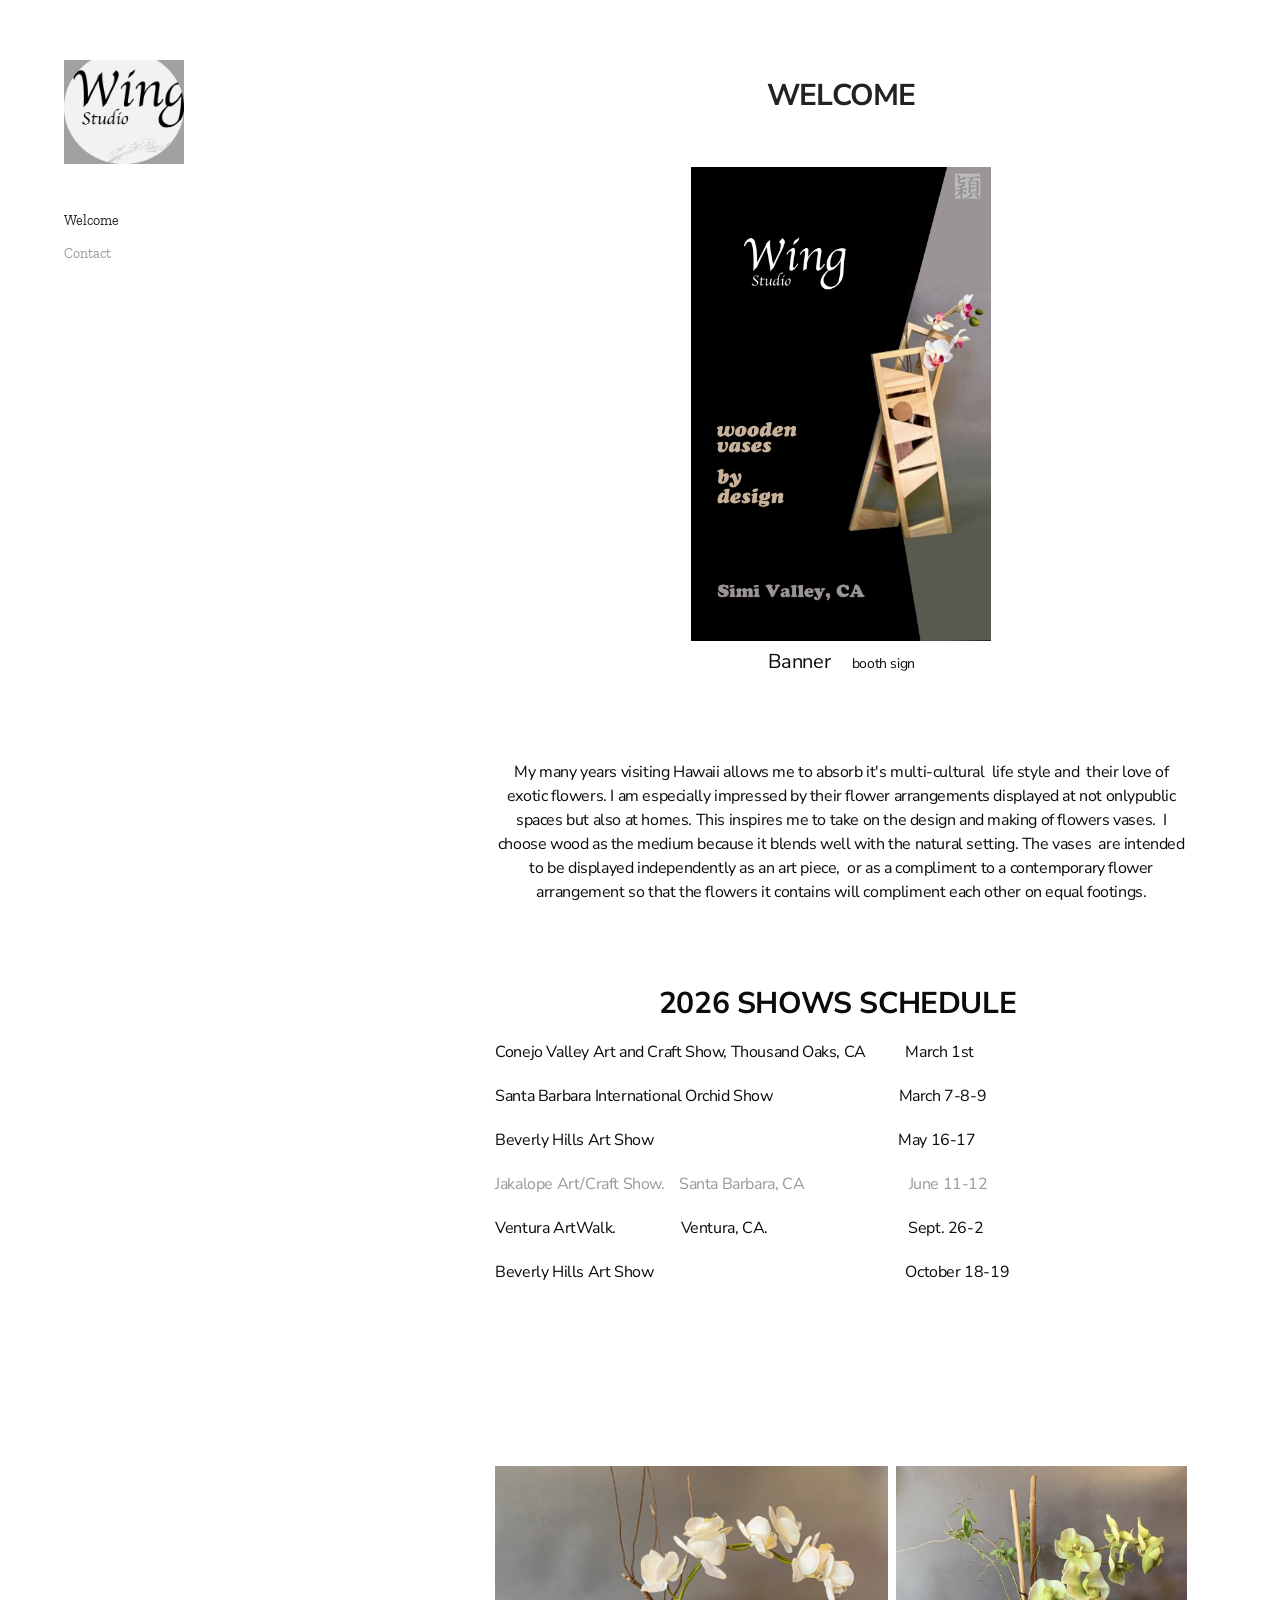
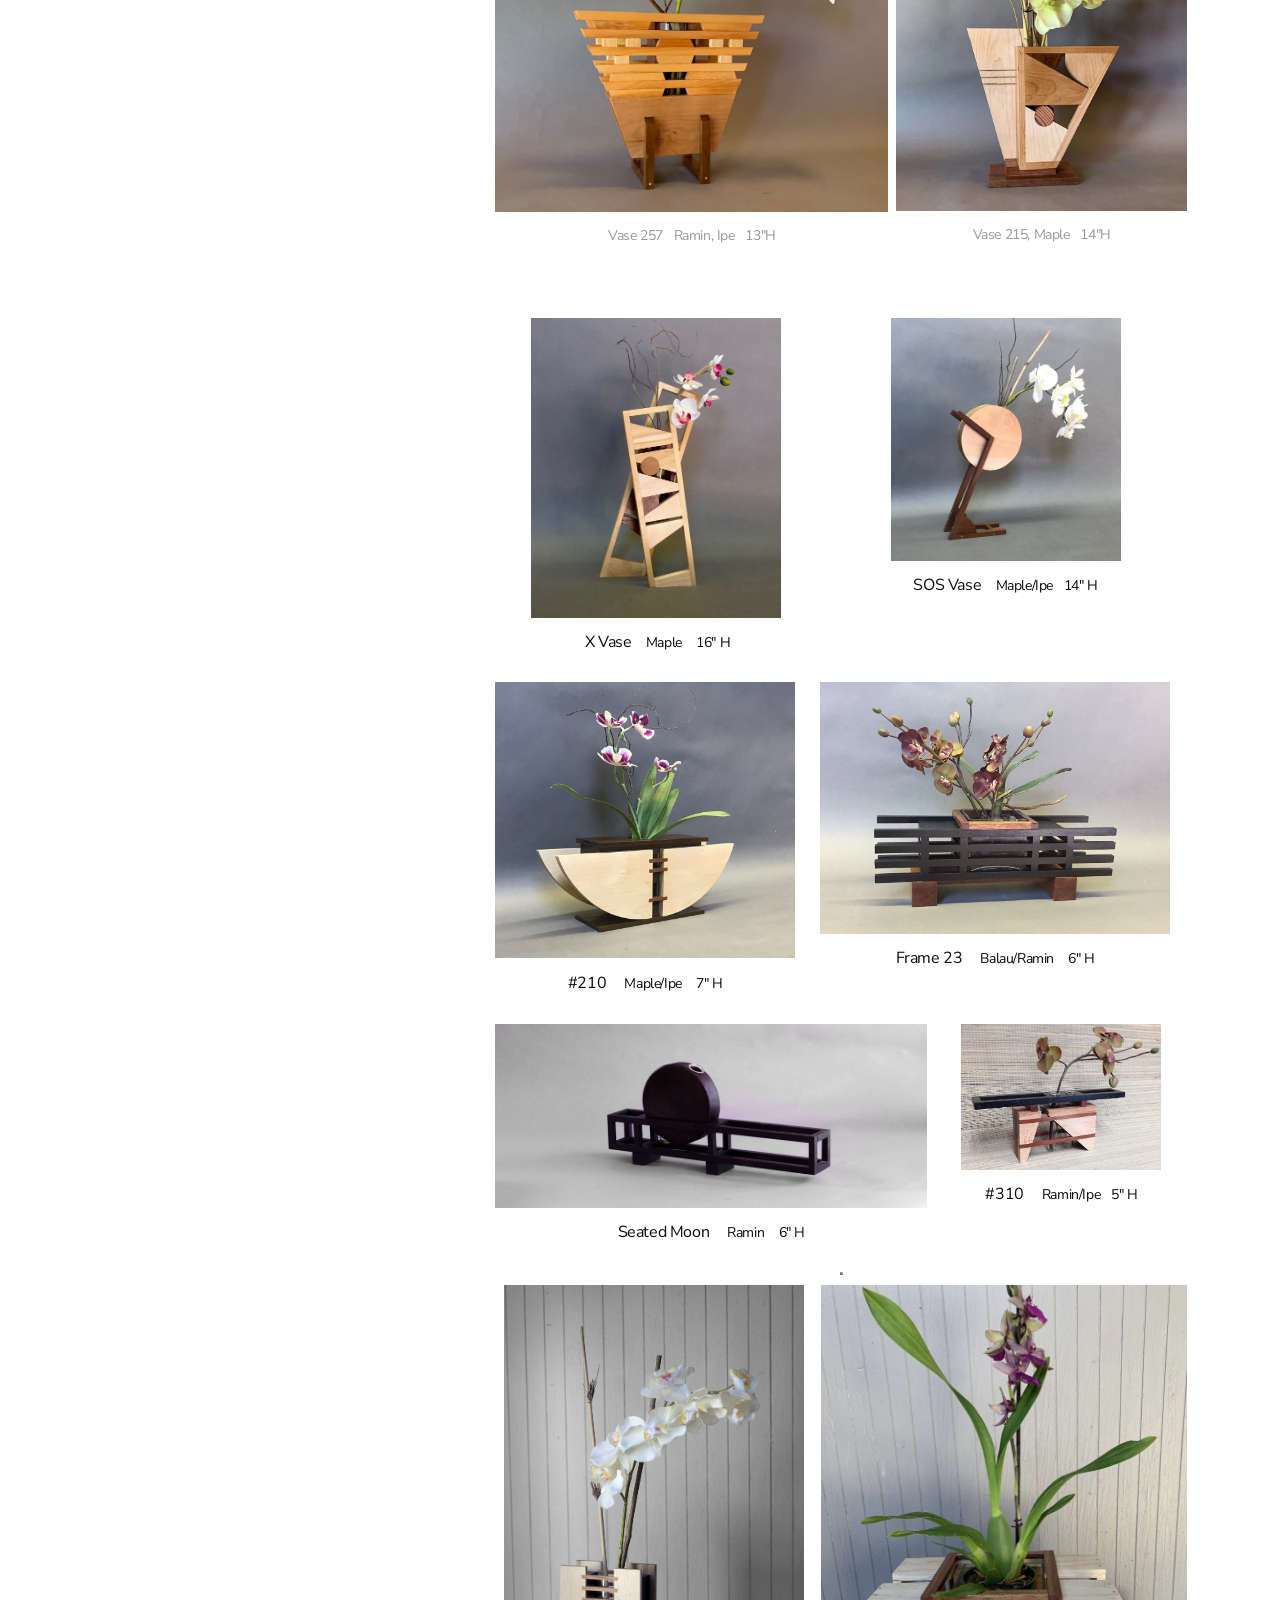
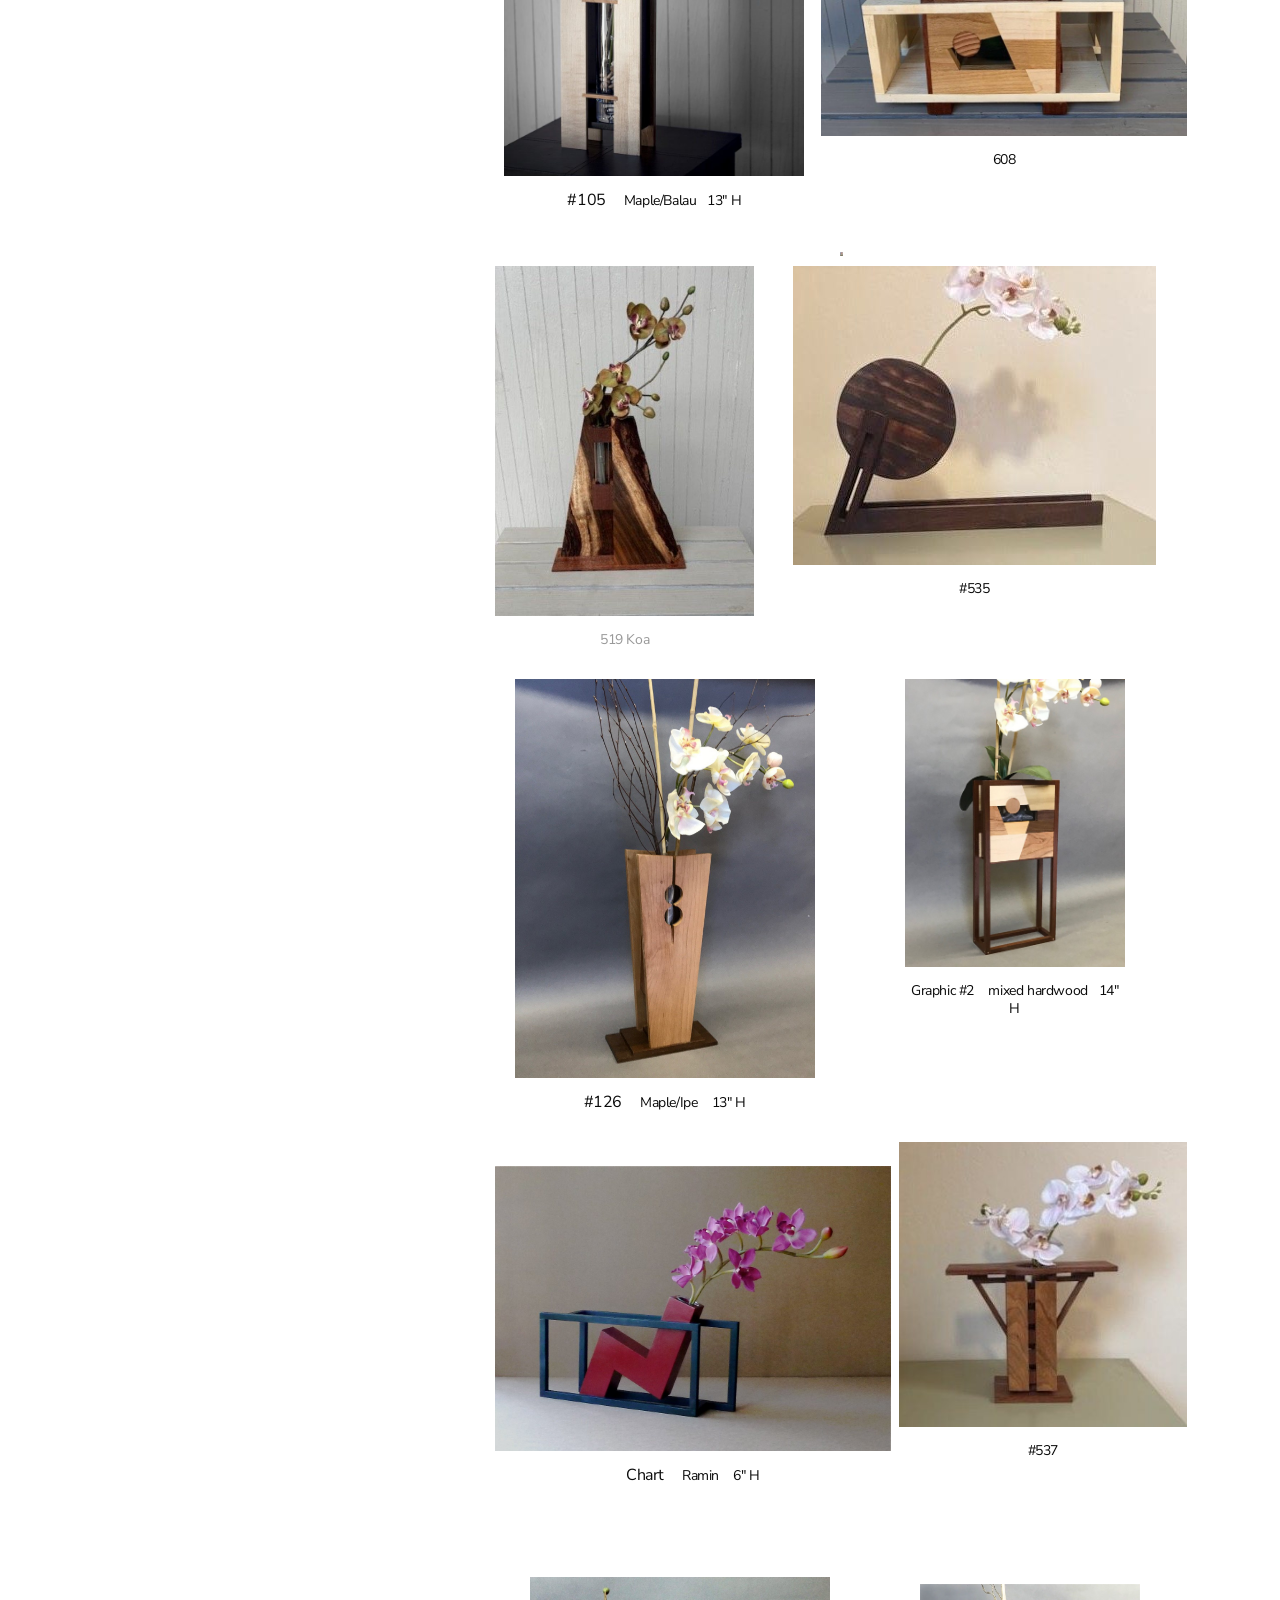
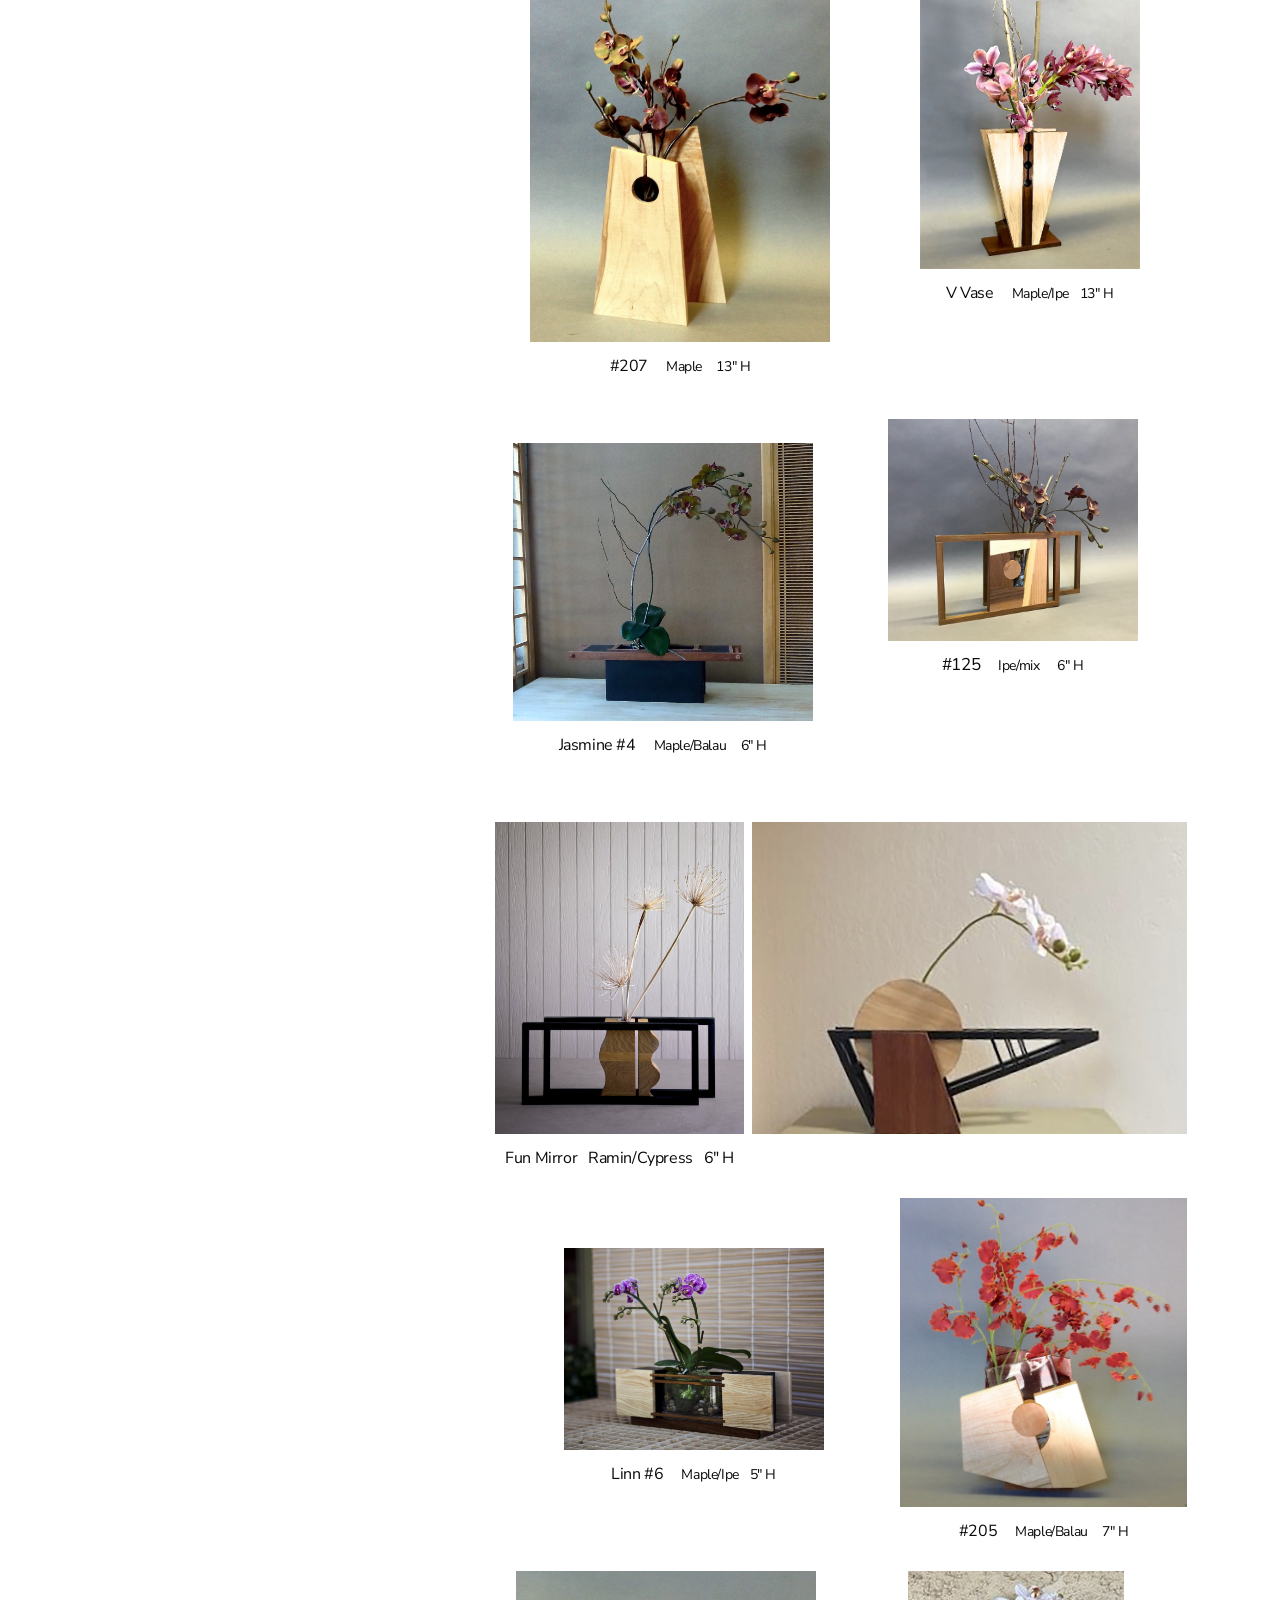
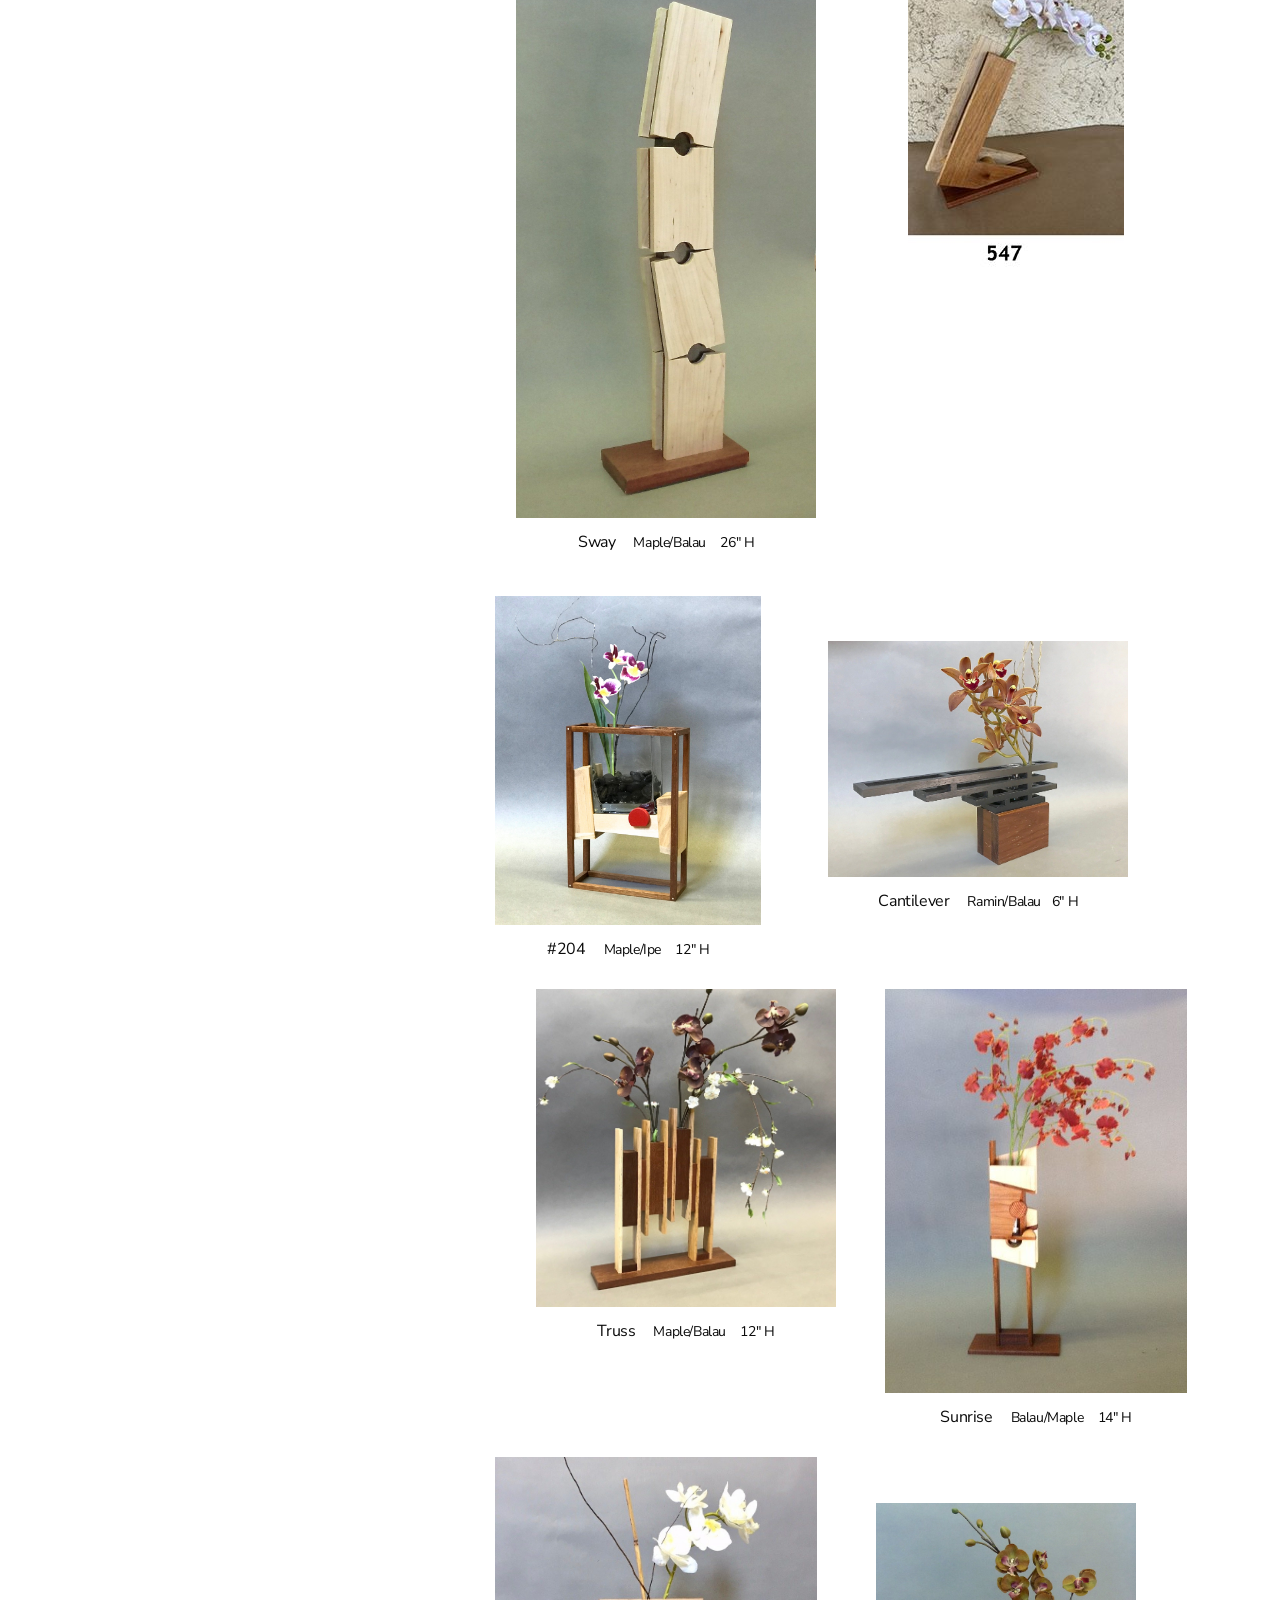
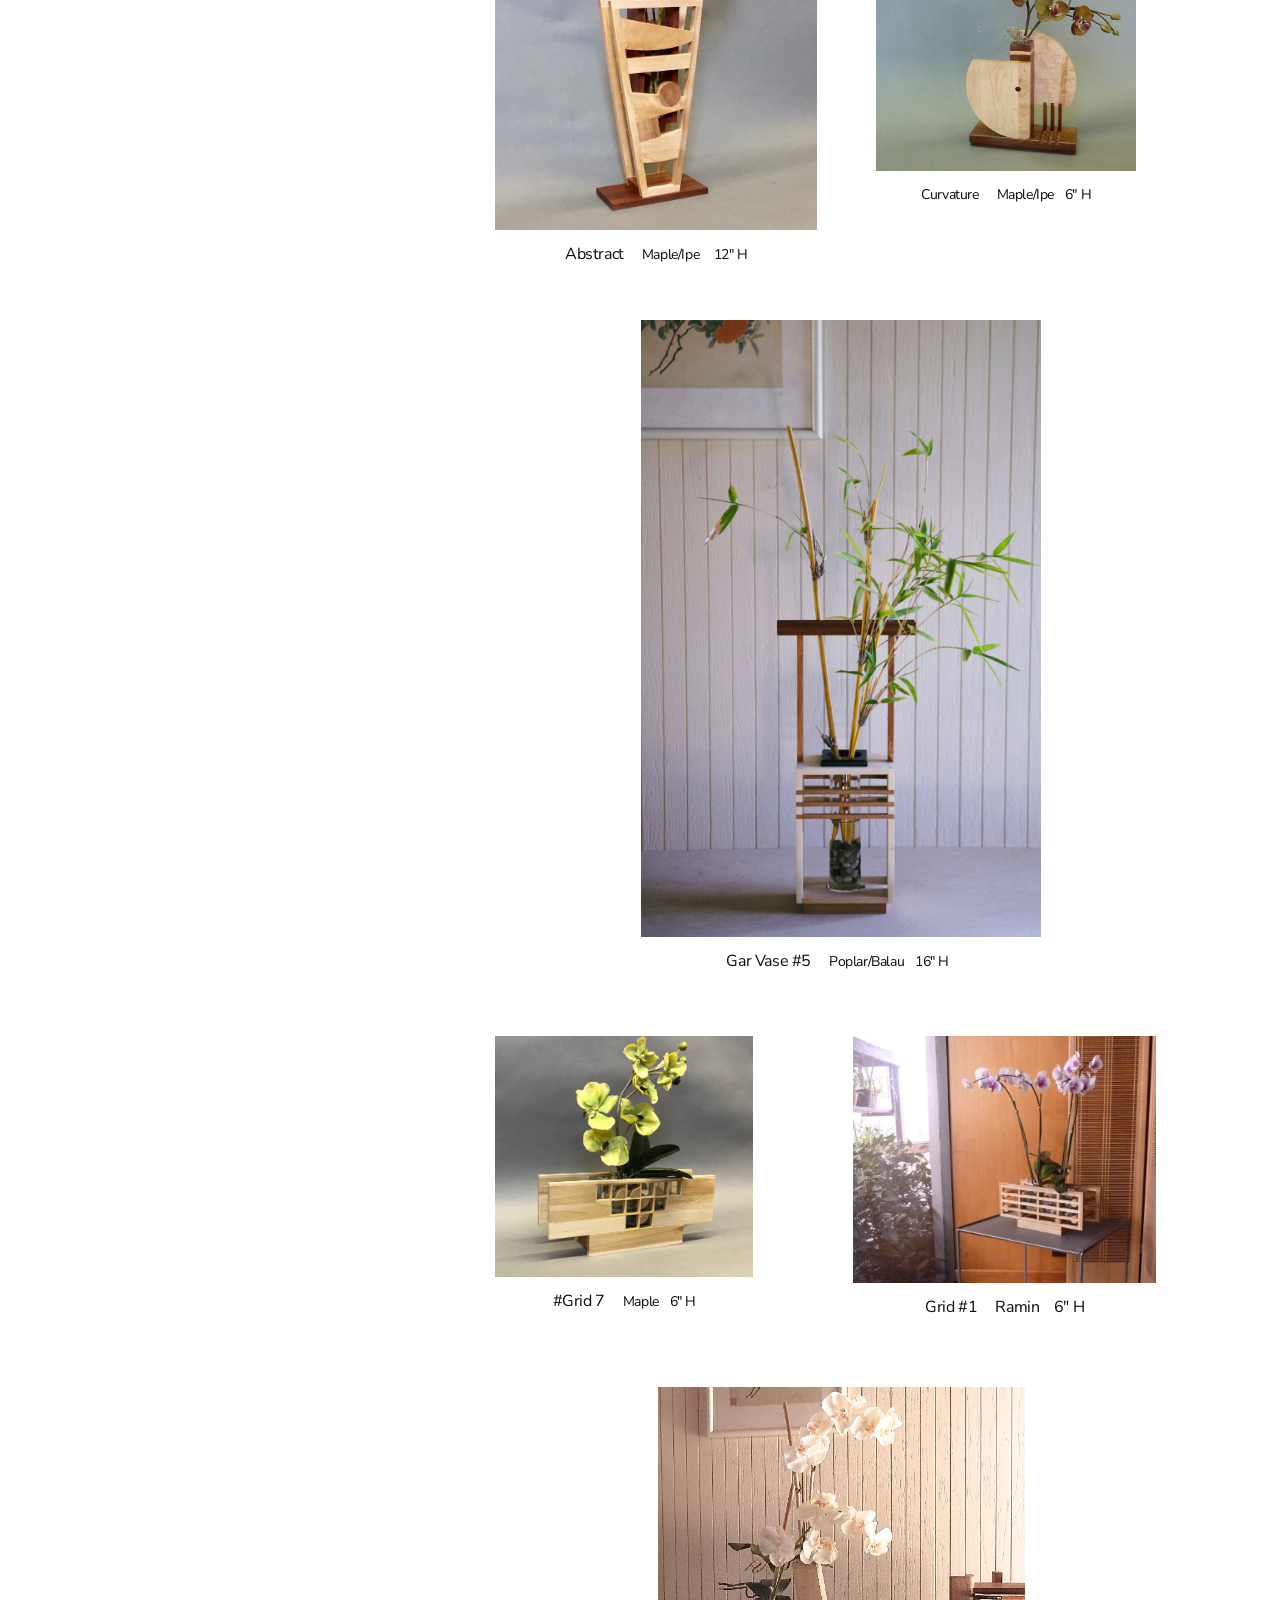
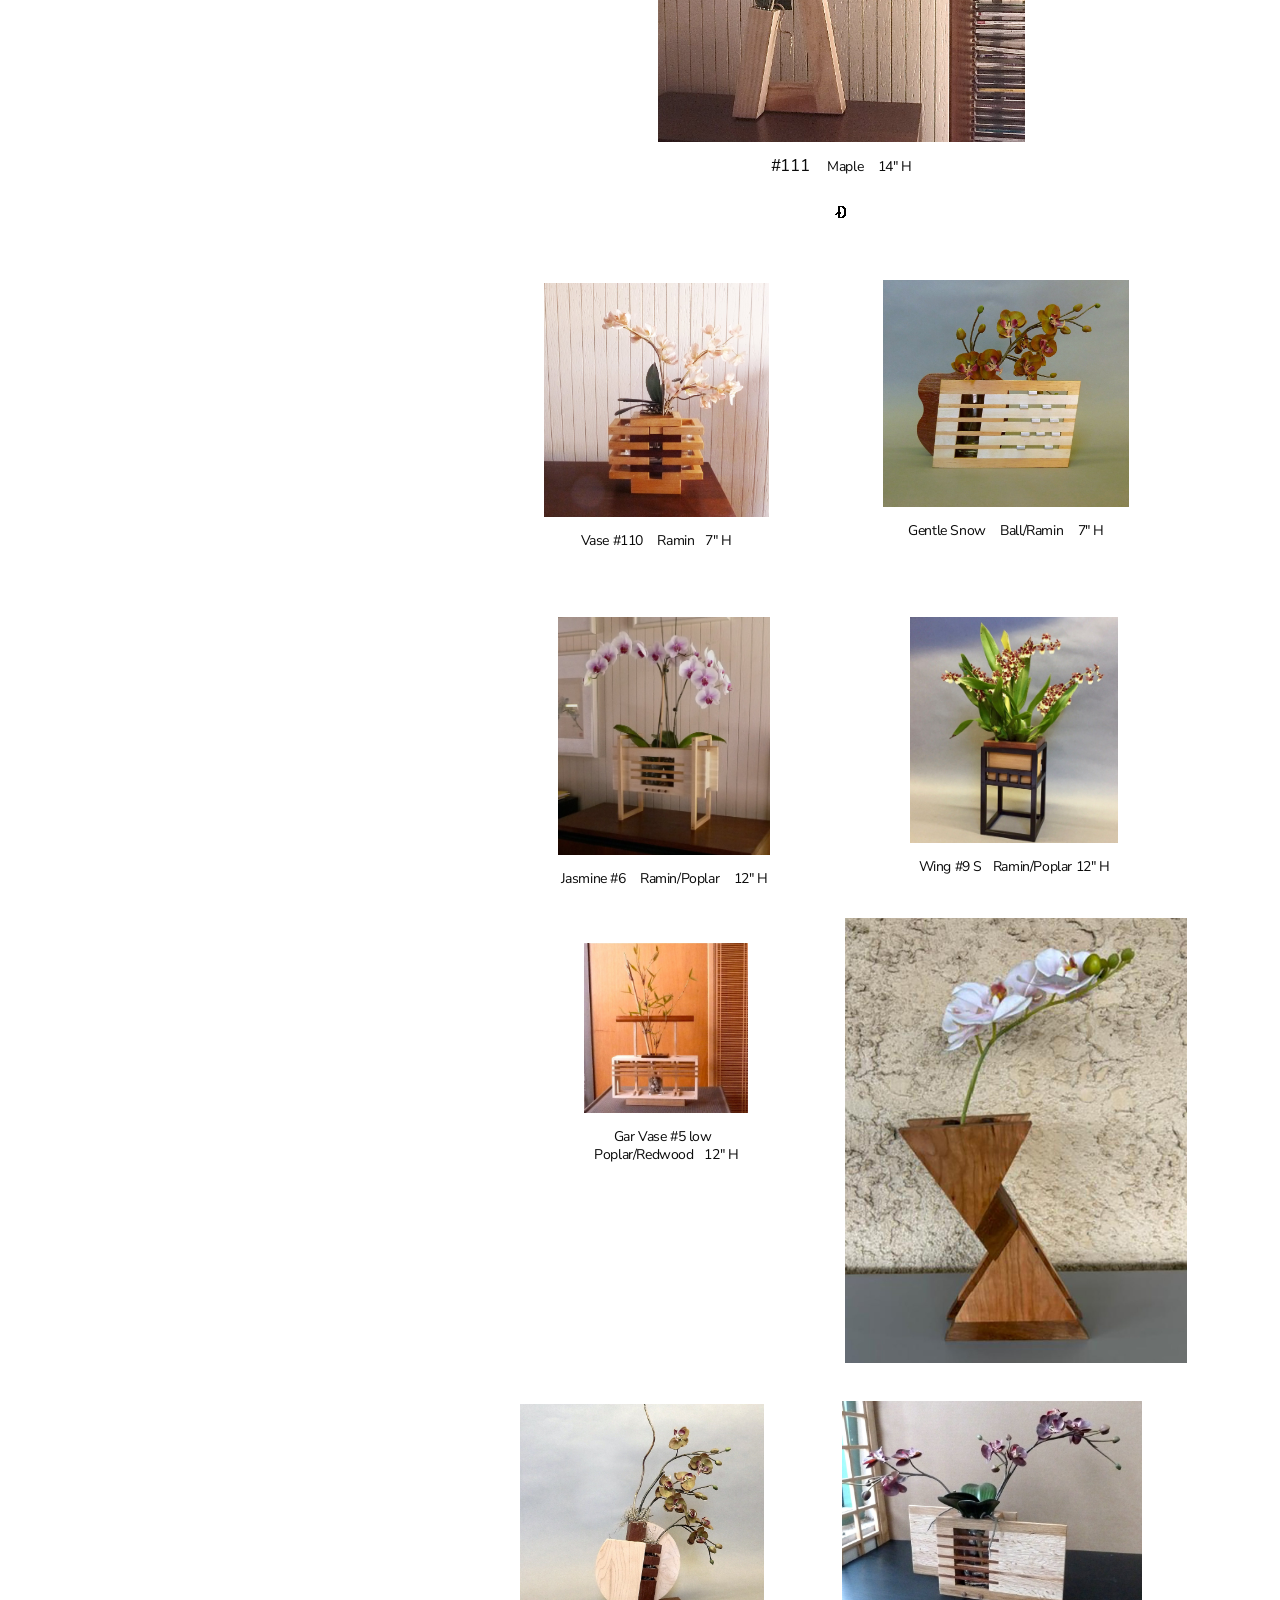
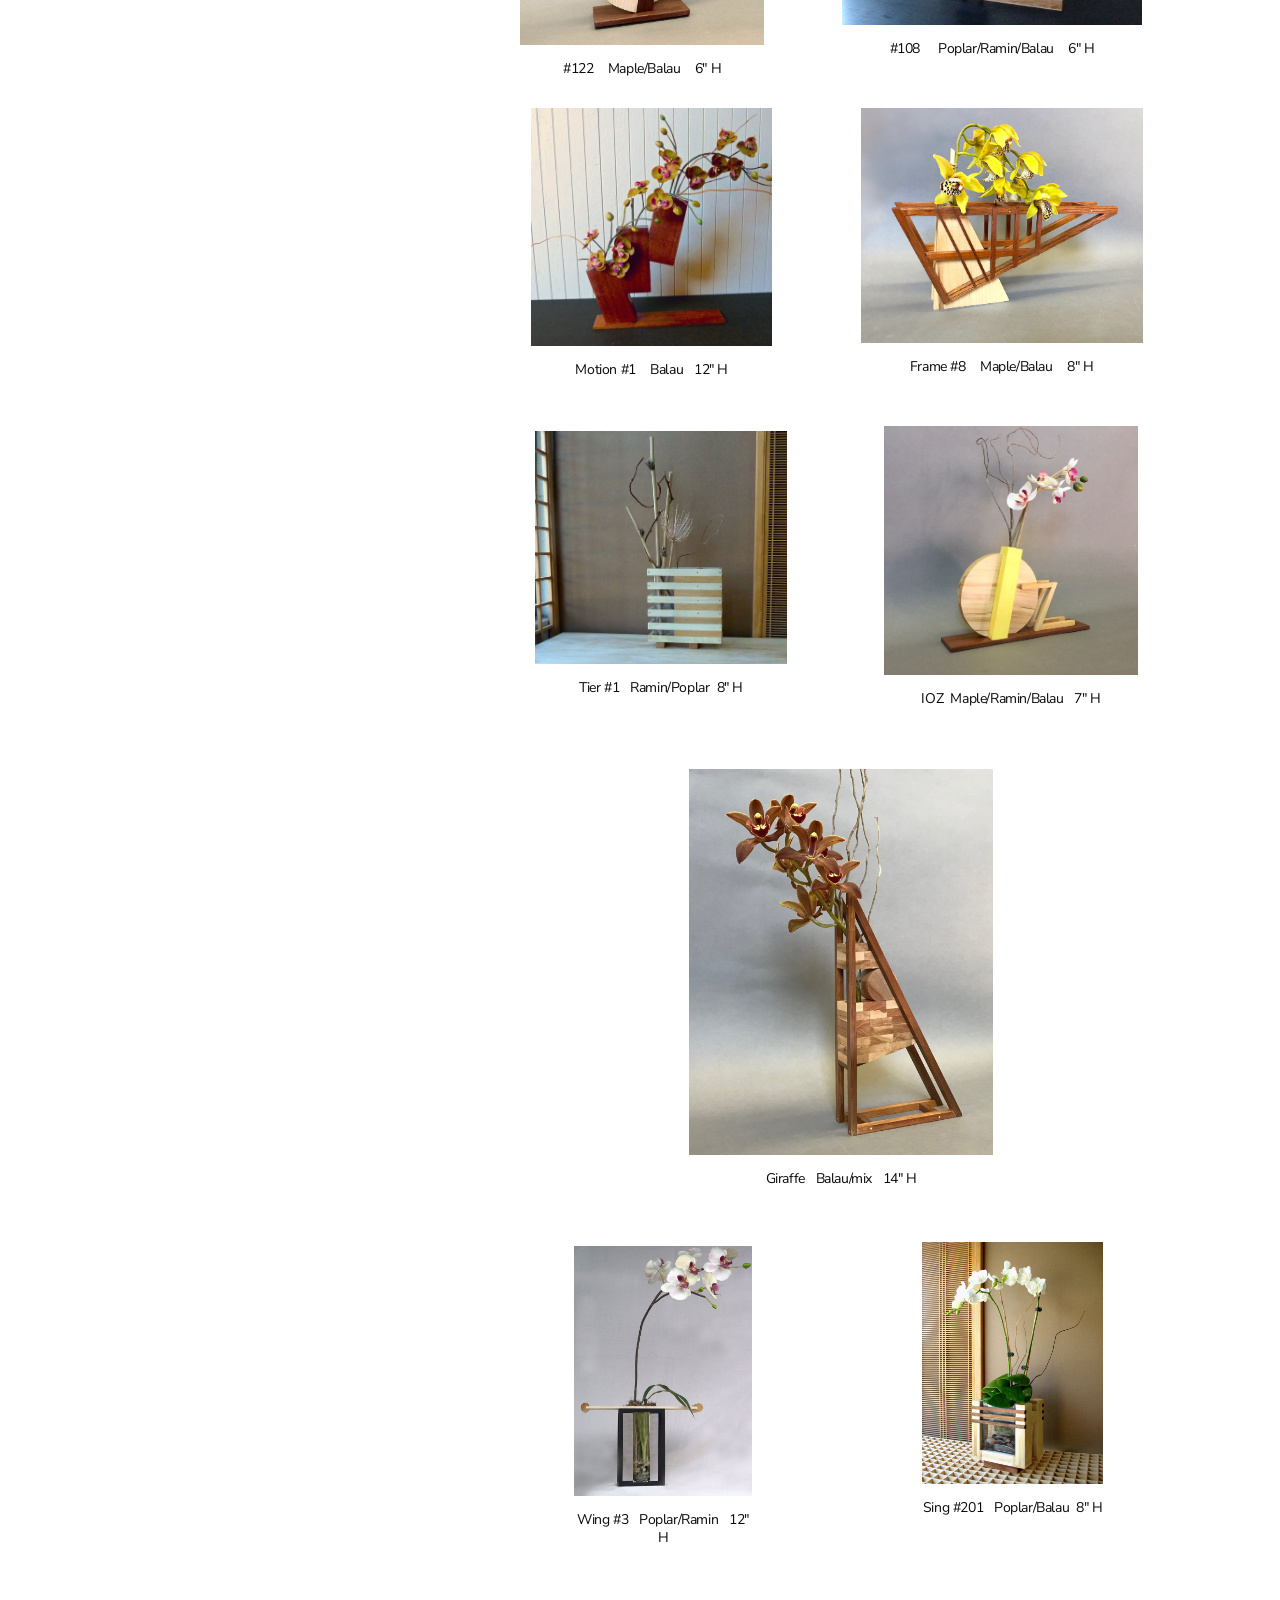
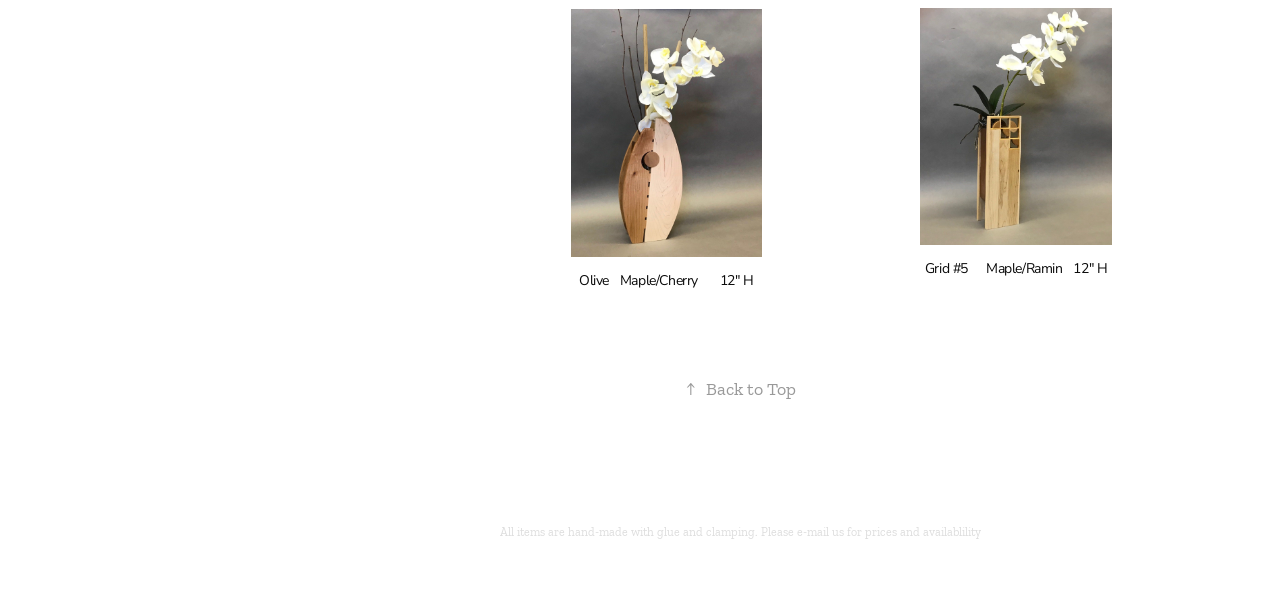
<file: index.html>
<!doctype html>
<html lang="en">
<head>
<meta charset="utf-8">
<meta name="viewport" content="width=device-width, initial-scale=1">
<title>Warren Yip</title>
<meta name="description" content="Wing Studio — handmade wooden vases by design by Warren Yip, Simi Valley, California.">
<link rel="icon" href="images/web/logo.jpg">
<link rel="preconnect" href="https://fonts.googleapis.com">
<link rel="preconnect" href="https://fonts.gstatic.com" crossorigin>
<link href="https://fonts.googleapis.com/css2?family=Nunito+Sans:opsz,wght@6..12,400;6..12,700;6..12,800&family=Zilla+Slab:wght@400;700&display=swap" rel="stylesheet">
<link rel="stylesheet" href="css/main.css">
<link rel="stylesheet" href="css/site-home.css">
<link rel="stylesheet" href="css/extra.css">
</head>
<body class="link-transition"> <div class="page-background-video page-background-video-with-panel">
</div>
<div class="js-responsive-nav">
<div class="responsive-nav has-social">
<div class="close-responsive-click-area js-close-responsive-nav">
<div class="close-responsive-button"></div>
</div>
<nav>
<div class="page-title">
<a class="active" href="index.html">Welcome</a>
</div>
<div class="page-title">
<a href="contact.html">Contact</a>
</div>
<div class="social pf-nav-social">
<ul>
</ul>
</div>
</nav>
</div>
</div>
<div class="site-wrap cfix js-site-wrap">
<div class="site-container">
<div class="site-content e2e-site-content">
<div class="sidebar-content">
<header class="site-header">
<div class="logo-wrap">
<div class="logo e2e-site-logo-text logo-image">
<a class="image-normal image-link" href="index.html">
<img alt="Wing Studio" src="images/web/logo.jpg"/>
</a>
</div>
</div>
<div class="hamburger-click-area js-hamburger">
<div class="hamburger">
<i></i>
<i></i>
<i></i>
</div>
</div>
</header>
<nav>
<div class="page-title">
<a class="active" href="index.html">Welcome</a>
</div>
<div class="page-title">
<a href="contact.html">Contact</a>
</div>
<div class="social pf-nav-social">
<ul>
</ul>
</div>
</nav>
</div>
<main>
<div class="page-container">
<section class="page standard-modules">
<header class="page-header content">
<h1 class="title preserve-whitespace">Welcome</h1>
<p class="description"></p>
</header>
<div class="page-content js-page-content">
<div class="js-project-modules modules content" id="project-canvas">
<div id="project-modules">
<div class="project-module module image project-module-image js-js-project-module" style="padding-top: px;
padding-bottom: 40px;
  max-width: 300px;
">
<a class="lightbox-link" href="images/full/01-banner-booth-sign.jpg">
<img alt="Banner booth sign" class="e2e-site-project-module-image" loading="lazy" src="images/web/01-banner-booth-sign.jpg" width="3840"/>
</a>
<div class="project-module module-caption-container js-caption-container align-left">
<div class="rich-text module-caption js-text-editable"><div class="texteditor-inline-lineheight" style="line-height:12px;"><span class="texteditor-inline-color" style="color:#0b0b0b;"><span class="texteditor-inline-fontsize" style="font-size:20px;">Banner</span>      booth sign</span></div></div>
</div>
</div>
<div class="project-module module text project-module-text align- js-project-module e2e-site-project-module-text">
<div class="rich-text js-text-editable module-text"><div><span class="texteditor-inline-color" style="color:#0b0b0b;">My man</span><span class="texteditor-inline-color" style="color:#0b0b0b;">y years visiting Hawaii allows me to absorb it's multi-cultural  life style and  their love of exotic flowers. I am especially impressed by their flower arrangements displayed at not onlypublic spaces but also at homes. This inspires me to take on the design and making of flowers vases.  I choose wood as the medium because it blends well with the natural setting. The vases  are intended to be displayed independently as an art piece,  or as a compliment to a contemporary flower arrangement so that the flowers it contains will compliment each other on equal footings.</span></div><div><br/></div><div class="title"><span class="texteditor-inline-color" style="color:#0b0b0b;">2026 shows schedule </span></div><div style="text-align:left;"><span class="texteditor-inline-color" style="color:#0b0b0b;">Conejo Valley Art and Craft Show, Thousand Oaks, CA           March 1st</span></div><div style="text-align:left;"><span class="texteditor-inline-color" style="color:#0b0b0b;">Santa Barbara International Orchid Show                                   March 7-8-9</span></div><div style="text-align:left;"><span class="texteditor-inline-color" style="color:#0b0b0b;">Beverly Hills Art Show                                                                    May 16-17</span></div><div style="text-align:left;"><span>Jakalope Art/Craft Show.    Santa Barbara, CA                             June 11-12</span></div><div style="text-align:left;"><span class="texteditor-inline-color" style="color:#0b0b0b;">Ventura ArtWalk.                  Ventura, CA.                                       Sept. 26-2</span></div><div style="text-align:left;"><span class="texteditor-inline-color" style="color:#0b0b0b;">Beverly Hills Art Show                                                                      October 18-19</span></div><div style="text-align:left;"><br/></div><div style="text-align:left;"><br/></div><div style="text-align:left;"><span class="texteditor-inline-color" style="color:#0b0b0b;">                                   </span></div></div>
</div>
<div class="project-module module tree project-module-tree js-js-project-module e2e-site-project-module-tree">
<div class="tree-wrapper valign-top">
<div class="tree-child-wrapper" style="flex: 1920000000">
<div class="project-module module image project-module-image js-js-project-module" style="padding-top: 0px;
padding-bottom: 0px;
">
<a class="lightbox-link" href="images/full/02-vase-257-ramin-ipe-13inh.jpg">
<img alt='Vase 257   Ramin, Ipe   13"H' class="e2e-site-project-module-image" loading="lazy" src="images/web/02-vase-257-ramin-ipe-13inh.jpg" width="1920"/>
</a>
<div class="project-module module-caption-container js-caption-container align-left">
<div class="rich-text module-caption js-text-editable"><p>Vase 257   Ramin, Ipe   13"H</p><p><br/></p></div>
</div>
</div>
</div>
<div class="tree-child-wrapper" style="flex: 1420455000">
<div class="project-module module image project-module-image js-js-project-module" style="padding-top: px;
padding-bottom: px;
">
<a class="lightbox-link" href="images/full/03-vase-215-maple-14inh.jpg">
<img alt='Vase 215, Maple   14"H' class="e2e-site-project-module-image" loading="lazy" src="images/web/03-vase-215-maple-14inh.jpg" width="1685"/>
</a>
<div class="project-module module-caption-container js-caption-container align-left">
<div class="rich-text module-caption js-text-editable"><p>Vase 215, Maple   14"H</p></div>
</div>
</div>
</div>
</div>
</div>
<div class="project-module module tree project-module-tree js-js-project-module e2e-site-project-module-tree">
<div class="tree-wrapper valign-top">
<div class="tree-child-wrapper" style="flex: 975287187">
<div class="project-module module image project-module-image js-js-project-module" style="padding-top: px;
padding-bottom: px;
  max-width: 250px;
">
<a class="lightbox-link" href="images/full/04-x-vase-maple-16in-h.jpg">
<img alt='X Vase Maple    16" H' class="e2e-site-project-module-image" loading="lazy" src="images/web/04-x-vase-maple-16in-h.jpg" width="1132"/>
</a>
<div class="project-module module-caption-container js-caption-container align-left">
<div class="rich-text module-caption js-text-editable"><p><span class="texteditor-inline-color" style="color:#0b0b0b;"><span class="texteditor-inline-fontsize" style="font-size:16px;"> X Vase </span>   Maple    16" H</span></p></div>
</div>
</div>
</div>
<div class="tree-child-wrapper" style="flex: 1104000000">
<div class="project-module module image project-module-image js-js-project-module" style="padding-top: px;
padding-bottom: px;
  max-width: 230px;
">
<a class="lightbox-link" href="images/full/05-sos-vase-maple-ipe-14in-h.jpg">
<img alt='SOS Vase Maple/Ipe   14" H' class="e2e-site-project-module-image" loading="lazy" src="images/web/05-sos-vase-maple-ipe-14in-h.jpg" width="1104"/>
</a>
<div class="project-module module-caption-container js-caption-container align-left">
<div class="rich-text module-caption js-text-editable"><p><span class="texteditor-inline-color" style="color:#0b0b0b;"><span class="texteditor-inline-fontsize" style="font-size:16px;">SOS Vase</span>    Maple/Ipe   14" H</span></p></div>
</div>
</div>
</div>
</div>
</div>
<div class="project-module module tree project-module-tree js-js-project-module e2e-site-project-module-tree">
<div class="tree-wrapper valign-top">
<div class="tree-child-wrapper" style="flex: 904974251">
<div class="project-module module image project-module-image js-js-project-module" style="padding-top: px;
padding-bottom: px;
  max-width: 300px;
">
<a class="lightbox-link" href="images/full/06-210-maple-ipe-7in-h.jpg">
<img alt='# 210 Maple/Ipe    7" H' class="e2e-site-project-module-image" loading="lazy" src="images/web/06-210-maple-ipe-7in-h.jpg" width="1920"/>
</a>
<div class="project-module module-caption-container js-caption-container align-left">
<div class="rich-text module-caption js-text-editable"><div class="texteditor-inline-lineheight" style="line-height:21px;"><span class="texteditor-inline-color" style="color:#0b0b0b;"><span class="texteditor-inline-fontsize" style="font-size:16px;">#<a href="" target="_self">210</a> </span>    Maple/Ipe    7" H</span></div></div>
</div>
</div>
</div>
<div class="tree-child-wrapper" style="flex: 1159000000">
<div class="project-module module image project-module-image js-js-project-module" style="padding-top: px;
padding-bottom: px;
  max-width: 350px;
">
<a class="lightbox-link" href="images/full/07-frame-23-balau-ramin-6in-h.jpg">
<img alt='Frame 23 Balau/Ramin    6" H' class="e2e-site-project-module-image" loading="lazy" src="images/web/07-frame-23-balau-ramin-6in-h.jpg" width="1159"/>
</a>
<div class="project-module module-caption-container js-caption-container align-left">
<div class="rich-text module-caption js-text-editable"><p><span class="texteditor-inline-color" style="color:#0b0b0b;"><span class="texteditor-inline-fontsize" style="font-size:16px;">Frame 23</span>     Balau/Ramin    6" H</span></p></div>
</div>
</div>
</div>
</div>
</div>
<div class="project-module module tree project-module-tree js-js-project-module e2e-site-project-module-tree">
<div class="tree-wrapper valign-top">
<div class="tree-child-wrapper" style="flex: 2060625000">
<div class="project-module module image project-module-image js-js-project-module" style="padding-top: px;
padding-bottom: px;
">
<a class="lightbox-link" href="images/full/08-seated-moon-ramin-6in-h.jpg">
<img alt='Seated Moon Ramin    6" H' class="e2e-site-project-module-image" loading="lazy" src="images/web/08-seated-moon-ramin-6in-h.jpg" width="942"/>
</a>
<div class="project-module module-caption-container js-caption-container align-left">
<div class="rich-text module-caption js-text-editable"><p><span class="texteditor-inline-color" style="color:#0b0b0b;"><span class="texteditor-inline-fontsize" style="font-size:16px;">Seated Moon</span>     Ramin    6" H</span></p></div>
</div>
</div>
</div>
<div class="tree-child-wrapper" style="flex: 1200000000">
<div class="project-module module image project-module-image js-js-project-module" style="padding-top: px;
padding-bottom: px;
  max-width: 200px;
">
<a class="lightbox-link" href="images/full/09-310-ramin-ipe-5in-h.jpg">
<img alt='#310 Ramin/Ipe   5" H' class="e2e-site-project-module-image" loading="lazy" src="images/web/09-310-ramin-ipe-5in-h.jpg" width="1200"/>
</a>
<div class="project-module module-caption-container js-caption-container align-left">
<div class="rich-text module-caption js-text-editable"><p><span class="texteditor-inline-color" style="color:#0b0b0b;"><span class="texteditor-inline-fontsize" style="font-size:16px;">#310 </span>    Ramin/Ipe   5" H</span></p></div>
</div>
</div>
</div>
</div>
</div>
<div class="project-module module image project-module-image js-js-project-module" style="padding-top: px;
padding-bottom: px;
  max-width: 3px;
">
<a class="lightbox-link" href="images/full/10-no-caption.jpg">
<img alt="Wooden vase by Warren Yip" class="e2e-site-project-module-image" loading="lazy" src="images/web/10-no-caption.jpg" width="1104"/>
</a>
</div>
<div class="project-module module tree project-module-tree js-js-project-module e2e-site-project-module-tree">
<div class="tree-wrapper valign-top">
<div class="tree-child-wrapper" style="flex: 93">
<div class="project-module module image project-module-image js-js-project-module" style="padding-top: px;
padding-bottom: px;
  max-width: 300px;
">
<a class="lightbox-link" href="images/full/11-105-maple-balau-13in-h.jpg">
<img alt='#105 Maple/Balau   13" H' class="e2e-site-project-module-image" loading="lazy" src="images/web/11-105-maple-balau-13in-h.jpg" width="733"/>
</a>
<div class="project-module module-caption-container js-caption-container align-left">
<div class="rich-text module-caption js-text-editable"><p><span class="texteditor-inline-color" style="color:#0b0b0b;"><span class="texteditor-inline-fontsize" style="font-size:16px;">#105 </span>    Maple/Balau   13" H</span></p></div>
</div>
</div>
</div>
<div class="tree-child-wrapper" style="flex: 107">
<div class="project-module module image project-module-image js-js-project-module" style="padding-top: px;
padding-bottom: px;
">
<a class="lightbox-link" href="images/full/12-608.jpg">
<img alt="608" class="e2e-site-project-module-image" loading="lazy" src="images/web/12-608.jpg" width="764"/>
</a>
<div class="project-module module-caption-container js-caption-container align-left">
<div class="rich-text module-caption js-text-editable"><p><span class="texteditor-inline-color" style="color:#0b0b0b;">608</span></p><p><br/></p></div>
</div>
</div>
</div>
</div>
</div>
<div class="project-module module image project-module-image js-js-project-module" style="padding-top: px;
padding-bottom: px;
  max-width: 3px;
">
<a class="lightbox-link" href="images/full/13-no-caption.jpg">
<img alt="Wooden vase by Warren Yip" class="e2e-site-project-module-image" loading="lazy" src="images/web/13-no-caption.jpg" width="480"/>
</a>
</div>
<div class="project-module module tree project-module-tree js-js-project-module e2e-site-project-module-tree">
<div class="tree-wrapper valign-top">
<div class="tree-child-wrapper" style="flex: 462000000">
<div class="project-module module image project-module-image js-js-project-module" style="padding-top: px;
padding-bottom: px;
">
<a class="lightbox-link" href="images/full/14-519-koa.jpg">
<img alt="519 Koa" class="e2e-site-project-module-image" loading="lazy" src="images/web/14-519-koa.jpg" width="462"/>
</a>
<div class="project-module module-caption-container js-caption-container align-left">
<div class="rich-text module-caption js-text-editable"><p>519 Koa</p></div>
</div>
</div>
</div>
<div class="tree-child-wrapper" style="flex: 759993311">
<div class="project-module module image project-module-image js-js-project-module" style="padding-top: px;
padding-bottom: px;
">
<a class="lightbox-link" href="images/full/15-535.jpg">
<img alt="#535" class="e2e-site-project-module-image" loading="lazy" src="images/web/15-535.jpg" width="363"/>
</a>
<div class="project-module module-caption-container js-caption-container align-left">
<div class="rich-text module-caption js-text-editable"><p><span class="texteditor-inline-color" style="color:#0b0b0b;">#535</span></p></div>
</div>
</div>
</div>
</div>
</div>
<div class="project-module module tree project-module-tree js-js-project-module e2e-site-project-module-tree">
<div class="tree-wrapper valign-top">
<div class="tree-child-wrapper" style="flex: 938755020">
<div class="project-module module image project-module-image js-js-project-module" style="padding-top: px;
padding-bottom: px;
  max-width: 300px;
">
<a class="lightbox-link" href="images/full/16-126-maple-ipe-13in-h.jpg">
<img alt='#126 Maple/Ipe    13" H' class="e2e-site-project-module-image" loading="lazy" src="images/web/16-126-maple-ipe-13in-h.jpg" width="1122"/>
</a>
<div class="project-module module-caption-container js-caption-container align-left">
<div class="rich-text module-caption js-text-editable"><p><span class="texteditor-inline-color" style="color:#0b0b0b;"><span class="texteditor-inline-fontsize" style="font-size:16px;">#126</span>     Maple/Ipe    13" H</span></p></div>
</div>
</div>
</div>
<div class="tree-child-wrapper" style="flex: 956000000">
<div class="project-module module image project-module-image js-js-project-module" style="padding-top: 0px;
padding-bottom: 17px;
  max-width: 220px;
">
<a class="lightbox-link" href="images/full/17-graphic-2-mixed-hardwood-14in-h.jpg">
<img alt='Graphic #2    mixed hardwood   14" H' class="e2e-site-project-module-image" loading="lazy" src="images/web/17-graphic-2-mixed-hardwood-14in-h.jpg" width="956"/>
</a>
<div class="project-module module-caption-container js-caption-container align-left">
<div class="rich-text module-caption js-text-editable"><p><span class="texteditor-inline-color" style="color:#0b0b0b;">Graphic #2    mixed hardwood   14" H</span></p></div>
</div>
</div>
</div>
</div>
</div>
<div class="project-module module tree project-module-tree js-js-project-module e2e-site-project-module-tree">
<div class="tree-wrapper valign-top">
<div class="tree-child-wrapper" style="flex: 1104000000">
<div class="project-module module image project-module-image js-js-project-module" style="padding-top: 24px;
padding-bottom: 72px;
  max-width: 400px;
">
<a class="lightbox-link" href="images/full/18-chart-ramin-6in-h.jpg">
<img alt='Chart Ramin    6" H' class="e2e-site-project-module-image" loading="lazy" src="images/web/18-chart-ramin-6in-h.jpg" width="1104"/>
</a>
<div class="project-module module-caption-container js-caption-container align-left">
<div class="rich-text module-caption js-text-editable"><p><span class="texteditor-inline-color" style="color:#0b0b0b;"><span class="texteditor-inline-fontsize" style="font-size:16px;">Chart</span>     Ramin    6" H</span></p></div>
</div>
</div>
</div>
<div class="tree-child-wrapper" style="flex: 805827160">
<div class="project-module module image project-module-image js-js-project-module" style="padding-top: px;
padding-bottom: px;
">
<a class="lightbox-link" href="images/full/19-537.jpg">
<img alt="#537" class="e2e-site-project-module-image" loading="lazy" src="images/web/19-537.jpg" width="328"/>
</a>
<div class="project-module module-caption-container js-caption-container align-left">
<div class="rich-text module-caption js-text-editable"><p><span class="texteditor-inline-color" style="color:#0b0b0b;">#537</span></p></div>
</div>
</div>
</div>
</div>
</div>
<div class="project-module module tree project-module-tree js-js-project-module e2e-site-project-module-tree">
<div class="tree-wrapper valign-top">
<div class="tree-child-wrapper" style="flex: 27">
<div class="project-module module image project-module-image js-js-project-module" style="padding-top: px;
padding-bottom: px;
  max-width: 300px;
">
<a class="lightbox-link" href="images/full/20-207-maple-13in-h.jpg">
<img alt='#207 Maple    13" H' class="e2e-site-project-module-image" loading="lazy" src="images/web/20-207-maple-13in-h.jpg" width="922"/>
</a>
<div class="project-module module-caption-container js-caption-container align-left">
<div class="rich-text module-caption js-text-editable"><p><span class="texteditor-inline-color" style="color:#0b0b0b;"><span class="texteditor-inline-fontsize" style="font-size:16px;">#207</span>     Maple    13" H</span></p></div>
</div>
</div>
</div>
<div class="tree-child-wrapper" style="flex: 23">
<div class="project-module module image project-module-image js-js-project-module" style="padding-top: 7px;
padding-bottom: 0px;
  max-width: 220px;
">
<a class="lightbox-link" href="images/full/21-v-vase-maple-ipe-13in-h.jpg">
<img alt='V Vase Maple/Ipe   13" H' class="e2e-site-project-module-image" loading="lazy" src="images/web/21-v-vase-maple-ipe-13in-h.jpg" width="1023"/>
</a>
<div class="project-module module-caption-container js-caption-container align-left">
<div class="rich-text module-caption js-text-editable"><p><span class="texteditor-inline-color" style="color:#0b0b0b;"><span class="texteditor-inline-fontsize" style="font-size:16px;">V Vase</span>     Maple/Ipe   13" H</span></p></div>
</div>
</div>
</div>
</div>
</div>
<div class="project-module module tree project-module-tree js-js-project-module e2e-site-project-module-tree">
<div class="tree-wrapper valign-center">
<div class="tree-child-wrapper" style="flex: 1121000000">
<div class="project-module module image project-module-image js-js-project-module" style="padding-top: px;
padding-bottom: px;
  max-width: 300px;
">
<a class="lightbox-link" href="images/full/22-jasmine-4-maple-balau-6in-h.jpg">
<img alt='Jasmine #4 Maple/Balau    6" H' class="e2e-site-project-module-image" loading="lazy" src="images/web/22-jasmine-4-maple-balau-6in-h.jpg" width="1121"/>
</a>
<div class="project-module module-caption-container js-caption-container align-left">
<div class="rich-text module-caption js-text-editable"><p><span class="texteditor-inline-color" style="color:#0b0b0b;"><span class="texteditor-inline-fontsize" style="font-size:16px;">Jasmine #4</span>     Maple/Balau    6" H</span></p></div>
</div>
</div>
</div>
<div class="tree-child-wrapper" style="flex: 1167750000">
<div class="project-module module image project-module-image js-js-project-module" style="padding-top: 13px;
padding-bottom: 74px;
  max-width: 250px;
">
<a class="lightbox-link" href="images/full/23-125-ipe-mix-6in-h.jpg">
<img alt='#125 Ipe/mix     6" H' class="e2e-site-project-module-image" loading="lazy" src="images/web/23-125-ipe-mix-6in-h.jpg" width="1494"/>
</a>
<div class="project-module module-caption-container js-caption-container align-left">
<div class="rich-text module-caption js-text-editable"><p><span class="texteditor-inline-color" style="color:#0b0b0b;"><span class="texteditor-inline-fontsize" style="font-size:17px;">#125 </span>    Ipe/mix     6" H</span></p><p><span class="texteditor-inline-color" style="color:#0b0b0b;"><br/></span></p></div>
</div>
</div>
</div>
</div>
</div>
<div class="project-module module tree project-module-tree js-js-project-module e2e-site-project-module-tree">
<div class="tree-wrapper valign-top">
<div class="tree-child-wrapper" style="flex: 956000000">
<div class="project-module module image project-module-image js-js-project-module" style="padding-top: px;
padding-bottom: px;
  max-width: 300px;
">
<a class="lightbox-link" href="images/full/24-fun-mirror-ramin-cypress-6in-h.jpg">
<img alt='Fun Mirror   Ramin/Cypress   6" H' class="e2e-site-project-module-image" loading="lazy" src="images/web/24-fun-mirror-ramin-cypress-6in-h.jpg" width="956"/>
</a>
<div class="project-module module-caption-container js-caption-container align-left">
<div class="rich-text module-caption js-text-editable"><p><span class="texteditor-inline-color" style="color:#0b0b0b;"><span class="texteditor-inline-fontsize" style="font-size:16px;">Fun Mirror   Ramin/Cypress   6" H</span></span></p></div>
</div>
</div>
</div>
<div class="tree-child-wrapper" style="flex: 1674418605">
<div class="project-module module image project-module-image js-js-project-module" style="padding-top: px;
padding-bottom: px;
">
<a class="lightbox-link" href="images/full/25-no-caption.jpg">
<img alt="Wooden vase by Warren Yip" class="e2e-site-project-module-image" loading="lazy" src="images/web/25-no-caption.jpg" width="1500"/>
</a>
</div>
</div>
</div>
</div>
<div class="project-module module tree project-module-tree js-js-project-module e2e-site-project-module-tree">
<div class="tree-wrapper valign-top">
<div class="tree-child-wrapper" style="flex: 3840000000">
<div class="project-module module image project-module-image js-js-project-module" style="padding-top: 50px;
padding-bottom: px;
  max-width: 260px;
">
<a class="lightbox-link" href="images/full/26-linn-6-maple-ipe-5in-h.jpg">
<img alt='Linn #6 Maple/Ipe   5" H' class="e2e-site-project-module-image" loading="lazy" src="images/web/26-linn-6-maple-ipe-5in-h.jpg" width="3840"/>
</a>
<div class="project-module module-caption-container js-caption-container align-left">
<div class="rich-text module-caption js-text-editable"><p><span class="texteditor-inline-color" style="color:#0b0b0b;"><span class="texteditor-inline-fontsize" style="font-size:16px;">Linn #6</span>     Maple/Ipe   5" H</span></p></div>
</div>
</div>
</div>
<div class="tree-child-wrapper" style="flex: 2778397506">
<div class="project-module module image project-module-image js-js-project-module" style="padding-top: px;
padding-bottom: px;
  max-width: 300px;
">
<a class="lightbox-link" href="images/full/27-205-maple-balau-7in-h.jpg">
<img alt='#205 Maple/Balau    7" H' class="e2e-site-project-module-image" loading="lazy" src="images/web/27-205-maple-balau-7in-h.jpg" width="1193"/>
</a>
<div class="project-module module-caption-container js-caption-container align-left">
<div class="rich-text module-caption js-text-editable"><p><span class="texteditor-inline-color" style="color:#0b0b0b;"><span class="texteditor-inline-fontsize" style="font-size:16px;">#205 </span>    Maple/Balau    7" H</span></p></div>
</div>
</div>
</div>
</div>
</div>
<div class="project-module module tree project-module-tree js-js-project-module e2e-site-project-module-tree">
<div class="tree-wrapper valign-top">
<div class="tree-child-wrapper" style="flex: 1">
<div class="project-module module image project-module-image js-js-project-module" style="padding-top: px;
padding-bottom: px;
  max-width: 300px;
">
<a class="lightbox-link" href="images/full/28-sway-maple-balau-26in-h.jpg">
<img alt='Sway Maple/Balau    26" H' class="e2e-site-project-module-image" loading="lazy" src="images/web/28-sway-maple-balau-26in-h.jpg" width="906"/>
</a>
<div class="project-module module-caption-container js-caption-container align-left">
<div class="rich-text module-caption js-text-editable"><p><span class="texteditor-inline-color" style="color:#0b0b0b;"><span class="texteditor-inline-fontsize" style="font-size:16px;">Sway </span>    Maple/Balau    26" H</span></p></div>
</div>
</div>
</div>
<div class="tree-child-wrapper" style="flex: 1">
<div class="project-module module image project-module-image js-js-project-module" style="padding-top: px;
padding-bottom: px;
">
<a class="lightbox-link" href="images/full/29-547.jpg">
<img alt="Wooden vase by Warren Yip" class="e2e-site-project-module-image" loading="lazy" src="images/web/29-547.jpg" width="216"/>
</a>
</div>
</div>
</div>
</div>
<div class="project-module module tree project-module-tree js-js-project-module e2e-site-project-module-tree">
<div class="tree-wrapper valign-top">
<div class="tree-child-wrapper" style="flex: 1920000000">
<div class="project-module module image project-module-image js-js-project-module" style="padding-top: 14px;
padding-bottom: px;
  max-width: 300px;
">
<a class="lightbox-link" href="images/full/30-204-maple-ipe-12in-h.jpg">
<img alt='#204 Maple/Ipe    12" H' class="e2e-site-project-module-image" loading="lazy" src="images/web/30-204-maple-ipe-12in-h.jpg" width="1920"/>
</a>
<div class="project-module module-caption-container js-caption-container align-left">
<div class="rich-text module-caption js-text-editable"><p><span class="texteditor-inline-color" style="color:#0b0b0b;"><span class="texteditor-inline-fontsize" style="font-size:16px;">#204</span>     Maple/Ipe    12" H</span></p></div>
</div>
</div>
</div>
<div class="tree-child-wrapper" style="flex: 3015645531">
<div class="project-module module image project-module-image js-js-project-module" style="padding-top: 59px;
padding-bottom: px;
  max-width: 300px;
">
<a class="lightbox-link" href="images/full/31-cantilever-ramin-balau-6in-h.jpg">
<img alt='Cantilever Ramin/Balau   6" H' class="e2e-site-project-module-image" loading="lazy" src="images/web/31-cantilever-ramin-balau-6in-h.jpg" width="1660"/>
</a>
<div class="project-module module-caption-container js-caption-container align-left">
<div class="rich-text module-caption js-text-editable"><p><span class="texteditor-inline-color" style="color:#0b0b0b;"><span class="texteditor-inline-fontsize" style="font-size:16px;">Cantilever</span>     Ramin/Balau   6" H</span></p></div>
</div>
</div>
</div>
</div>
</div>
<div class="project-module module tree project-module-tree js-js-project-module e2e-site-project-module-tree">
<div class="tree-wrapper valign-top">
<div class="tree-child-wrapper" style="flex: 1270000000">
<div class="project-module module image project-module-image js-js-project-module" style="padding-top: px;
padding-bottom: px;
  max-width: 300px;
">
<a class="lightbox-link" href="images/full/32-truss-maple-balau-12in-h.jpg">
<img alt='Truss Maple/Balau    12" H' class="e2e-site-project-module-image" loading="lazy" src="images/web/32-truss-maple-balau-12in-h.jpg" width="1270"/>
</a>
<div class="project-module module-caption-container js-caption-container align-left">
<div class="rich-text module-caption js-text-editable"><p><span class="texteditor-inline-color" style="color:#0b0b0b;"><span class="texteditor-inline-fontsize" style="font-size:16px;">Truss</span>     Maple/Balau    12" H</span></p></div>
</div>
</div>
</div>
<div class="tree-child-wrapper" style="flex: 1007250000">
<div class="project-module module image project-module-image js-js-project-module" style="padding-top: px;
padding-bottom: px;
">
<a class="lightbox-link" href="images/full/33-sunrise-balau-maple-14in-h.jpg">
<img alt='Sunrise Balau/Maple    14" H' class="e2e-site-project-module-image" loading="lazy" src="images/web/33-sunrise-balau-maple-14in-h.jpg" width="480"/>
</a>
<div class="project-module module-caption-container js-caption-container align-left">
<div class="rich-text module-caption js-text-editable"><p><span class="texteditor-inline-color" style="color:#0b0b0b;"><span class="texteditor-inline-fontsize" style="font-size:16px;">Sunrise</span>     Balau/Maple    14" H</span></p></div>
</div>
</div>
</div>
</div>
</div>
<div class="project-module module tree project-module-tree js-js-project-module e2e-site-project-module-tree">
<div class="tree-wrapper valign-top">
<div class="tree-child-wrapper" style="flex: 837000000">
<div class="project-module module image project-module-image js-js-project-module" style="padding-top: px;
padding-bottom: px;
  max-width: 360px;
">
<a class="lightbox-link" href="images/full/34-abstract-maple-ipe-12in-h.jpg">
<img alt='Abstract Maple/Ipe    12" H' class="e2e-site-project-module-image" loading="lazy" src="images/web/34-abstract-maple-ipe-12in-h.jpg" width="837"/>
</a>
<div class="project-module module-caption-container js-caption-container align-left">
<div class="rich-text module-caption js-text-editable"><p><span class="texteditor-inline-color" style="color:#0b0b0b;"><span class="texteditor-inline-fontsize" style="font-size:16px;">Abstract</span>     Maple/Ipe    12" H</span></p></div>
</div>
</div>
</div>
<div class="tree-child-wrapper" style="flex: 940463508">
<div class="project-module module image project-module-image js-js-project-module" style="padding-top: 46px;
padding-bottom: px;
  max-width: 260px;
">
<a class="lightbox-link" href="images/full/35-curvature-maple-ipe-6in-h.jpg">
<img alt='Curvature     Maple/Ipe   6" H' class="e2e-site-project-module-image" loading="lazy" src="images/web/35-curvature-maple-ipe-6in-h.jpg" width="1516"/>
</a>
<div class="project-module module-caption-container js-caption-container align-left">
<div class="rich-text module-caption js-text-editable"><p><span class="texteditor-inline-color" style="color:#0b0b0b;">Curvature     Maple/Ipe   6" H</span></p></div>
</div>
</div>
</div>
</div>
</div>
<div class="project-module module image project-module-image js-js-project-module" style="padding-top: 26px;
padding-bottom: 45px;
  max-width: 400px;
">
<a class="lightbox-link" href="images/full/36-gar-vase-5-poplar-balau-16in-h.jpg">
<img alt='Gar Vase #5 Poplar/Balau   16" H' class="e2e-site-project-module-image" loading="lazy" src="images/web/36-gar-vase-5-poplar-balau-16in-h.jpg" width="1920"/>
</a>
<div class="project-module module-caption-container js-caption-container align-left">
<div class="rich-text module-caption js-text-editable"><p><span class="texteditor-inline-color" style="color:#0b0b0b;"><span class="texteditor-inline-fontsize" style="font-size:16px;">Gar Vase #5</span>     Poplar/Balau   16" H  </span></p></div>
</div>
</div>
<div class="project-module module tree project-module-tree js-js-project-module e2e-site-project-module-tree">
<div class="tree-wrapper valign-top">
<div class="tree-child-wrapper" style="flex: 1200000000">
<div class="project-module module image project-module-image js-js-project-module" style="padding-top: px;
padding-bottom: px;
  width: 81%;
  max-width: 3000px;
  float: left;
  clear: both;
">
<a class="lightbox-link" href="images/full/37-grid-7-maple-6in-h.jpg">
<img alt='#Grid 7 Maple   6" H' class="e2e-site-project-module-image" loading="lazy" src="images/web/37-grid-7-maple-6in-h.jpg" width="1200"/>
</a>
<div class="project-module module-caption-container js-caption-container align-left">
<div class="rich-text module-caption js-text-editable"><p><span class="texteditor-inline-color" style="color:#0b0b0b;"><span class="texteditor-inline-fontsize" style="font-size:16px;">#Grid 7 </span>    Maple   6" H</span></p></div>
</div>
</div>
</div>
<div class="tree-child-wrapper" style="flex: 1374330781">
<div class="project-module module image project-module-image js-js-project-module" style="padding-top: px;
padding-bottom: px;
  width: 83%;
">
<a class="lightbox-link" href="images/full/38-grid-1-ramin-6in-h.jpg">
<img alt='Grid #1     Ramin    6" H' class="e2e-site-project-module-image" loading="lazy" src="images/web/38-grid-1-ramin-6in-h.jpg" width="1604"/>
</a>
<div class="project-module module-caption-container js-caption-container align-left">
<div class="rich-text module-caption js-text-editable"><p><span class="texteditor-inline-color" style="color:#0b0b0b;"><span class="texteditor-inline-fontsize" style="font-size:16px;">Grid #1     Ramin    6" H</span></span></p></div>
</div>
</div>
</div>
</div>
</div>
<div class="project-module module image project-module-image js-js-project-module" style="padding-top: 40px;
padding-bottom: px;
  width: 53%;
">
<a class="lightbox-link" href="images/full/39-111-maple-14in-h.jpg">
<img alt='#111 Maple    14" H' class="e2e-site-project-module-image" loading="lazy" src="images/web/39-111-maple-14in-h.jpg" width="1200"/>
</a>
<div class="project-module module-caption-container js-caption-container align-left">
<div class="rich-text module-caption js-text-editable"><p><span class="texteditor-inline-color" style="color:#0b0b0b;"><span class="texteditor-inline-fontsize" style="font-size:17px;">#111 </span>    Maple    14" H</span></p></div>
</div>
</div>
<div class="project-module module image project-module-image js-js-project-module" style="padding-top: px;
padding-bottom: px;
">
<div class="js-lightbox lightbox-link">
<img alt="" class="e2e-site-project-module-image" src="images/web/spacer.gif" width="12"/>
</div>
</div>
<div class="project-module module tree project-module-tree js-js-project-module e2e-site-project-module-tree">
<div class="tree-wrapper valign-top">
<div class="tree-child-wrapper" style="flex: 1506000000">
<div class="project-module module image project-module-image js-js-project-module" style="padding-top: 55px;
padding-bottom: px;
  width: 70%;
">
<a class="lightbox-link" href="images/full/41-vase-110-ramin-7in-h.jpg">
<img alt='Vase #110    Ramin   7" H' class="e2e-site-project-module-image" loading="lazy" src="images/web/41-vase-110-ramin-7in-h.jpg" width="1506"/>
</a>
<div class="project-module module-caption-container js-caption-container align-left">
<div class="rich-text module-caption js-text-editable"><p><span class="texteditor-inline-color" style="color:#0b0b0b;">Vase #110    Ramin   7" H</span></p></div>
</div>
</div>
</div>
<div class="tree-child-wrapper" style="flex: 1693982695">
<div class="project-module module image project-module-image js-js-project-module" style="padding-top: 52px;
padding-bottom: px;
  width: 68%;
">
<a class="lightbox-link" href="images/full/42-gentle-snow-ball-ramin-7in-h.jpg">
<img alt='Gentle Snow    Ball/Ramin    7" H' class="e2e-site-project-module-image" loading="lazy" src="images/web/42-gentle-snow-ball-ramin-7in-h.jpg" width="1748"/>
</a>
<div class="project-module module-caption-container js-caption-container align-left">
<div class="rich-text module-caption js-text-editable"><p><span class="texteditor-inline-color" style="color:#0b0b0b;">Gentle Snow    Ball/Ramin    7" H</span></p></div>
</div>
</div>
</div>
</div>
</div>
<div class="project-module module tree project-module-tree js-js-project-module e2e-site-project-module-tree">
<div class="tree-wrapper valign-top">
<div class="tree-child-wrapper" style="flex: 1005000000">
<div class="project-module module image project-module-image js-js-project-module" style="padding-top: 37px;
padding-bottom: px;
  width: 63%;
">
<a class="lightbox-link" href="images/full/43-jasmine-6-ramin-poplar-12in-h.jpg">
<img alt='Jasmine #6    Ramin/Poplar    12" H' class="e2e-site-project-module-image" loading="lazy" src="images/web/43-jasmine-6-ramin-poplar-12in-h.jpg" width="1005"/>
</a>
<div class="project-module module-caption-container js-caption-container align-left">
<div class="rich-text module-caption js-text-editable"><p><span class="texteditor-inline-color" style="color:#0b0b0b;">Jasmine #6    Ramin/Poplar    12" H</span></p></div>
</div>
</div>
</div>
<div class="tree-child-wrapper" style="flex: 1030882949">
<div class="project-module module image project-module-image js-js-project-module" style="padding-top: 37px;
padding-bottom: px;
  width: 60%;
">
<a class="lightbox-link" href="images/full/44-wing-9-s-ramin-poplar-12in-h.jpg">
<img alt='Wing #9 S   Ramin/Poplar 12" H' class="e2e-site-project-module-image" loading="lazy" src="images/web/44-wing-9-s-ramin-poplar-12in-h.jpg" width="996"/>
</a>
<div class="project-module module-caption-container js-caption-container align-left">
<div class="rich-text module-caption js-text-editable"><p><span class="texteditor-inline-color" style="color:#0b0b0b;">Wing #9 S   Ramin/Poplar 12" H</span></p></div>
</div>
</div>
</div>
</div>
</div>
<div class="project-module module tree project-module-tree js-js-project-module e2e-site-project-module-tree">
<div class="tree-wrapper valign-top">
<div class="tree-child-wrapper" style="flex: 1">
<div class="project-module module image project-module-image js-js-project-module" style="padding-top: 25px;
padding-bottom: px;
  width: 48%;
">
<a class="lightbox-link" href="images/full/45-gar-vase-5-low-poplar-redwood-12in-h.jpg">
<img alt='Gar Vase #5 low   Poplar/Redwood   12" H' class="e2e-site-project-module-image" loading="lazy" src="images/web/45-gar-vase-5-low-poplar-redwood-12in-h.jpg" width="900"/>
</a>
<div class="project-module module-caption-container js-caption-container align-left">
<div class="rich-text module-caption js-text-editable"><p><span class="texteditor-inline-color" style="color:#0b0b0b;">Gar Vase #5 low   Poplar/Redwood   12" H</span></p></div>
</div>
</div>
</div>
<div class="tree-child-wrapper" style="flex: 1">
<div class="project-module module image project-module-image js-js-project-module" style="padding-top: px;
padding-bottom: px;
">
<a class="lightbox-link" href="images/full/46-no-caption.jpg">
<img alt="Wooden vase by Warren Yip" class="e2e-site-project-module-image" loading="lazy" src="images/web/46-no-caption.jpg" width="1151"/>
</a>
</div>
</div>
</div>
</div>
<div class="project-module module tree project-module-tree js-js-project-module e2e-site-project-module-tree">
<div class="tree-wrapper valign-top">
<div class="tree-child-wrapper" style="flex: 1600000000">
<div class="project-module module image project-module-image js-js-project-module" style="padding-top: 31px;
padding-bottom: px;
  width: 83%;
">
<a class="lightbox-link" href="images/full/47-122-maple-balau-6in-h.jpg">
<img alt='#122    Maple/Balau    6" H' class="e2e-site-project-module-image" loading="lazy" src="images/web/47-122-maple-balau-6in-h.jpg" width="1600"/>
</a>
<div class="project-module module-caption-container js-caption-container align-left">
<div class="rich-text module-caption js-text-editable"><p><span class="texteditor-inline-color" style="color:#0b0b0b;">#122    Maple/Balau    6" H</span></p></div>
</div>
</div>
</div>
<div class="tree-child-wrapper" style="flex: 2125523392">
<div class="project-module module image project-module-image js-js-project-module" style="padding-top: 28px;
padding-bottom: px;
  width: 77%;
">
<a class="lightbox-link" href="images/full/48-108-poplar-ramin-balau-6in-h.jpg">
<img alt='#108     Poplar/Ramin/Balau    6" H' class="e2e-site-project-module-image" loading="lazy" src="images/web/48-108-poplar-ramin-balau-6in-h.jpg" width="1838"/>
</a>
<div class="project-module module-caption-container js-caption-container align-left">
<div class="rich-text module-caption js-text-editable"><p><span class="texteditor-inline-color" style="color:#0b0b0b;">#108     Poplar/Ramin/Balau    6" H</span></p></div>
</div>
</div>
</div>
</div>
</div>
<div class="project-module module tree project-module-tree js-js-project-module e2e-site-project-module-tree">
<div class="tree-wrapper valign-top">
<div class="tree-child-wrapper" style="flex: 516000000">
<div class="project-module module image project-module-image js-js-project-module" style="padding-top: px;
padding-bottom: px;
  width: 77%;
">
<a class="lightbox-link" href="images/full/49-motion-1-balau-12in-h.png">
<img alt='Motion #1    Balau   12" H' class="e2e-site-project-module-image" loading="lazy" src="images/web/49-motion-1-balau-12in-h.jpg" width="516"/>
</a>
<div class="project-module module-caption-container js-caption-container align-left">
<div class="rich-text module-caption js-text-editable"><p><span class="texteditor-inline-color" style="color:#0b0b0b;">Motion #1    Balau   12" H</span></p></div>
</div>
</div>
</div>
<div class="tree-child-wrapper" style="flex: 611797166">
<div class="project-module module image project-module-image js-js-project-module" style="padding-top: px;
padding-bottom: px;
  width: 76%;
">
<a class="lightbox-link" href="images/full/50-frame-8-maple-balau-8in-h.jpg">
<img alt='Frame #8    Maple/Balau    8" H' class="e2e-site-project-module-image" loading="lazy" src="images/web/50-frame-8-maple-balau-8in-h.jpg" width="1615"/>
</a>
<div class="project-module module-caption-container js-caption-container align-left">
<div class="rich-text module-caption js-text-editable"><p><span class="texteditor-inline-color" style="color:#0b0b0b;">Frame #8    Maple/Balau    8" H</span></p></div>
</div>
</div>
</div>
</div>
</div>
<div class="project-module module tree project-module-tree js-js-project-module e2e-site-project-module-tree">
<div class="tree-wrapper valign-top">
<div class="tree-child-wrapper" style="flex: 97">
<div class="project-module module image project-module-image js-js-project-module" style="padding-top: 22px;
padding-bottom: px;
  width: 76%;
">
<a class="lightbox-link" href="images/full/51-tier-1-ramin-poplar-8in-h.jpg">
<img alt='Tier #1   Ramin/Poplar  8" H' class="e2e-site-project-module-image" loading="lazy" src="images/web/51-tier-1-ramin-poplar-8in-h.jpg" width="1143"/>
</a>
<div class="project-module module-caption-container js-caption-container align-left">
<div class="rich-text module-caption js-text-editable"><p><span class="texteditor-inline-color" style="color:#0b0b0b;">Tier #1   Ramin/Poplar  8" H</span></p></div>
</div>
</div>
</div>
<div class="tree-child-wrapper" style="flex: 103">
<div class="project-module module image project-module-image js-js-project-module" style="padding-top: 17px;
padding-bottom: px;
  width: 72%;
">
<a class="lightbox-link" href="images/full/52-ioz-maple-ramin-balau-7in-h.jpg">
<img alt='IOZ  Maple/Ramin/Balau   7" H' class="e2e-site-project-module-image" loading="lazy" src="images/web/52-ioz-maple-ramin-balau-7in-h.jpg" width="1173"/>
</a>
<div class="project-module module-caption-container js-caption-container align-left">
<div class="rich-text module-caption js-text-editable"><p><span class="texteditor-inline-color" style="color:#0b0b0b;">IOZ  Maple/Ramin/Balau   7" H</span></p></div>
</div>
</div>
</div>
</div>
</div>
<div class="project-module module image project-module-image js-js-project-module" style="padding-top: 31px;
padding-bottom: px;
  width: 44%;
">
<a class="lightbox-link" href="images/full/53-giraffe-balau-mix-14in-h.jpg">
<img alt='Giraffe   Balau/mix   14" H' class="e2e-site-project-module-image" loading="lazy" src="images/web/53-giraffe-balau-mix-14in-h.jpg" width="1106"/>
</a>
<div class="project-module module-caption-container js-caption-container align-left">
<div class="rich-text module-caption js-text-editable"><p><span class="texteditor-inline-color" style="color:#0b0b0b;">Giraffe   Balau/mix   14" H</span></p></div>
</div>
</div>
<div class="project-module module tree project-module-tree js-js-project-module e2e-site-project-module-tree">
<div class="tree-wrapper valign-top">
<div class="tree-child-wrapper" style="flex: 49">
<div class="project-module module image project-module-image js-js-project-module" style="padding-top: 28px;
padding-bottom: px;
  width: 53%;
">
<a class="lightbox-link" href="images/full/54-wing-3-poplar-ramin-12in-h.jpg">
<img alt='Wing #3   Poplar/Ramin   12" H' class="e2e-site-project-module-image" loading="lazy" src="images/web/54-wing-3-poplar-ramin-12in-h.jpg" width="672"/>
</a>
<div class="project-module module-caption-container js-caption-container align-left">
<div class="rich-text module-caption js-text-editable"><p><span class="texteditor-inline-color" style="color:#0b0b0b;">Wing #3   Poplar/Ramin   12" H</span></p></div>
</div>
</div>
</div>
<div class="tree-child-wrapper" style="flex: 51">
<div class="project-module module image project-module-image js-js-project-module" style="padding-top: 24px;
padding-bottom: px;
  width: 52%;
">
<a class="lightbox-link" href="images/full/55-sing-201-poplar-balau-8in-h.jpg">
<img alt='Sing #201   Poplar/Balau  8" H' class="e2e-site-project-module-image" loading="lazy" src="images/web/55-sing-201-poplar-balau-8in-h.jpg" width="720"/>
</a>
<div class="project-module module-caption-container js-caption-container align-left">
<div class="rich-text module-caption js-text-editable"><p><span class="texteditor-inline-color" style="color:#0b0b0b;">Sing #201   Poplar/Balau  8" H</span></p></div>
</div>
</div>
</div>
</div>
</div>
<div class="project-module module tree project-module-tree js-js-project-module e2e-site-project-module-tree">
<div class="tree-wrapper valign-top">
<div class="tree-child-wrapper" style="flex: 1">
<div class="project-module module image project-module-image js-js-project-module" style="padding-top: 32px;
padding-bottom: px;
  width: 56%;
">
<a class="lightbox-link" href="images/full/56-olive-maple-cherry-12in-h.jpg">
<img alt='Olive   Maple/Cherry      12" H' class="e2e-site-project-module-image" loading="lazy" src="images/web/56-olive-maple-cherry-12in-h.jpg" width="1132"/>
</a>
<div class="project-module module-caption-container js-caption-container align-left">
<div class="rich-text module-caption js-text-editable"><p><span class="texteditor-inline-color" style="color:#0b0b0b;">Olive   Maple/Cherry      12" H</span></p></div>
</div>
</div>
</div>
<div class="tree-child-wrapper" style="flex: 1">
<div class="project-module module image project-module-image js-js-project-module" style="padding-top: 31px;
padding-bottom: px;
  width: 56%;
">
<a class="lightbox-link" href="images/full/57-grid-5-maple-ramin-12in-h.jpg">
<img alt='Grid #5     Maple/Ramin   12" H' class="e2e-site-project-module-image" loading="lazy" src="images/web/57-grid-5-maple-ramin-12in-h.jpg" width="1110"/>
</a>
<div class="project-module module-caption-container js-caption-container align-left">
<div class="rich-text module-caption js-text-editable"><p><span class="texteditor-inline-color" style="color:#0b0b0b;">Grid #5     Maple/Ramin   12" H</span></p></div>
</div>
</div>
</div>
</div>
</div>
</div>
</div>
</div>
</section>
<section class="back-to-top">
<a href="#"><span class="arrow">↑</span><span class="preserve-whitespace">Back to Top</span></a>
</section>
<a class="back-to-top-fixed js-back-to-top back-to-top-fixed-with-panel" href="#">
<svg class="icon icon-back-to-top" id="Layer_1" style="enable-background:new 0 0 26 26;" version="1.1" viewbox="0 0 26 26" x="0px" xml:space="preserve" xmlns="http://www.w3.org/2000/svg" xmlns:xlink="http://www.w3.org/1999/xlink" y="0px">
<g>
<path d="M13.8,1.3L21.6,9c0.1,0.1,0.1,0.3,0.2,0.4c0.1,0.1,0.1,0.3,0.1,0.4s0,0.3-0.1,0.4c-0.1,0.1-0.1,0.3-0.3,0.4
              c-0.1,0.1-0.2,0.2-0.4,0.3c-0.2,0.1-0.3,0.1-0.4,0.1c-0.1,0-0.3,0-0.4-0.1c-0.2-0.1-0.3-0.2-0.4-0.3L14.2,5l0,19.1
              c0,0.2-0.1,0.3-0.1,0.5c0,0.1-0.1,0.3-0.3,0.4c-0.1,0.1-0.2,0.2-0.4,0.3c-0.1,0.1-0.3,0.1-0.5,0.1c-0.1,0-0.3,0-0.4-0.1
              c-0.1-0.1-0.3-0.1-0.4-0.3c-0.1-0.1-0.2-0.2-0.3-0.4c-0.1-0.1-0.1-0.3-0.1-0.5l0-19.1l-5.7,5.7C6,10.8,5.8,10.9,5.7,11
              c-0.1,0.1-0.3,0.1-0.4,0.1c-0.2,0-0.3,0-0.4-0.1c-0.1-0.1-0.3-0.2-0.4-0.3c-0.1-0.1-0.1-0.2-0.2-0.4C4.1,10.2,4,10.1,4.1,9.9
              c0-0.1,0-0.3,0.1-0.4c0-0.1,0.1-0.3,0.3-0.4l7.7-7.8c0.1,0,0.2-0.1,0.2-0.1c0,0,0.1-0.1,0.2-0.1c0.1,0,0.2,0,0.2-0.1
              c0.1,0,0.1,0,0.2,0c0,0,0.1,0,0.2,0c0.1,0,0.2,0,0.2,0.1c0.1,0,0.1,0.1,0.2,0.1C13.7,1.2,13.8,1.2,13.8,1.3z"></path>
</g>
</svg>
</a>
</div>
<footer class="site-footer">
<div class="footer-text">
                  All items are hand-made with glue and clamping.  Please e-mail us for prices and availablility
                </div>
</footer>
</main>
</div>
</div>
</div>
<div class="js-lightbox-wrap offscreen" id="lightbox-wrap">
<div class="js-blocking" id="lightbox-blocking">
<span class="lightbox-spinner"></span>
</div>
<div class="js-lightbox-inner-wrap" id="lightbox-inner-wrap">
<div class="js-img-wrap" id="lightbox-img-wrap">
<div class="lightbox-extra control prev js-control js-prev">
<svg height="60" version="1.1" viewbox="0 0 60 60" width="60" x="0" xml:space="preserve" xmlns="http://www.w3.org/2000/svg" y="0">
<circle class="lightbox-icon-bg" cx="30" cy="30" r="30"></circle>
<path class="lightbox-icon-arrow" d="M36.8,36.4L30.3,30l6.5-6.4l-3.5-3.4l-10,9.8l10,9.8L36.8,36.4z"></path>
</svg>
</div>
<div class="lightbox-extra control next js-control js-next">
<svg height="60" version="1.1" viewbox="0 0 60 60" width="60" x="0" xml:space="preserve" xmlns="http://www.w3.org/2000/svg" y="0">
<circle class="lightbox-icon-bg" cx="30" cy="30" r="30"></circle>
<path class="lightbox-icon-arrow" d="M24.2,23.5l6.6,6.5l-6.6,6.5l3.6,3.5L37.8,30l-10.1-9.9L24.2,23.5z"></path>
</svg>
</div>
<div class="lightbox-extra control close js-control js-close">
<svg preserveaspectratio="xMidYMid meet" version="1.1" viewbox="0 0 100 100" x="0" xmlns="http://www.w3.org/2000/svg" y="0">
<circle class="lightbox-icon-bg" cx="50" cy="50" r="47.5"></circle>
<polygon class="lightbox-icon-close" points="64.5,39.8 60.2,35.5 50,45.7 39.8,35.5 35.5,39.8 45.7,50 35.5,60.2 39.8,64.5 50,54.3 60.2,64.5 64.5,60.2 54.3,50"></polygon>
</svg>
</div>
<div class="lightbox-contents js-contents"></div>
</div>
</div>
</div>
<script src="js/site.js"></script>
</body>
</html>
</file>
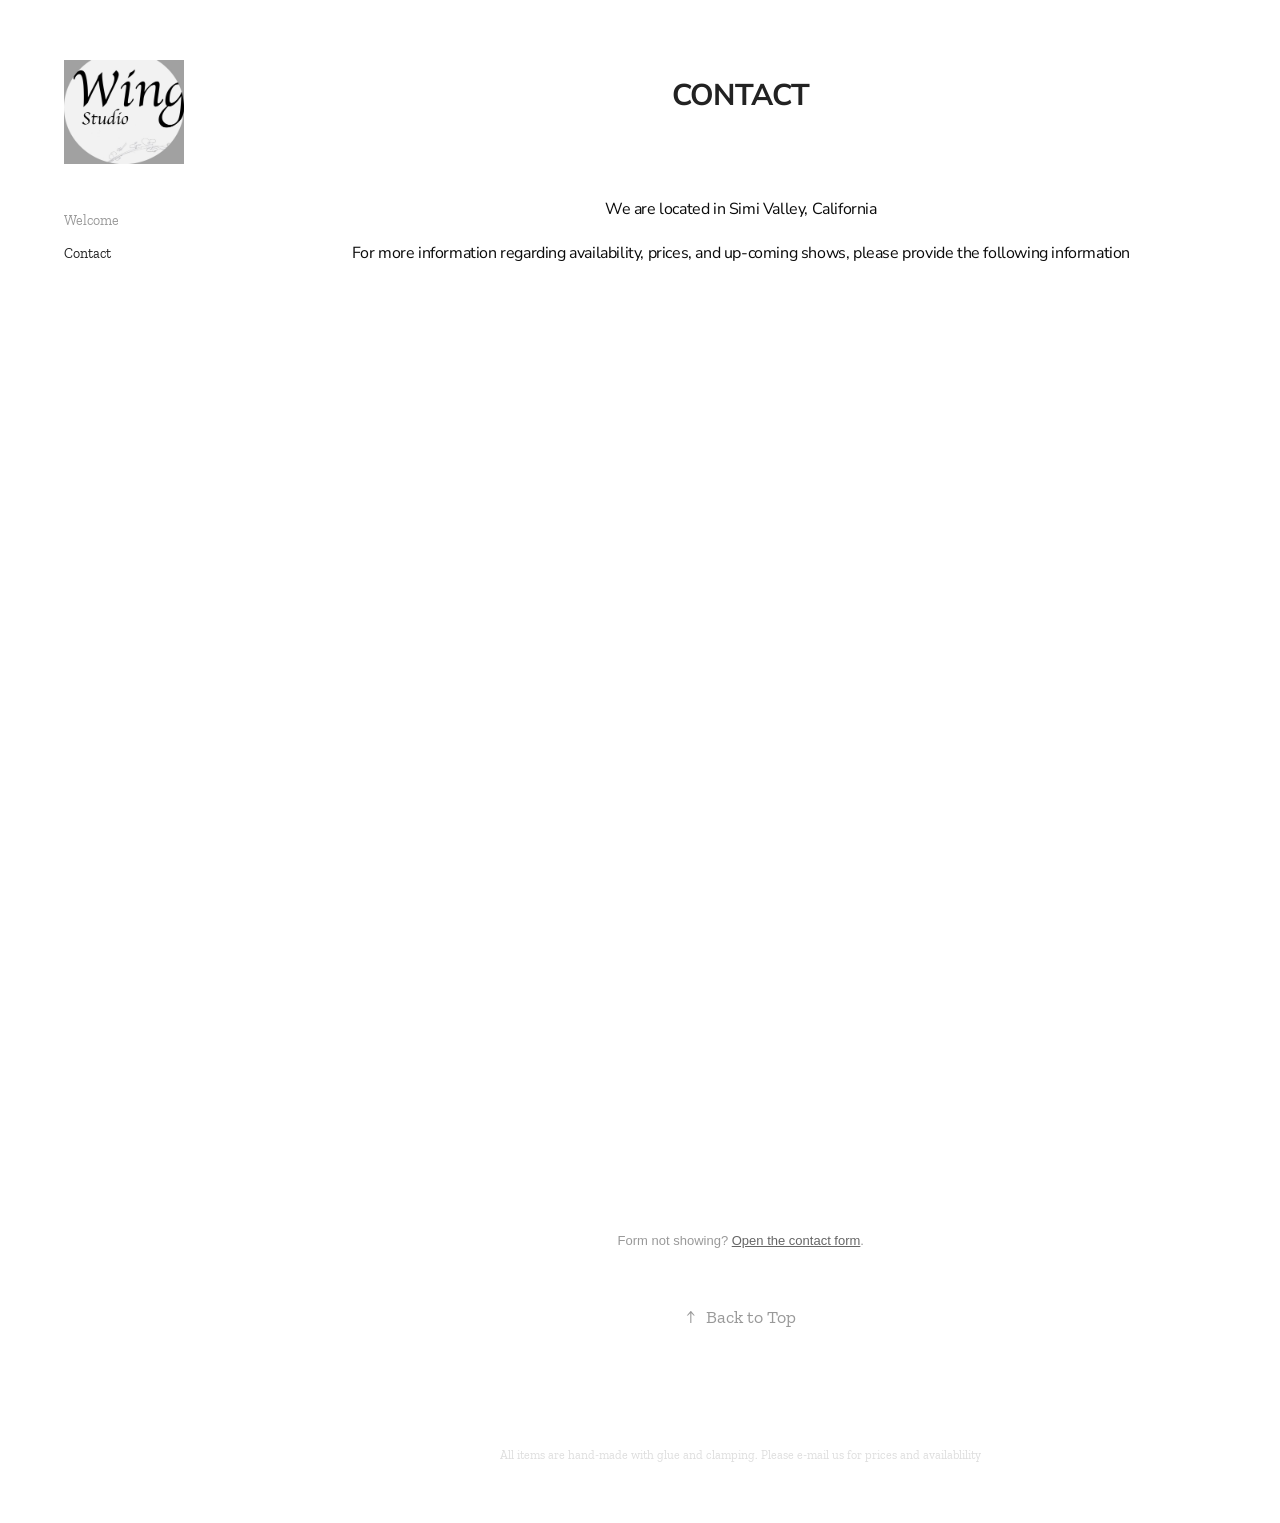
<file: contact.html>
<!DOCTYPE html>

<html lang="en">
<head>
<meta charset="utf-8"/>
<meta content="width=device-width, initial-scale=1" name="viewport"/>
<title>Warren Yip - Contact</title>
<meta content="Wing Studio — handmade wooden vases by design by Warren Yip, Simi Valley, California." name="description"/>
<link href="images/web/logo.jpg" rel="icon"/>
<link href="https://fonts.googleapis.com" rel="preconnect"/>
<link crossorigin="" href="https://fonts.gstatic.com" rel="preconnect"/>
<link href="https://fonts.googleapis.com/css2?family=Nunito+Sans:opsz,wght@6..12,400;6..12,700;6..12,800&amp;family=Zilla+Slab:wght@400;700&amp;display=swap" rel="stylesheet"/>
<link href="css/main.css" rel="stylesheet"/>
<link href="css/site-contact.css" rel="stylesheet"/>
<link href="css/extra.css" rel="stylesheet"/>
</head>
<body class="link-transition"> <div class="page-background-video page-background-video-with-panel">
</div>
<div class="js-responsive-nav">
<div class="responsive-nav has-social">
<div class="close-responsive-click-area js-close-responsive-nav">
<div class="close-responsive-button"></div>
</div>
<nav>
<div class="page-title">
<a href="index.html">Welcome</a>
</div>
<div class="page-title">
<a class="active" href="contact.html">Contact</a>
</div>
<div class="social pf-nav-social">
<ul>
</ul>
</div>
</nav>
</div>
</div>
<div class="site-wrap cfix js-site-wrap">
<div class="site-container">
<div class="site-content e2e-site-content">
<div class="sidebar-content">
<header class="site-header">
<div class="logo-wrap">
<div class="logo e2e-site-logo-text logo-image">
<a class="image-normal image-link" href="index.html">
<img alt="Wing Studio" src="images/web/logo.jpg"/>
</a>
</div>
</div>
<div class="hamburger-click-area js-hamburger">
<div class="hamburger">
<i></i>
<i></i>
<i></i>
</div>
</div>
</header>
<nav>
<div class="page-title">
<a href="index.html">Welcome</a>
</div>
<div class="page-title">
<a class="active" href="contact.html">Contact</a>
</div>
<div class="social pf-nav-social">
<ul>
</ul>
</div>
</nav>
</div>
<main>
<div class="page-container">
<section class="page standard-modules">
<header class="page-header content">
<h1 class="title preserve-whitespace">Contact</h1>
<p class="description"></p>
</header>
<div class="page-content js-page-content">
<div class="js-project-modules modules content" id="project-canvas">
<div id="project-modules">
<div class="project-module module text project-module-text align- js-project-module e2e-site-project-module-text">
<div class="rich-text js-text-editable module-text"><div><span class="texteditor-inline-color" style="color:#0b0b0b;">We are located in Simi Valley, California</span></div><div><span class="texteditor-inline-color" style="color:#0b0b0b;">For more information regarding availability, prices, and up-coming shows, please provide the following information</span></div></div>
</div>
<div class="project-module module google-form">
<iframe frameborder="0" loading="lazy" marginheight="0" marginwidth="0" src="https://docs.google.com/forms/d/e/1FAIpQLSeY7a9VLfMDwxIbBXNoXuFE3aiEwUSfyEdVbgv9dmcX3DMo8g/viewform?embedded=true" title="Wing Studio contact form">Loading…</iframe>
<p class="google-form-fallback">Form not showing? <a href="https://docs.google.com/forms/d/e/1FAIpQLSeY7a9VLfMDwxIbBXNoXuFE3aiEwUSfyEdVbgv9dmcX3DMo8g/viewform" rel="noopener" target="_blank">Open the contact form</a>.</p>
</div>
</div>
</div>
</div>
</section>
<section class="back-to-top">
<a href="#"><span class="arrow">↑</span><span class="preserve-whitespace">Back to Top</span></a>
</section>
<a class="back-to-top-fixed js-back-to-top back-to-top-fixed-with-panel" href="#">
<svg class="icon icon-back-to-top" id="Layer_1" style="enable-background:new 0 0 26 26;" version="1.1" viewbox="0 0 26 26" x="0px" xml:space="preserve" xmlns="http://www.w3.org/2000/svg" xmlns:xlink="http://www.w3.org/1999/xlink" y="0px">
<g>
<path d="M13.8,1.3L21.6,9c0.1,0.1,0.1,0.3,0.2,0.4c0.1,0.1,0.1,0.3,0.1,0.4s0,0.3-0.1,0.4c-0.1,0.1-0.1,0.3-0.3,0.4
              c-0.1,0.1-0.2,0.2-0.4,0.3c-0.2,0.1-0.3,0.1-0.4,0.1c-0.1,0-0.3,0-0.4-0.1c-0.2-0.1-0.3-0.2-0.4-0.3L14.2,5l0,19.1
              c0,0.2-0.1,0.3-0.1,0.5c0,0.1-0.1,0.3-0.3,0.4c-0.1,0.1-0.2,0.2-0.4,0.3c-0.1,0.1-0.3,0.1-0.5,0.1c-0.1,0-0.3,0-0.4-0.1
              c-0.1-0.1-0.3-0.1-0.4-0.3c-0.1-0.1-0.2-0.2-0.3-0.4c-0.1-0.1-0.1-0.3-0.1-0.5l0-19.1l-5.7,5.7C6,10.8,5.8,10.9,5.7,11
              c-0.1,0.1-0.3,0.1-0.4,0.1c-0.2,0-0.3,0-0.4-0.1c-0.1-0.1-0.3-0.2-0.4-0.3c-0.1-0.1-0.1-0.2-0.2-0.4C4.1,10.2,4,10.1,4.1,9.9
              c0-0.1,0-0.3,0.1-0.4c0-0.1,0.1-0.3,0.3-0.4l7.7-7.8c0.1,0,0.2-0.1,0.2-0.1c0,0,0.1-0.1,0.2-0.1c0.1,0,0.2,0,0.2-0.1
              c0.1,0,0.1,0,0.2,0c0,0,0.1,0,0.2,0c0.1,0,0.2,0,0.2,0.1c0.1,0,0.1,0.1,0.2,0.1C13.7,1.2,13.8,1.2,13.8,1.3z"></path>
</g>
</svg>
</a>
</div>
<footer class="site-footer">
<div class="footer-text">
                  All items are hand-made with glue and clamping.  Please e-mail us for prices and availablility
                </div>
</footer>
</main>
</div>
</div>
</div>
<div class="js-lightbox-wrap offscreen" id="lightbox-wrap">
<div class="js-blocking" id="lightbox-blocking">
<span class="lightbox-spinner"></span>
</div>
<div class="js-lightbox-inner-wrap" id="lightbox-inner-wrap">
<div class="js-img-wrap" id="lightbox-img-wrap">
<div class="lightbox-extra control prev js-control js-prev">
<svg height="60" version="1.1" viewbox="0 0 60 60" width="60" x="0" xml:space="preserve" xmlns="http://www.w3.org/2000/svg" y="0">
<circle class="lightbox-icon-bg" cx="30" cy="30" r="30"></circle>
<path class="lightbox-icon-arrow" d="M36.8,36.4L30.3,30l6.5-6.4l-3.5-3.4l-10,9.8l10,9.8L36.8,36.4z"></path>
</svg>
</div>
<div class="lightbox-extra control next js-control js-next">
<svg height="60" version="1.1" viewbox="0 0 60 60" width="60" x="0" xml:space="preserve" xmlns="http://www.w3.org/2000/svg" y="0">
<circle class="lightbox-icon-bg" cx="30" cy="30" r="30"></circle>
<path class="lightbox-icon-arrow" d="M24.2,23.5l6.6,6.5l-6.6,6.5l3.6,3.5L37.8,30l-10.1-9.9L24.2,23.5z"></path>
</svg>
</div>
<div class="lightbox-extra control close js-control js-close">
<svg preserveaspectratio="xMidYMid meet" version="1.1" viewbox="0 0 100 100" x="0" xmlns="http://www.w3.org/2000/svg" y="0">
<circle class="lightbox-icon-bg" cx="50" cy="50" r="47.5"></circle>
<polygon class="lightbox-icon-close" points="64.5,39.8 60.2,35.5 50,45.7 39.8,35.5 35.5,39.8 45.7,50 35.5,60.2 39.8,64.5 50,54.3 60.2,64.5 64.5,60.2 54.3,50"></polygon>
</svg>
</div>
<div class="lightbox-contents js-contents"></div>
</div>
</div>
</div>
<script src="js/site.js"></script>
</body>
</html>
</file>
<file: css/main.css>
.disable-download img {
  pointer-events: none; }
@-webkit-keyframes rotate-forever {
  0% {
    -webkit-transform: rotate(0deg);
    -moz-transform: rotate(0deg);
    -ms-transform: rotate(0deg);
    -o-transform: rotate(0deg);
    transform: rotate(0deg); }
  100% {
    -webkit-transform: rotate(360deg);
    -moz-transform: rotate(360deg);
    -ms-transform: rotate(360deg);
    -o-transform: rotate(360deg);
    transform: rotate(360deg); } }

@-moz-keyframes rotate-forever {
  0% {
    -webkit-transform: rotate(0deg);
    -moz-transform: rotate(0deg);
    -ms-transform: rotate(0deg);
    -o-transform: rotate(0deg);
    transform: rotate(0deg); }
  100% {
    -webkit-transform: rotate(360deg);
    -moz-transform: rotate(360deg);
    -ms-transform: rotate(360deg);
    -o-transform: rotate(360deg);
    transform: rotate(360deg); } }

@keyframes rotate-forever {
  0% {
    -webkit-transform: rotate(0deg);
    -moz-transform: rotate(0deg);
    -ms-transform: rotate(0deg);
    -o-transform: rotate(0deg);
    transform: rotate(0deg); }
  100% {
    -webkit-transform: rotate(360deg);
    -moz-transform: rotate(360deg);
    -ms-transform: rotate(360deg);
    -o-transform: rotate(360deg);
    transform: rotate(360deg); } }

.lightbox-spinner {
  -webkit-animation-duration: 0.7s;
  -moz-animation-duration: 0.7s;
  animation-duration: 0.7s;
  -webkit-animation-iteration-count: infinite;
  -moz-animation-iteration-count: infinite;
  animation-iteration-count: infinite;
  -webkit-animation-name: rotate-forever;
  -moz-animation-name: rotate-forever;
  animation-name: rotate-forever;
  -webkit-animation-timing-function: linear;
  -moz-animation-timing-function: linear;
  animation-timing-function: linear;
  height: 30px;
  width: 30px;
  border: 4px solid #fff;
  border-right-color: transparent;
  border-radius: 50%;
  display: inline-block;
  opacity: 0.7; }
.link-transition a {
  transition: background 0.2s ease, color 0.2s ease; }
  .link-transition a svg {
    transition: fill 0.2s ease; }

.project-cover .details {
  transition: background 0.2s ease; }

.project-cover .title,
.project-cover .fields,
.project-cover .custom,
.project-cover .description,
.project-cover .date {
  transition: color 0.2s ease; }
html.lightbox-enabled,
html.lightbox-enabled body {
  overflow: hidden; }

html.lightbox-zoomed .lightbox-content {
  cursor: zoom-out;
  overflow: auto; }
  html.lightbox-zoomed .lightbox-content.zoomable-x {
    justify-content: flex-start; }
  html.lightbox-zoomed .lightbox-content.zoomable-y {
    align-items: baseline; }

html.lightbox-zoomed #lightbox-wrap img {
  max-width: inherit;
  max-height: inherit; }

html.lightbox-zoomed #lightbox-img-wrap .lightbox-extra {
  display: none; }

.lightbox-link,
.lightbox-content.zoomable {
  cursor: zoom-in; }

#lightbox-wrap .lightbox-contents {
  -moz-user-select: none;
  -webkit-user-select: none;
  -ms-user-select: none;
  user-select: none; }

.lightbox-content {
  align-items: center;
  display: flex;
  height: 100%;
  justify-content: center;
  opacity: 1;
  position: absolute;
  top: 0;
  transition: opacity .4s;
  width: 100vw; }

#lightbox-blocking {
  align-items: center;
  bottom: 0;
  display: flex;
  justify-content: center;
  left: 0;
  position: fixed;
  right: 0;
  top: 0;
  z-index: 1002; }
  #lightbox-blocking .lightbox-spinner {
    display: none; }

#lightbox-wrap {
  height: 100%;
  left: 0;
  position: fixed;
  top: 0;
  width: 100vw;
  z-index: 1001; }
  #lightbox-wrap .offscreen, #lightbox-wrap.offscreen {
    height: 0;
    overflow: hidden;
    visibility: hidden;
    -webkit-transform: translateX(-99999px);
    -ms-transform: translateX(-99999px);
    transform: translateX(-99999px);
    width: 0; }
  #lightbox-wrap.loading .lightbox-spinner {
    display: block; }
  #lightbox-wrap .hidden {
    opacity: 0; }
  #lightbox-wrap .lightbox-contents {
    display: inline-block;
    max-height: 100%;
    max-width: 100%; }
  #lightbox-wrap.single .next, #lightbox-wrap.single .next:hover,
  #lightbox-wrap.single .prev,
  #lightbox-wrap.single .prev:hover {
    display: none; }
  #lightbox-wrap.extras-hidden #lightbox-img-wrap .lightbox-extra {
    opacity: 0;
    transition: opacity 1s; }
  #lightbox-wrap img {
    max-height: 100vh;
    max-width: 100vw; }

#lightbox-inner-wrap {
  height: 100%;
  margin: auto;
  position: relative;
  z-index: 1003; }
  #lightbox-inner-wrap .control {
    cursor: pointer;
    position: absolute;
    z-index: 1003; }
  #lightbox-inner-wrap svg .lightbox-icon-bg {
    fill: #696969;
    opacity: .2; }
  #lightbox-inner-wrap svg:hover .lightbox-icon-bg {
    opacity: .4; }
  #lightbox-inner-wrap .next,
  #lightbox-inner-wrap .prev {
    height: 100vh;
    opacity: 0;
    top: 0;
    width: 30vw; }
    #lightbox-inner-wrap .next:hover,
    #lightbox-inner-wrap .prev:hover {
      opacity: 1; }
    #lightbox-inner-wrap .next.hidden,
    #lightbox-inner-wrap .prev.hidden {
      cursor: default; }
      #lightbox-inner-wrap .next.hidden svg,
      #lightbox-inner-wrap .prev.hidden svg {
        display: none; }
    #lightbox-inner-wrap .next svg,
    #lightbox-inner-wrap .prev svg {
      top: -webkit-calc(50% - 30px) ;
      top: calc(50% - 30px) ;
      position: absolute; }
      #lightbox-inner-wrap .next svg .lightbox-icon-arrow,
      #lightbox-inner-wrap .prev svg .lightbox-icon-arrow {
        fill: #FFFFFF; }
  #lightbox-inner-wrap .next {
    right: 0; }
    #lightbox-inner-wrap .next svg {
      right: 20px; }
  #lightbox-inner-wrap .prev {
    left: 0; }
    #lightbox-inner-wrap .prev svg {
      left: 20px; }
  #lightbox-inner-wrap .close {
    position: fixed;
    height: 40px;
    right: 20px;
    top: 20px;
    width: 40px; }
    #lightbox-inner-wrap .close:hover {
      cursor: pointer; }
    #lightbox-inner-wrap .close .lightbox-icon-bg {
      fill: #fff; }

@media (max-width: 1024px) {
  #lightbox-inner-wrap .close {
    right: 0;
    top: 0; }
    #lightbox-inner-wrap .close circle {
      display: none; }
  #lightbox-inner-wrap .next:hover,
  #lightbox-inner-wrap .prev:hover {
    opacity: 0; } }

@media (min-width: 1024px) {
  .lightbox-link.hover-icon-enabled {
    position: relative; }
    .lightbox-link.hover-icon-enabled:hover::after {
      background: rgba(105, 105, 105, 0.2) url([data-uri]) no-repeat center;
      background-size: 16px;
      border-radius: 50%;
      content: '';
      display: block;
      height: 36px;
      position: absolute;
      right: 10px;
      top: 10px;
      width: 36px;
      z-index: 1000; } }

@media all and (-ms-high-contrast: none) {
  .lightbox-link,
  .lightbox-content.zoomable {
    cursor: pointer; } }
.project-module-video {
  min-width: 210px !important; }

.project-module-video .embed-dimensions {
  min-width: 210px !important; }
@-webkit-keyframes fade-in {
  from {
    opacity: 0; }
  to {
    opacity: 1; } }

@-moz-keyframes fade-in {
  from {
    opacity: 0; }
  to {
    opacity: 1; } }

@keyframes fade-in {
  from {
    opacity: 0; }
  to {
    opacity: 1; } }

@-webkit-keyframes fade-out {
  from {
    opacity: 1; }
  to {
    opacity: 0; } }

@-moz-keyframes fade-out {
  from {
    opacity: 1; }
  to {
    opacity: 0; } }

@keyframes fade-out {
  from {
    opacity: 1; }
  to {
    opacity: 0; } }

.transition-enabled {
  opacity: 0; }

.transition-in {
  -webkit-animation: fade-in ease-in;
  animation: fade-in ease-in;
  -webkit-animation-duration: 0.25s;
  animation-duration: 0.25s;
  -webkit-animation-fill-mode: forwards;
  animation-fill-mode: forwards; }

.transition-out {
  opacity: 1;
  -webkit-animation: fade-out ease-out;
  animation: fade-out ease-out;
  -webkit-animation-duration: 0.25s;
  animation-duration: 0.25s;
  -webkit-animation-fill-mode: forwards;
  animation-fill-mode: forwards; }
</file>
<file: css/site-home.css>
.logo-wrap:after, .site-content:after, .site-header:after {
  clear: both;
  content: "";
  display: table;
}

/*! normalize.css v3.0.1 | MIT License | git.io/normalize */
/**
 * 1. Set default font family to sans-serif.
 * 2. Prevent iOS text size adjust after orientation change, without disabling
 *    user zoom.
 */
html {
  font-family: sans-serif; /* 1 */
  -ms-text-size-adjust: 100%; /* 2 */
  -webkit-text-size-adjust: 100%; /* 2 */
}

/**
 * Remove default margin.
 */
body {
  margin: 0;
}

/* HTML5 display definitions
   ========================================================================== */
/**
 * Correct `block` display not defined for any HTML5 element in IE 8/9.
 * Correct `block` display not defined for `details` or `summary` in IE 10/11 and Firefox.
 * Correct `block` display not defined for `main` in IE 11.
 */
article,
aside,
details,
figcaption,
figure,
footer,
header,
hgroup,
main,
nav,
section,
summary {
  display: block;
}

/**
 * 1. Correct `inline-block` display not defined in IE 8/9.
 * 2. Normalize vertical alignment of `progress` in Chrome, Firefox, and Opera.
 */
audio,
canvas,
progress,
video {
  display: inline-block; /* 1 */
  vertical-align: baseline; /* 2 */
}

/**
 * Prevent modern browsers from displaying `audio` without controls.
 * Remove excess height in iOS 5 devices.
 */
audio:not([controls]) {
  display: none;
  height: 0;
}

/**
 * Address `[hidden]` styling not present in IE 8/9/10.
 * Hide the `template` element in IE 8/9/11, Safari, and Firefox < 22.
 */
[hidden],
template {
  display: none;
}

/* Links
   ========================================================================== */
/**
 * Remove the gray background color from active links in IE 10.
 */
a {
  background: transparent;
}

/**
 * Improve readability when focused and also mouse hovered in all browsers.
 */
a:active,
a:focus,
a:hover {
  outline: 0;
}

/* Text-level semantics
   ========================================================================== */
/**
 * Address styling not present in IE 8/9/10/11, Safari, and Chrome.
 */
abbr[title] {
  border-bottom: 1px dotted;
}

/**
 * Address style set to `bolder` in Firefox 4+, Safari, and Chrome.
 */
b,
strong {
  font-weight: bold;
}

/**
 * Address styling not present in Safari and Chrome.
 */
dfn {
  font-style: italic;
}

/**
 * Address variable `h1` font-size and margin within `section` and `article`
 * contexts in Firefox 4+, Safari, and Chrome.
 */
h1 {
  font-size: 2em;
  margin: 0.67em 0;
}

/**
 * Address styling not present in IE 8/9.
 */
mark {
  background: #ff0;
  color: #000;
}

/**
 * Address inconsistent and variable font size in all browsers.
 */
small {
  font-size: 80%;
}

/**
 * Prevent `sub` and `sup` affecting `line-height` in all browsers.
 */
sub,
sup {
  font-size: 75%;
  line-height: 0;
  position: relative;
  vertical-align: baseline;
}

sup {
  top: -0.5em;
}

sub {
  bottom: -0.25em;
}

/* Embedded content
   ========================================================================== */
/**
 * Remove border when inside `a` element in IE 8/9/10.
 */
img {
  border: 0;
}

/**
 * Correct overflow not hidden in IE 9/10/11.
 */
svg:not(:root) {
  overflow: hidden;
}

/* Grouping content
   ========================================================================== */
/**
 * Address margin not present in IE 8/9 and Safari.
 */
figure {
  margin: 1em 40px;
}

/**
 * Address differences between Firefox and other browsers.
 */
hr {
  -moz-box-sizing: content-box;
  box-sizing: content-box;
  height: 0;
}

/**
 * Contain overflow in all browsers.
 */
pre {
  overflow: auto;
}

/**
 * Address odd `em`-unit font size rendering in all browsers.
 */
code,
kbd,
pre,
samp {
  font-family: monospace, monospace;
  font-size: 1em;
}

/* Forms
   ========================================================================== */
/**
 * Known limitation: by default, Chrome and Safari on OS X allow very limited
 * styling of `select`, unless a `border` property is set.
 */
/**
 * 1. Correct color not being inherited.
 *    Known issue: affects color of disabled elements.
 * 2. Correct font properties not being inherited.
 * 3. Address margins set differently in Firefox 4+, Safari, and Chrome.
 */
button,
input,
optgroup,
select,
textarea {
  color: inherit; /* 1 */
  font: inherit; /* 2 */
  margin: 0; /* 3 */
}

/**
 * Address `overflow` set to `hidden` in IE 8/9/10/11.
 */
button {
  overflow: visible;
}

/**
 * Address inconsistent `text-transform` inheritance for `button` and `select`.
 * All other form control elements do not inherit `text-transform` values.
 * Correct `button` style inheritance in Firefox, IE 8/9/10/11, and Opera.
 * Correct `select` style inheritance in Firefox.
 */
button,
select {
  text-transform: none;
}

/**
 * 1. Avoid the WebKit bug in Android 4.0.* where (2) destroys native `audio`
 *    and `video` controls.
 * 2. Correct inability to style clickable `input` types in iOS.
 * 3. Improve usability and consistency of cursor style between image-type
 *    `input` and others.
 */
button,
html input[type=button],
input[type=reset],
input[type=submit] {
  -webkit-appearance: button; /* 2 */
  cursor: pointer; /* 3 */
}

/**
 * Re-set default cursor for disabled elements.
 */
button[disabled],
html input[disabled] {
  cursor: default;
}

/**
 * Remove inner padding and border in Firefox 4+.
 */
button::-moz-focus-inner,
input::-moz-focus-inner {
  border: 0;
  padding: 0;
}

/**
 * Address Firefox 4+ setting `line-height` on `input` using `!important` in
 * the UA stylesheet.
 */
input {
  line-height: normal;
}

/**
 * It's recommended that you don't attempt to style these elements.
 * Firefox's implementation doesn't respect box-sizing, padding, or width.
 *
 * 1. Address box sizing set to `content-box` in IE 8/9/10.
 * 2. Remove excess padding in IE 8/9/10.
 */
input[type=checkbox],
input[type=radio] {
  box-sizing: border-box; /* 1 */
  padding: 0; /* 2 */
}

/**
 * Fix the cursor style for Chrome's increment/decrement buttons. For certain
 * `font-size` values of the `input`, it causes the cursor style of the
 * decrement button to change from `default` to `text`.
 */
input[type=number]::-webkit-inner-spin-button,
input[type=number]::-webkit-outer-spin-button {
  height: auto;
}

/**
 * 1. Address `appearance` set to `searchfield` in Safari and Chrome.
 * 2. Address `box-sizing` set to `border-box` in Safari and Chrome
 *    (include `-moz` to future-proof).
 */
input[type=search] {
  -webkit-appearance: textfield; /* 1 */
  -moz-box-sizing: content-box;
  -webkit-box-sizing: content-box; /* 2 */
  box-sizing: content-box;
}

/**
 * Remove inner padding and search cancel button in Safari and Chrome on OS X.
 * Safari (but not Chrome) clips the cancel button when the search input has
 * padding (and `textfield` appearance).
 */
input[type=search]::-webkit-search-cancel-button,
input[type=search]::-webkit-search-decoration {
  -webkit-appearance: none;
}

/**
 * Define consistent border, margin, and padding.
 */
fieldset {
  border: 0;
  margin: 0;
  padding: 0;
}

/**
 * 1. Correct `color` not being inherited in IE 8/9/10/11.
 * 2. Remove padding so people aren't caught out if they zero out fieldsets.
 */
legend {
  border: 0; /* 1 */
  padding: 0; /* 2 */
}

/**
 * Remove default vertical scrollbar in IE 8/9/10/11.
 */
textarea {
  overflow: auto;
}

/**
 * Don't inherit the `font-weight` (applied by a rule above).
 * NOTE: the default cannot safely be changed in Chrome and Safari on OS X.
 */
optgroup {
  font-weight: bold;
}

/* Tables
   ========================================================================== */
/**
 * Remove most spacing between table cells.
 */
table {
  border-collapse: collapse;
  border-spacing: 0;
}

td,
th {
  padding: 0;
}

* {
  box-sizing: border-box;
}

html {
  -webkit-font-smoothing: antialiased;
  text-rendering: optimizeLegibility;
}

ul {
  margin: 0;
  padding: 0;
}
ul li {
  list-style-type: none;
}

img {
  vertical-align: top;
}

p {
  margin: 0;
}

a {
  text-decoration: none;
}

html,
body {
  min-height: 100%;
}

.italic {
  font-style: italic;
}

.underline {
  text-decoration: underline;
}

.strikethrough {
  text-decoration: line-through;
}

.bold {
  font-weight: bold;
}

.cfix:after {
  clear: both;
  content: " ";
  display: block;
  height: 0;
  line-height: 0;
  overflow: hidden;
  visibility: hidden;
}

html {
  /* stylelint-disable function-url-quotes */
  background-image: url("");
  /* stylelint-enable function-url-quotes */
  background-position: top left;
  background-repeat: no-repeat;
  background-size: contain;
}
html:before {
  background-color: #000;
  display: none;
  opacity: calc(30 * 0.01);
}
.site-container {
  float: none;
  margin-left: auto;
  margin-right: auto;
  max-width: 1400px;
}

html .page-background-video .video-wrap {
  left: 0;
  width: 100%;
}

.image-left .page-background-video .video-wrap {
  left: 50vw;
  width: 50vw;
}

.image-right .page-background-video .video-wrap {
  width: 50vw;
}

.example-site-footer {
  background: rgba(37, 38, 42, 0.94);
  bottom: 0;
  color: #fff;
  display: inline-block;
  font-family: "Helvetica Neue", sans-serif;
  font-size: 14px;
  left: 0;
  padding: 0 20px 0 0;
  position: fixed;
  width: 100%;
  z-index: 4;
}
.example-site-footer .icon {
  fill: #fff;
  float: left;
}
.example-site-footer .content-left,
.example-site-footer .content-right {
  height: 70px;
}
.example-site-footer .content-left {
  float: left;
}
.example-site-footer .content-right {
  float: right;
}

.example-footer-content {
  -webkit-transform: translateY(-50%);
  -moz-transform: translateY(-50%);
  -ms-transform: translateY(-50%);
  -o-transform: translateY(-50%);
  transform: translateY(-50%);
  display: inline-block;
  position: relative;
  top: 50%;
}

.example-footer-link {
  border-bottom: 1px solid #fff;
  color: #fff;
}
.example-footer-link:hover {
  border-bottom-width: 0;
}

@media (max-width: 932px) {
  .example-site-footer .desktop {
    display: none;
  }
  .example-site-footer .mobile {
    text-transform: capitalize;
  }
}
html {
  position: relative;
}
html:before {
  content: "";
  height: 100%;
  left: 0;
  position: fixed;
  top: 0;
  width: 100%;
}

.site-wrap,
.site-container {
  position: relative;
  width: 100%;
}

.site-wrap:before {
  content: "";
  height: 100%;
  left: 0;
  position: absolute;
  top: 0;
  width: 100%;
}

.site-header {
  position: relative;
}

.theme-container:before {
  content: "";
  height: 100%;
  left: 0;
  position: absolute;
  top: 0;
  width: 100%;
}

.responsive-nav {
  display: none;
  opacity: 0;
  visibility: hidden;
}

.project-cover .separator:last-child,
.project-header .fields .separator:last-child {
  display: none;
}

.preserve-whitespace {
  white-space: pre-wrap;
}

.preserve-whitespace--nowrap {
  white-space: pre;
}

.page-background-video .video-wrap {
  height: 100vh;
  left: 80px;
  overflow: hidden;
  position: fixed;
  top: 0;
  width: calc(100vw - 80px);
  z-index: -1;
}
.image-right .page-background-video .video-wrap {
  width: 50vw;
}
.image-left .page-background-video .video-wrap {
  left: 50%;
  width: 50vw;
}
.page-background-video .renditions-video {
  font-family: "object-fit: cover;";
  height: 100%;
  left: 0;
  object-fit: cover;
  position: relative;
  top: 0;
  width: 100%;
}

.page-background-video-with-panel .video-wrap {
  left: 260px;
  width: calc(100vw - 260px);
}
.image-right .page-background-video-with-panel .video-wrap {
  left: 260px;
  width: calc(50vw - 130px);
}
.image-left .page-background-video-with-panel .video-wrap {
  left: calc(50% + 130px);
  width: calc(50vw - 130px);
}
.image-right .page-background-video-with-panel .video-wrap {
  left: 0;
  width: 50vw;
}
.image-left .page-background-video-with-panel .video-wrap {
  left: 50%;
  width: 50vw;
}

.mp4-image {
  display: none !important;
  font-family: "object-fit: cover;";
  height: 100%;
  left: 0;
  object-fit: cover;
  position: relative;
  top: 0;
  width: 100%;
}

@supports (-webkit-overflow-scrolling: touch) {
  .video-wrap .renditions-video {
    display: none;
  }
  .video-wrap .mp4-image {
    display: block !important;
  }
}
.logo,
.logo-secondary {
  clear: both;
  word-wrap: break-word;
}
.logo img,
.logo-secondary img {
  max-width: 100%;
}
.logo a,
.logo-secondary a {
  color: inherit;
}
.logo .image-link,
.logo-secondary .image-link {
  display: inline-block;
  max-width: 100%;
}
.logo .image-rollover,
.logo .image-scroll,
.logo-secondary .image-rollover,
.logo-secondary .image-scroll {
  display: none;
}
.logo.logo-text,
.logo-secondary.logo-text {
  width: 100%;
}
.logo.has-rollover.hoverable:hover .image-link,
.logo-secondary.has-rollover.hoverable:hover .image-link {
  display: none;
}
.logo.has-rollover.hoverable:hover .image-link.image-rollover,
.logo-secondary.has-rollover.hoverable:hover .image-link.image-rollover {
  display: block;
}
.on-scroll .logo.has-scroll .image-normal,
.on-scroll .logo.has-scroll .image-rollover,
.on-scroll .logo-secondary.has-scroll .image-normal,
.on-scroll .logo-secondary.has-scroll .image-rollover {
  display: none !important;
}
.on-scroll .logo.has-scroll .image-scroll,
.on-scroll .logo-secondary.has-scroll .image-scroll {
  display: inline-block;
}

.logo-image,
.logo-secondary-image {
  width: 100%;
}

.social {
  font-size: 0;
}
.social li {
  display: inline-block;
}
.social li:first-child {
  padding-left: 0 !important;
}
.social li:last-child {
  padding-right: 0 !important;
}
.social li svg {
  vertical-align: middle;
}
.social a {
  display: block;
  text-align: center;
}

.masthead {
  overflow: hidden;
  position: relative;
}
.masthead .video-wrap {
  height: 100%;
  left: 0;
  overflow: hidden;
  position: absolute;
  top: 0;
  width: 100%;
}
.masthead video {
  font-family: "object-fit: cover;";
  height: 100%;
  left: 0;
  object-fit: cover;
  top: 0;
  width: 100%;
}
.masthead:after {
  content: "";
  height: 100%;
  left: 0;
  position: absolute;
  top: 0;
  width: 100%;
}
.masthead h1,
.masthead p {
  width: 100%;
  word-wrap: break-word;
}

.masthead,
.masthead-placeholder {
  width: 100%;
}

.masthead-placeholder {
  opacity: 0;
  position: relative !important;
  z-index: -1;
}

.masthead-contents,
.masthead-text {
  width: 100%;
}

.masthead-contents {
  height: 100%;
  top: 0;
  z-index: 1;
}

.masthead,
.masthead-contents {
  display: -webkit-box;
  display: -moz-box;
  display: box;
  display: -webkit-flex;
  display: -moz-flex;
  display: -ms-flexbox;
  display: flex;
  -webkit-box-align: center;
  -moz-box-align: center;
  box-align: center;
  -webkit-align-items: center;
  -moz-align-items: center;
  -ms-align-items: center;
  -o-align-items: center;
  align-items: center;
  -ms-flex-align: center;
}

.masthead-arrow-container {
  cursor: pointer;
  height: 40px;
  width: 60px;
}

.masthead-arrow {
  -webkit-transform: rotate(45deg) translateY(-15px) translateX(5px);
  -moz-transform: rotate(45deg) translateY(-15px) translateX(5px);
  -ms-transform: rotate(45deg) translateY(-15px) translateX(5px);
  -o-transform: rotate(45deg) translateY(-15px) translateX(5px);
  transform: rotate(45deg) translateY(-15px) translateX(5px);
  border-bottom: 1px solid transparent;
  border-right: 1px solid transparent;
  bottom: 5px;
  height: 30px;
  position: absolute;
  width: 30px;
}

.masthead-button {
  cursor: pointer;
  display: inline-block;
  vertical-align: middle;
}
.masthead-button + .masthead-button-spacer + .masthead-button {
  margin-left: 17px;
}

.masthead-button-spacer {
  display: none;
}

@media (max-width: 540px) {
  .masthead-button + .masthead-button-spacer {
    display: block;
    height: 17px;
  }
  .masthead-button + .masthead-button-spacer + .masthead-button {
    margin-left: 0;
  }
}
.site-footer {
  clear: both;
  display: block;
}

.cookie-banner {
  bottom: 0;
  display: none;
  position: fixed;
  text-align: center;
  z-index: 99999;
}
.cookie-banner.show {
  display: block;
}
.cookie-banner p {
  font-size: 18px;
  line-height: 1.222;
  margin: 24px;
  max-width: calc(100% - 84px);
}
@media (max-width: 932px) {
  .cookie-banner p {
    font-size: 16px;
  }
}
.cookie-banner a {
  color: inherit;
  margin-left: 10px;
  text-decoration: underline;
}
.cookie-banner .close-btn {
  position: absolute;
  right: 20px;
  top: 50%;
  transform: translateY(-50%);
  width: 16px;
}

.site-content {
  margin-left: 5%;
  margin-right: 5%;
  width: 90%;
}

.sidebar-content,
main {
  float: left;
}

main {
  width: 77.5%;
}

.sidebar-content {
  margin-right: 1%;
  width: 19%;
}

.logo-wrap {
  max-width: 100%;
  float: left;
  padding-bottom: 20px;
  padding-top: 60px;
  width: 100%;
}

.logo-text {
  float: left;
  text-align: left;
}

.logo-image {
  max-width: 120px;
  float: left;
  text-align: left;
}

.logo-secondary-text {
  float: left;
  text-align: left;
}

.logo-secondary-image {
  max-width: 100%;
  margin-left: auto;
  margin-right: auto;
  text-align: center;
}

.logo {
  font-family:'Zilla Slab', Georgia, serif;
  font-size: 24px;
  font-style: normal;
  font-weight: 400;
  line-height: 28px;
  padding-bottom: 0px;
  padding-left: 0%;
  padding-right: 0%;
  padding-top: 0px;
  text-transform: none;
}
.logo,
.logo a {
  color: #222222;
}
.logo a:hover {
  color: #222222;
  font-style: normal;
  font-weight: 400;
  text-transform: none;
}

.logo-secondary {
  font-family:'Zilla Slab', Georgia, serif;
  font-size: 14px;
  font-style: normal;
  font-weight: 400;
  line-height: 14px;
  padding-bottom: 0px;
  padding-left: 0%;
  padding-right: 0%;
  padding-top: 20px;
  text-transform: none;
}
.logo-secondary,
.logo-secondary a {
  color: #222222;
}
.logo-secondary a:hover {
  color: #222222;
  font-style: normal;
  font-weight: 400;
  text-transform: none;
}

nav {
  float: left;
  max-width: 100%;
  padding-bottom: 0px;
  padding-top: 27px;
  width: 100%;
}
nav .gallery-title a {
  color: #222222;
  font-family:'Nunito Sans', 'Helvetica Neue', Arial, sans-serif;
  font-size: 11px;
  font-style: normal;
  font-weight: 700;
  line-height: 13px;
  text-transform: uppercase;
}
nav .gallery-title a:hover {
  color: #999999;
  font-style: normal;
  font-weight: 700;
  text-transform: uppercase;
}
nav .gallery-title a.active {
  color: #999999;
  font-style: normal;
  font-weight: 700;
  text-transform: uppercase;
}
nav .project-title a {
  color: #999999;
  font-family:'Zilla Slab', Georgia, serif;
  font-size: 14px;
  font-style: normal;
  font-weight: 400;
  line-height: 18px;
  text-transform: none;
}
nav .project-title a:hover {
  color: #222222;
  font-style: normal;
  font-weight: 400;
  text-transform: none;
}
nav .project-title a.active {
  color: #222222;
  font-style: normal;
  font-weight: 400;
  text-transform: none;
}
nav .page-title a {
  color: #999999;
  font-family:'Zilla Slab', Georgia, serif;
  font-size: 14px;
  font-style: normal;
  font-weight: 400;
  line-height: 18px;
  text-transform: none;
}
nav .page-title a:hover {
  color: #222222;
  font-style: normal;
  font-weight: 400;
  text-transform: none;
}
nav .page-title a.active {
  color: #222222;
  font-style: normal;
  font-weight: 400;
  text-transform: none;
}
nav .link-title a {
  color: #999999;
  font-family:'Zilla Slab', Georgia, serif;
  font-size: 14px;
  font-style: normal;
  font-weight: 400;
  line-height: 18px;
  text-transform: none;
}
nav .link-title a:hover {
  color: #222222;
  font-style: normal;
  font-weight: 400;
  text-transform: none;
}

nav .group {
  padding-bottom: 31px;
  padding-top: 0px;
}
nav .gallery-title {
  padding-bottom: 20px;
  padding-top: 0px;
  text-align: left;
}
nav .project-title {
  padding-bottom: 10px;
  padding-top: 0px;
  text-align: left;
}
nav .page-title {
  padding-bottom: 14px;
  padding-top: 0px;
  text-align: left;
}
nav .link-title {
  padding-bottom: 30px;
  padding-top: 0px;
  text-align: left;
}

.pf-nav-social {
  text-align: left;
}
.pf-nav-social li {
  padding-top: 0px;
  padding-bottom: 15px;
  padding-left: 0px;
  padding-right: 15px;
}
.pf-nav-social a:hover svg {
  fill: #222222;
  opacity: 1;
}
.pf-nav-social svg {
  fill: #999999;
  height: 30px;
  opacity: 1;
  width: 30px;
}
@media (max-width: 932px) {
  .pf-nav-social li {
    padding-top: 0px;
    padding-bottom: 12px;
    padding-left: 0px;
    padding-right: 12px;
  }
}
@media (max-width: 540px) {
  .pf-nav-social li {
    padding-top: 0px;
    padding-bottom: 10px;
    padding-left: 0px;
    padding-right: 10px;
  }
}

.pf-footer-social {
  text-align: center;
}
.pf-footer-social li {
  padding-top: 0px;
  padding-bottom: 30px;
  padding-left: 0px;
  padding-right: 15px;
}
.pf-footer-social a:hover svg {
  fill: #222222;
  opacity: 1;
}
.pf-footer-social svg {
  fill: #999999;
  height: 30px;
  opacity: 1;
  width: 30px;
}
@media (max-width: 932px) {
  .pf-footer-social li {
    padding-top: 0px;
    padding-bottom: 24px;
    padding-left: 0px;
    padding-right: 12px;
  }
}
@media (max-width: 540px) {
  .pf-footer-social li {
    padding-top: 0px;
    padding-bottom: 20px;
    padding-left: 0px;
    padding-right: 10px;
  }
}

.masthead-social {
  text-align: center;
}
.masthead-social li {
  padding-top: 40px;
  padding-bottom: 15px;
  padding-left: 0px;
  padding-right: 15px;
}
.masthead-social a:hover svg {
  fill: #ffffff;
  opacity: 1;
}
.masthead-social svg {
  fill: #ffffff;
  height: 30px;
  opacity: 1;
  width: 30px;
}
@media (max-width: 932px) {
  .masthead-social li {
    padding-top: 32px;
    padding-bottom: 12px;
    padding-left: 0px;
    padding-right: 12px;
  }
}
@media (max-width: 540px) {
  .masthead-social li {
    padding-top: 26px;
    padding-bottom: 10px;
    padding-left: 0px;
    padding-right: 10px;
  }
}

.masthead {
  background-color: #eeeeee;
  -webkit-box-pack: center;
  -moz-box-pack: center;
  box-pack: center;
  -webkit-justify-content: center;
  -moz-justify-content: center;
  -ms-justify-content: center;
  -o-justify-content: center;
  justify-content: center;
  -ms-flex-pack: center;
  height: 100vh;
  margin-bottom: 0px;
  padding-left: 0%;
  padding-right: 0%;
}
.masthead:after {
  display: none;
}
.masthead h1 {
  color: #ffffff;
  font-family: arial;
  font-size: 80px;
  font-style: normal;
  font-weight: bold;
  line-height: 80px;
  margin-bottom: 40px;
  margin-top: 0px;
  text-align: center;
  text-transform: none;
}
.masthead p {
  color: #ffffff;
  font-family: arial;
  font-size: 24px;
  font-style: normal;
  font-weight: normal;
  line-height: 28px;
  margin-bottom: 0px;
  margin-top: 0px;
  text-align: center;
  text-transform: none;
}

.masthead-contents {
  max-width: 800px;
}

.masthead-buttons {
  padding-top: 30px;
  text-align: center;
}

.masthead-button-1 {
  border: 1px solid rgba(255, 255, 255, 0.6);
  border-radius: 5px;
  color: #ffffff;
  font-family: arial;
  font-size: 12px;
  font-style: normal;
  font-weight: bold;
  height: 40px;
  line-height: 40px;
  padding-left: 30px;
  padding-right: 30px;
  text-transform: uppercase;
}
.masthead-button-1:hover {
  border: 1px solid rgba(255, 255, 255, 0.3);
  color: #ffffff;
  font-style: normal;
  font-weight: bold;
  text-transform: uppercase;
}

@media (max-width: 932px) {
  .masthead {
    margin-bottom: 0px;
    padding-left: 0;
    padding-right: 0;
  }
  .masthead h1 {
    font-size: 34px;
    line-height: 34px;
    margin-bottom: 20px;
    margin-top: 0px;
  }
  .masthead p {
    font-size: 15px;
    line-height: 18px;
    margin-bottom: 0px;
    margin-top: 0px;
  }
  .masthead-buttons {
    padding-top: 18px;
  }
  .masthead-button-1 {
    font-size: 12px;
    height: 38px;
    line-height: 38px;
  }
}
@media (max-width: 540px) {
  .masthead {
    margin-bottom: 0px;
  }
  .masthead h1 {
    font-size: 29px;
    line-height: 29px;
    margin-bottom: 18px;
    margin-top: 0px;
  }
  .masthead p {
    font-size: 14px;
    line-height: 20px;
    margin-bottom: 0px;
    margin-top: 0px;
  }
  .masthead-buttons {
    padding-top: 16px;
  }
  .masthead-button-1 {
    font-size: 12px;
    height: 35px;
    line-height: 35px;
  }
}
.site-footer {
  font-family:'Zilla Slab', Georgia, serif;
  font-size: 12px;
  font-style: normal;
  font-weight: 400;
  line-height: 16px;
  padding-bottom: 60px;
  padding-left: 0px;
  padding-right: 0px;
  padding-top: 60px;
  text-align: center;
  text-transform: none;
  width: 100%;
}
.site-footer,
.site-footer a {
  color: #dddddd;
}

@media (max-width: 932px) {
  .site-footer {
    font-size: 12px;
    line-height: 16px;
    padding-bottom: 28px;
    padding-top: 28px;
  }
}
@media (max-width: 540px) {
  .site-footer {
    font-size: 12px;
    line-height: 16px;
    padding-bottom: 25px;
    padding-top: 25px;
  }
}
.cookie-banner {
  font-family:'Zilla Slab', Georgia, serif;
  width: 100%;
}
.cookie-banner .close-btn {
  cursor: pointer;
}

.lightbox-content {
  height: 100%;
}
.lightbox-content .grid__image-caption {
  font-family:'Zilla Slab', Georgia, serif;
}

#lightbox-wrap,
#lightbox-inner-wrap {
  height: 100%;
}

.grid__image-caption,
.grid__image-caption-lightbox {
  font-family:'Zilla Slab', Georgia, serif;
}

.hamburger-click-area {
  -webkit-transform: translateY(-50%);
  -moz-transform: translateY(-50%);
  -ms-transform: translateY(-50%);
  -o-transform: translateY(-50%);
  transform: translateY(-50%);
  cursor: pointer;
  display: none;
  padding: 30px 5%;
  position: absolute;
  right: -5%;
  -webkit-tap-highlight-color: transparent;
  top: 50%;
}

.hamburger {
  position: relative;
  width: 24px;
}
.hamburger i {
  display: block;
  height: 2px;
  margin-bottom: 4px;
}
.hamburger i:last-child {
  margin-bottom: 0;
}

@media (max-width: 932px) {
  nav {
    display: none;
    padding: 0;
    width: 100%;
  }
  .site-header {
    padding: 40px 0;
  }
  .logo-wrap {
    max-width: 100%;
    padding: 0;
    width: 100%;
  }
  .logo {
    max-width: 100%;
    padding: 0 39px 0 0;
  }
  .logo-image {
    margin-bottom: -5px;
    margin-top: -5px;
  }
  .logo-image img {
    max-height: 60px;
  }
  .logo-text {
    /* stylelint-disable length-zero-no-unit */
  }
  .logo-secondary {
    display: none;
  }
  .close-responsive-button {
    top: 40px;
  }
  .hamburger-click-area {
    display: block;
  }
  .hamburger i {
    background-color: #000000;
  }
  main,
  .site-container {
    width: 100%;
  }
  .site-content {
    margin: 0;
    padding: 0 5%;
    width: 100%;
  }
  .responsive-nav {
    background-color: #fff;
    bottom: 0;
    display: flex;
    height: 100%;
    left: 0;
    overflow: auto;
    -webkit-overflow-scrolling: touch;
    padding: 50px 5% 0;
    position: fixed;
    right: 0;
    text-align: center;
    top: 0;
    transition: visibility 0s ease 0.2s, opacity 0.2s ease 0s;
    z-index: 99999;
  }
  .responsive-nav nav {
    float: none;
    margin: auto;
    max-width: 100%;
    width: 100%;
  }
  .responsive-nav.has-social nav {
    padding-bottom: 80px;
  }
  .responsive-nav .nav-container {
    width: 100%;
  }
  .responsive-nav .page-title,
  .responsive-nav .project-title,
  .responsive-nav .link-title,
  .responsive-nav .gallery-title {
    display: block;
    text-align: center;
  }
  .responsive-nav .page-title a,
  .responsive-nav .project-title a,
  .responsive-nav .link-title a,
  .responsive-nav .gallery-title a {
    font-size: 22px;
    line-height: 32px;
  }
  .responsive-nav .page-title,
  .responsive-nav .project-title,
  .responsive-nav .link-title,
  .responsive-nav .gallery-title {
    padding: 0 0 30px;
  }
  .responsive-nav .group {
    padding: 0;
  }
  .responsive-nav .social {
    text-align: center;
    width: 100%;
    background-color: #fff;
    border-top: 1px solid rgba(0, 0, 0, 0.08);
    bottom: 0;
    left: 0;
    margin: 0;
    min-height: 80px;
    overflow-x: auto;
    overflow-y: hidden;
    padding: 5%;
    position: fixed;
  }
  .responsive-nav .social ul {
    white-space: nowrap;
  }
  .responsive-nav .social svg {
    width: 42px;
  }
  .responsive-nav .social li {
    display: inline-block;
    float: none !important;
    padding: 0 20px 0 0;
  }
  .responsive-nav .social li:last-child {
    padding-right: 0;
  }
  .close-responsive-click-area {
    cursor: pointer;
    padding: 50px 6%;
    position: fixed;
    right: 0;
    -webkit-tap-highlight-color: transparent;
    top: 0;
  }
  .close-responsive-button {
    height: 20px;
    position: fixed;
    right: 5%;
    width: 20px;
  }
  .close-responsive-button:before, .close-responsive-button:after {
    background-color: #000000;
    content: "";
    display: block;
    height: 20px;
    left: 50%;
    position: absolute;
    width: 2px;
  }
  .close-responsive-button:before {
    -webkit-transform: rotate(45deg);
    -moz-transform: rotate(45deg);
    -ms-transform: rotate(45deg);
    -o-transform: rotate(45deg);
    transform: rotate(45deg);
  }
  .close-responsive-button:after {
    -webkit-transform: rotate(-45deg);
    -moz-transform: rotate(-45deg);
    -ms-transform: rotate(-45deg);
    -o-transform: rotate(-45deg);
    transform: rotate(-45deg);
  }
  .show-responsive-nav {
    overflow: hidden;
  }
  .show-responsive-nav .responsive-nav {
    opacity: 1;
    transition: visibility 0s ease 0s, opacity 0.2s ease 0s;
    visibility: visible;
  }
  .show-responsive-nav .responsive-nav nav {
    display: block;
  }
  .show-responsive-nav .site-header,
  .show-responsive-nav .site-container {
    display: none;
  }
  .site-footer {
    padding-left: 0;
    padding-right: 0;
    width: 100%;
  }
}
@media (max-width: 540px) {
  .close-responsive-click-area {
    padding: 40px 10%;
  }
  .close-responsive-button {
    top: 30px;
  }
  .site-header {
    padding-bottom: 30px;
    padding-top: 30px;
  }
  .logo {
    /* stylelint-disable length-zero-no-unit */
    /* stylelint-enable length-zero-no-unit */
    font-size: 22px;
    line-height: 22px;
  }
}
@media (max-width: 932px) {
  .sidebar-content {
    float: none;
    margin-right: 0;
    width: auto;
  }
  main {
    padding-top: 0;
  }
}
/* stylelint-disable block-no-empty */
/* stylelint-enable block-no-empty */
.other-projects .project-cover .details-inner:after, .project-module:after, .page-content:after, .other-projects .title-wrapper:after, .other-projects:after {
  clear: both;
  content: "";
  display: table;
}

.back-to-top .arrow {
  margin-right: 10px;
}

.back-to-top-fixed {
  position: fixed;
  z-index: 3;
}

.icon-back-to-top {
  -webkit-transform: translateX(-50%) translateY(-50%);
  -moz-transform: translateX(-50%) translateY(-50%);
  -ms-transform: translateX(-50%) translateY(-50%);
  -o-transform: translateX(-50%) translateY(-50%);
  transform: translateX(-50%) translateY(-50%);
  display: block;
  left: 50%;
  position: absolute;
  top: 50%;
}

.project-module-button {
  margin: 0 auto;
}

.button-container {
  margin: 0 auto;
  text-align: center;
}

.button-module {
  align-items: center;
  cursor: pointer;
  display: inline-flex;
  margin: 0 auto;
  max-width: 100%;
  overflow: hidden;
  white-space: nowrap;
  word-break: keep-all;
}
.button-module::before, .button-module::after {
  content: "";
  display: block;
}

.other-projects {
  width: 100%;
}
.other-projects .title-wrapper {
  display: block;
  width: 100%;
}
.other-projects .project-cover {
  clear: none;
  float: left;
  position: relative;
}
.other-projects .project-cover .editable-button {
  display: none;
}

.other-projects-title {
  display: inline-block;
}

.page-header .title,
.page-header .description,
.page-header .date,
.page-header .custom1,
.page-header .custom2 {
  margin: 0 auto;
}
.page-header .description {
  white-space: pre-line;
  word-wrap: break-word;
}

.page img,
.page object {
  display: block;
  margin: 0 auto;
  max-width: 100%;
}

.page-content {
  clear: both;
}

.page-container {
  width: 100%;
}

.modules span.texteditor-inline-color a {
  color: inherit;
}
.modules span.texteditor-inline-color a:hover {
  color: inherit;
  filter: brightness(70%) saturate(120%) hue-rotate(5deg);
}
.modules .texteditor-inline-fontfamily a {
  font-family: inherit;
}
.modules .texteditor-inline-fontsize a {
  font-size: inherit;
}

.splash {
  display: flex;
  margin: 0 auto;
  min-height: 100vh;
  padding: 0;
  position: relative;
  width: 100%;
}
.splash img,
.splash object {
  display: block;
  margin: 0 auto;
  max-width: 100%;
}
.splash section {
  position: relative;
}
.splash .splash-image {
  background-position: center center;
  background-repeat: no-repeat;
  background-size: cover;
  height: 100vh;
  overflow: hidden;
  position: relative;
  width: 100%;
}
.splash .splash-image video {
  font-family: "object-fit: cover;";
  height: 100vh;
  object-fit: cover;
  object-position: center;
  position: absolute;
  width: 100vw;
  z-index: -1;
}
.splash.image-left .splash-image video, .splash.image-right .splash-image video {
  width: 50vw;
}
.splash .splash-image-wrap {
  height: 100%;
  position: fixed;
  top: 0;
}
.splash.image-right .splash-image-wrap {
  right: 0;
}

.centered {
  align-items: flex-start;
  justify-content: center;
  padding: 20px;
}

.centered .outer-wrap,
.image-right .outer-wrap,
.image-left .outer-wrap {
  align-items: center;
  display: flex;
  justify-content: center;
  overflow: visible;
  width: 100%;
}
.centered .outer-wrap .background-edit-target,
.image-right .outer-wrap .background-edit-target,
.image-left .outer-wrap .background-edit-target {
  display: block;
  height: 104%;
  left: -1%;
  min-height: 95vh;
  padding: 20px 0;
  position: absolute;
  top: 50%;
  transform: translateY(-50%);
  width: 102%;
  z-index: 0;
}

.image-left .outer-wrap {
  margin-left: 50%;
}

.centered-content-wrap {
  padding: 0 20px;
  position: relative;
  width: 100%;
}

@media (max-width: 980px) {
  .image-left .outer-wrap {
    margin-left: 0;
  }
  .outer-wrap {
    width: 100% !important;
  }
  .splash .splash-image video,
  .splash .splash-image .mp4-image {
    height: 50vh;
    left: 50%;
    min-width: 100vw;
    top: 0;
    transform: translateX(-50%);
    width: 100vw;
  }
  .splash.image-left .page-background-video .video-wrap,
  .splash.image-right .page-background-video .video-wrap {
    height: 100vh;
    left: 0;
    top: 0;
    transform: none;
    width: 100vw;
  }
}
.image-right {
  justify-content: stretch;
}

@media (max-width: 980px) {
  .image-right,
  .image-left {
    display: block;
  }
  .image-right:before,
  .image-left:before {
    content: "";
    display: block;
    padding-bottom: 50vh;
    position: relative;
  }
  .image-right .splash-image,
  .image-left .splash-image {
    height: 50vh;
  }
  .image-right .splash-image-wrap,
  .image-left .splash-image-wrap {
    height: auto;
    left: 0;
    position: absolute;
    top: 0;
    width: 100%;
  }
}
.project-module {
  clear: both;
  word-break: break-word;
}

.modules .media_collection {
  margin-left: auto;
  margin-right: auto;
}

.media-is-processing {
  display: none;
}

.grid--main {
  display: flex;
  flex-wrap: wrap;
  overflow: hidden;
  visibility: hidden;
}

/* added via JS by flexbox-sizer*/
.grid--ready {
  visibility: visible;
}

.grid__caption-text {
  color: #fff;
  font-size: 14px;
  font-weight: normal;
  left: 0;
  margin: 0;
  overflow: hidden;
  padding: 10px 5px 8px;
  text-align: center;
  text-overflow: ellipsis;
  white-space: nowrap;
}

.grid__image-caption {
  background: linear-gradient(rgba(0, 0, 0, 0), rgba(0, 0, 0, 0.4) 20px, rgba(0, 0, 0, 0.5));
  bottom: 0;
  left: 0;
  margin: 0;
  opacity: 0;
  padding: 15px 15px 10px;
  position: absolute;
  text-align: center;
  transition: opacity 150ms ease-in-out;
  width: 100%;
}

.grid__image-caption-lightbox {
  background: linear-gradient(rgba(0, 0, 0, 0), rgba(0, 0, 0, 0.4) 25px, rgba(0, 0, 0, 0.5));
  bottom: 0;
  left: 0;
  margin: 0;
  padding: 20px 5px 15px;
  position: absolute;
  text-align: center;
  width: 100%;
}

.grid__caption-text {
  color: #fff;
  font-size: 14px;
  font-weight: normal;
  line-height: 17px;
  margin: 0;
  overflow: hidden;
  padding: 0;
  position: relative;
  text-overflow: ellipsis;
  top: 15px;
  transition: top 150ms 50ms ease-out;
  white-space: nowrap;
}

.lightbox-enabled .grid__caption-text {
  font-size: 14px;
  line-height: 17px;
  margin: 0 auto;
  max-width: 600px;
  overflow: visible;
  top: 0;
  transition: none;
  white-space: normal;
}

.grid__image-wrapper {
  position: relative;
}

.grid__item-container {
  box-sizing: content-box !important;
  display: inline-block;
  position: relative;
}
.grid__item-container .stock__buy-button {
  visibility: hidden;
}
.grid__item-container.hoverable:hover .stock__buy-button {
  visibility: visible;
}
.grid__item-container.hoverable:hover .grid__caption-text {
  top: 0;
  transition: top 150ms 50ms ease-out;
}
.grid__item-container.hoverable:hover .grid__image-caption {
  opacity: 1;
  transition: opacity 150ms ease-in-out;
}

.grid__item-filler {
  background: rgba(0, 0, 0, 0.03);
  display: block;
}
.image-loaded ~ .grid__item-filler {
  background: transparent;
}

.grid__item-image {
  height: 100%;
  position: absolute;
  top: 0;
  vertical-align: bottom;
  width: 100%;
}

/* added via JS by flexbox-sizer*/
.grid__item-spacer {
  flex-grow: 90000000000;
}

.modules .form {
  clear: both;
  margin-left: auto;
  margin-right: auto;
}
.modules .form label {
  display: block;
}
.modules .form input,
.modules .form textarea,
.modules .form .submit-button {
  border-style: solid;
  border-width: 1px;
  outline: none;
}
.modules .form input,
.modules .form textarea {
  -webkit-appearance: none;
  border-radius: 3px;
  padding-right: 10px;
  width: 100%;
}
.modules .form .error input,
.modules .form .error textarea {
  border-color: #c00 !important;
}
.modules .form input {
  height: 42px;
  line-height: 42px;
}
.modules .form textarea {
  display: block;
  height: 132px;
  padding-bottom: 13px;
  padding-top: 13px;
}
.modules .form textarea::-webkit-input-placeholder {
  overflow: hidden;
  white-space: nowrap;
}
.modules .form textarea::-ms-input-placeholder {
  overflow: hidden;
  white-space: nowrap;
}
.modules .form textarea::-moz-input-placeholder {
  overflow: hidden;
  white-space: nowrap;
}
.modules .form .submit-button {
  cursor: pointer;
  display: inline-block;
  overflow: hidden;
  position: relative;
  user-select: none;
  width: auto;
}
.modules .form .contact-form-sent {
  display: none;
}
.modules .form .form-error {
  color: #c00;
  font-size: 12px;
  line-height: 12px;
  padding-top: 5px;
}
.modules .form .submit-text.processing {
  opacity: 0;
}
.modules .form.sent .contact-form {
  display: none;
}
.modules .form.sent .contact-form-sent {
  display: block;
}

.stock__buy-button {
  align-items: center;
  background-color: rgba(0, 0, 0, 0.6);
  border-radius: 4px;
  bottom: 0;
  color: #fff;
  display: flex;
  font: bold 13px sans-serif;
  height: 29px;
  margin: 6px;
  max-width: calc(100% - 12px);
  padding: 0 10px;
  position: absolute;
  right: 0;
}
.stock__buy-button .stock__text {
  overflow: hidden;
  text-overflow: ellipsis;
  white-space: nowrap;
}
.stock__buy-button:hover {
  background-color: #000;
}
.stock__buy-button:hover .stock__icon {
  opacity: 1;
}
.stock__buy-button .stock__icon {
  height: 18px;
  margin-right: 8px;
  min-height: 18px;
  min-width: 18px;
  opacity: 0.7;
  width: 18px;
}

.stock__buy-button-caption {
  bottom: auto;
  top: 0;
}

.grid-module--edit .stock__buy-button {
  display: none;
}

.lightbox-content .stock__buy-button {
  border-radius: 6px;
  font-size: 14px;
  height: 39px;
  margin: 20px;
  padding: 0 15px;
  position: fixed;
  z-index: 1004;
}
@media (max-width: 932px) {
  .lightbox-content .stock__buy-button {
    background-color: #000;
    bottom: 0;
    justify-content: center;
    margin: 20px 30px;
    top: auto;
    width: calc(100% - 60px);
  }
  .lightbox-content .stock__buy-button .stock__icon {
    opacity: 1;
  }
}

.lightbox-content .stock__buy-button-caption {
  right: 50px;
}
@media (max-width: 932px) {
  .lightbox-content .stock__buy-button-caption {
    right: 0;
  }
}

.other-projects .project-cover {
  display: block;
  position: relative;
}
.other-projects .project-cover.hold-space .cover-image:before {
  content: "";
  display: block;
  width: 100%;
}
.other-projects .project-cover.hold-space .cover {
  left: 0;
  min-height: 100%;
  position: absolute;
  top: 0;
}
.other-projects .project-cover .cover-image-wrap {
  overflow: hidden;
  position: relative;
}
.other-projects .project-cover .cover-image {
  position: relative;
  -webkit-transform: translateZ(0);
}
.other-projects .project-cover .cover-image:after {
  -webkit-transition: background-color 0.2s ease, opacity 0.2s ease;
  -moz-transition: background-color 0.2s ease, opacity 0.2s ease;
  transition: background-color 0.2s ease, opacity 0.2s ease;
  content: "";
  display: block;
  height: 100%;
  left: 0;
  position: absolute;
  top: 0;
  width: 100%;
}
.other-projects .project-cover .cover {
  background-position: center center;
  background-repeat: no-repeat;
  background-size: cover;
  display: block;
  min-height: 100%;
  overflow: hidden;
  width: 100%;
}
.other-projects .project-cover .cover .cover__img {
  font-family: "object-fit: cover;";
  height: calc(100% + 2px);
  left: 50%;
  object-fit: cover;
  position: absolute;
  top: 50%;
  transform: translate(-50%, -50%);
  width: calc(100% + 2px);
}
.other-projects .project-cover .cover .cover__img.js-lazy {
  background-color: rgba(0, 0, 0, 0.03);
}
.other-projects .project-cover .cover .cover__img.js-lazy.image-loaded {
  background-color: transparent;
}
.other-projects .project-cover .cover-rollover {
  opacity: 0;
  visibility: hidden;
}
.other-projects .project-cover:hover .cover-normal.has-rollover, .other-projects .project-cover.touch-hover .cover-normal.has-rollover {
  opacity: 0;
  visibility: hidden;
}
.other-projects .project-cover:hover .cover-rollover, .other-projects .project-cover.touch-hover .cover-rollover {
  opacity: 1;
  visibility: visible;
}
.other-projects .project-cover .title,
.other-projects .project-cover .date,
.other-projects .project-cover .custom1,
.other-projects .project-cover .custom2,
.other-projects .project-cover .description {
  clear: both;
}
.other-projects .project-cover .description {
  white-space: pre-line;
  word-wrap: break-word;
}
.other-projects .project-cover .details-inner {
  overflow: hidden;
}

.back-to-top {
  clear: both;
  display: block;
  padding-bottom: 60px;
  padding-top: 60px;
  text-align: center;
}
.back-to-top a {
  color: #999999;
  font-family:'Zilla Slab', Georgia, serif;
  font-size: 18px;
  font-style: normal;
  font-weight: 400;
  line-height: 18px;
  text-transform: normal;
}
.back-to-top a:hover {
  color: #666666;
}
.back-to-top .arrow {
  display: inline-block;
}

@media (max-width: 932px) {
  .back-to-top {
    padding-bottom: 28px;
    padding-top: 28px;
  }
  .back-to-top a {
    font-size: 14px;
    line-height: 14px;
  }
}
@media (max-width: 540px) {
  .back-to-top {
    padding-bottom: 25px;
    padding-top: 25px;
  }
  .back-to-top a {
    font-size: 14px;
    line-height: 20px;
  }
}
.other-projects {
  padding-bottom: 0px;
  padding-top: 60px;
}
.other-projects .title-container {
  margin-left: auto;
  margin-right: auto;
  max-width: 800px;
  text-align: center;
  width: 100%;
}
.other-projects .project-cover:nth-child(-n+3) {
  display: block;
}
.other-projects .project-cover:nth-child(n+4) {
  display: none;
}

.other-projects-title {
  color: #222222;
  font-family:'Nunito Sans', 'Helvetica Neue', Arial, sans-serif;
  font-size: 20px;
  font-style: normal;
  font-weight: 700;
  line-height: 20px;
  margin-bottom: 30px;
  margin-top: 0px;
  text-transform: uppercase;
}

@media (max-width: 932px) {
  .other-projects .project-cover:nth-child(n+3) {
    display: none;
  }
  .other-projects {
    padding-bottom: 0px;
    padding-top: 28px;
  }
  .other-projects-title {
    font-size: 17px;
    line-height: 17px;
    margin-bottom: 18px;
    margin-top: 0px;
  }
}
@media (max-width: 540px) {
  .other-projects .project-cover:nth-child(n+2) {
    display: none;
  }
  .other-projects {
    padding-bottom: 0px;
    padding-top: 25px;
  }
  .other-projects-title {
    font-size: 14px;
    line-height: 14px;
    margin-bottom: 16px;
    margin-top: 0px;
  }
}
.page-header {
  margin-left: auto;
  margin-right: auto;
  max-width: 800px;
  padding-bottom: 40px;
  padding-top: 80px;
  width: 100%;
}
.page-header .title {
  color: #222222;
  font-family:'Nunito Sans', 'Helvetica Neue', Arial, sans-serif;
  font-size: 30px;
  font-style: normal;
  font-weight: 700;
  line-height: 32px;
  padding-bottom: 15px;
  padding-top: 0px;
  text-align: center;
  text-transform: uppercase;
  width: 100%;
}
.page-header .description {
  color: #999999;
  font-family:'Zilla Slab', Georgia, serif;
  font-size: 16px;
  font-style: normal;
  font-weight: 400;
  line-height: 24px;
  padding-bottom: 0px;
  padding-top: 0px;
  text-align: center;
  text-transform: none;
  width: 100%;
}
.page-header .date {
  color: #999999;
  font-family:'Zilla Slab', Georgia, serif;
  font-size: 14px;
  font-style: normal;
  font-weight: 700;
  line-height: 22px;
  padding-bottom: 15px;
  padding-top: 0px;
  text-align: center;
  text-transform: none;
  width: 100%;
}
.page-header .custom1 {
  color: #999999;
  font-family:'Zilla Slab', Georgia, serif;
  font-size: 14px;
  font-style: normal;
  font-weight: 400;
  line-height: 22px;
  padding-bottom: 0px;
  padding-top: 0px;
  text-align: center;
  text-transform: none;
  width: 100%;
}
.page-header .custom2 {
  color: #999999;
  font-family:'Zilla Slab', Georgia, serif;
  font-size: 14px;
  font-style: normal;
  font-weight: 400;
  line-height: 22px;
  padding-bottom: 0px;
  padding-top: 0px;
  text-align: center;
  text-transform: none;
  width: 100%;
}

.page-container {
  margin-left: auto;
  margin-right: auto;
  max-width: 100%;
  padding-bottom: 5px;
  padding-top: 0px;
}

.page {
  margin-left: 22.5%;
  margin-right: 0%;
  width: 77.5%;
}

@media (max-width: 932px) {
  .page-header .title {
    font-size: 22px;
    line-height: 23px;
    /* stylelint-disable length-zero-no-unit */
    /* stylelint-enable length-zero-no-unit */
    padding-bottom: 11px;
    /* stylelint-disable length-zero-no-unit */
  }
  .page-header .date {
    font-size: 14px;
    line-height: 20px;
    /* stylelint-disable length-zero-no-unit */
    /* stylelint-enable length-zero-no-unit */
    padding-bottom: 11px;
    /* stylelint-disable length-zero-no-unit */
  }
  .page-header .custom1 {
    font-size: 14px;
    line-height: 20px;
    /* stylelint-disable length-zero-no-unit */
    /* stylelint-disable length-zero-no-unit */
  }
  .page-header .custom2 {
    font-size: 14px;
    line-height: 20px;
    /* stylelint-disable length-zero-no-unit */
    /* stylelint-disable length-zero-no-unit */
  }
  .page-header .description {
    font-size: 14px;
    line-height: 20px;
    /* stylelint-disable length-zero-no-unit */
    /* stylelint-disable length-zero-no-unit */
  }
  .page-header {
    padding-bottom: 20px;
    padding-top: 34px;
    width: 100%;
  }
  .page-header .title,
  .page-header .custom1,
  .page-header .custom2,
  .page-header .date,
  .page-header .description,
  .page-header .project-module-text {
    width: 100%;
  }
  .page {
    margin-left: 0;
    margin-right: 0;
    width: 100%;
  }
  .page-container {
    max-width: 100%;
    padding-bottom: 5px;
    padding-top: 0px;
  }
}
@media (max-width: 540px) {
  .page-header .title {
    font-size: 19px;
    line-height: 20px;
    /* stylelint-disable length-zero-no-unit */
    /* stylelint-enable length-zero-no-unit */
    padding-bottom: 10px;
    /* stylelint-disable length-zero-no-unit */
  }
  .page-header .date {
    font-size: 14px;
    line-height: 20px;
    /* stylelint-disable length-zero-no-unit */
    /* stylelint-enable length-zero-no-unit */
    padding-bottom: 10px;
    /* stylelint-disable length-zero-no-unit */
  }
  .page-header .custom1 {
    font-size: 14px;
    line-height: 20px;
    /* stylelint-disable length-zero-no-unit */
    /* stylelint-disable length-zero-no-unit */
  }
  .page-header .custom2 {
    font-size: 14px;
    line-height: 20px;
    /* stylelint-disable length-zero-no-unit */
    /* stylelint-disable length-zero-no-unit */
  }
  .page-header .description {
    font-size: 14px;
    line-height: 20px;
    /* stylelint-disable length-zero-no-unit */
    /* stylelint-disable length-zero-no-unit */
  }
  .page-header {
    padding-bottom: 18px;
    padding-top: 29px;
    width: 100%;
  }
  .page-container {
    padding-bottom: 5px;
    padding-top: 0px;
  }
}
.project-module-button[data-id=""] .button-module {
  font-style: normal;
  font-weight: normal;
  text-transform: none;
  background-color: "";
  border: 1px solid;
}
.project-module-button[data-id=""] .button-module:hover {
  font-style: normal;
  font-weight: normal;
  text-decoration: none;
  text-transform: none;
  border: 1px solid;
}
@media (max-width: 932px) {
  .project-module-button[data-id=""] .button-module {
    height: 0;
    line-height: 0;
  }
  .project-module-button[data-id=""] .button-module::before, .project-module-button[data-id=""] .button-module::after {
    width: 0;
  }
}
@media (max-width: 540px) {
  .project-module-button[data-id=""] .button-module {
    height: 0;
    line-height: 0;
  }
  .project-module-button[data-id=""] .button-module::before, .project-module-button[data-id=""] .button-module::after {
    width: 0;
  }
}

.project-module-social_icons[data-id=""] a {
  text-align: center;
}
@media (max-width: 932px) {
  .project-module-social_icons[data-id=""] li {
    padding-top: 0;
    padding-bottom: 0;
    padding-left: 0;
    padding-right: 0;
  }
}
@media (max-width: 540px) {
  .project-module-social_icons[data-id=""] li {
    padding-top: 0;
    padding-bottom: 0;
    padding-left: 0;
    padding-right: 0;
  }
}

.standard-modules .modules .project-module-media_collection[data-id=""] .grid--main {
  margin: 0 -4px;
}

.splash-modules .modules .project-module-media_collection[data-id=""] .grid--main {
  margin: 0 -4px;
}

.media_collection {
  margin-left: auto;
  margin-right: auto;
}

.splash-modules .image {
  margin-left: auto;
  margin-right: auto;
  padding-bottom: 0px;
  padding-top: 0px;
  max-width: 100%;
  width: 100%;
}
.splash-modules .video {
  margin-left: auto;
  margin-right: auto;
  padding-bottom: 0px;
  padding-top: 0px;
  max-width: 100%;
  width: 100%;
}
.splash-modules .embed {
  margin-left: auto;
  margin-right: auto;
  padding-bottom: 0px;
  padding-top: 0px;
  max-width: 100%;
  width: 100%;
}
.splash-modules .embed iframe {
  border: none;
}
.splash-modules .audio {
  margin-left: auto;
  margin-right: auto;
  padding-bottom: 0px;
  padding-top: 0px;
  max-width: 100%;
  width: 100%;
}
.splash-modules .text {
  margin-left: auto;
  margin-right: auto;
  padding-bottom: 0px;
  padding-top: 0px;
  max-width: 800px;
  width: 100%;
}
.splash-modules .button {
  margin-left: auto;
  margin-right: auto;
  padding-bottom: 20px;
  padding-top: 20px;
  max-width: 100%;
}
.splash-modules .media_collection {
  overflow: hidden;
  padding-bottom: 0px;
  padding-top: 0px;
  max-width: 100%;
  width: 100%;
}
.splash-modules .media_collection .grid__item-container {
  border-bottom: 8px solid transparent;
  border-left: calc(8px / 2) solid transparent;
  border-right: calc(8px / 2) solid transparent;
}
.splash-modules .media_collection .grid--main {
  margin: 0 calc(-8px / 2);
}
.splash-modules .tree .tree-wrapper {
  display: flex;
}
.splash-modules .tree .tree-wrapper.valign-center {
  align-items: center;
}
.splash-modules .tree .tree-wrapper.valign-bottom {
  align-items: flex-end;
}
.splash-modules .tree .tree-child-wrapper {
  border-left: 4px solid transparent;
  border-right: 4px solid transparent;
  min-width: 1px;
}
.splash-modules .tree .tree-child-wrapper:first-child {
  border-left: 0;
}
.splash-modules .tree .tree-child-wrapper:last-child {
  border-right: 0;
}
.splash-modules .module-caption-container {
  margin-left: auto;
  margin-right: auto;
  max-width: 800px;
  width: 100%;
}
.splash-modules .rich-text .title {
  color: #222222;
  font-family:'Nunito Sans', 'Helvetica Neue', Arial, sans-serif;
  font-size: 70px;
  font-style: normal;
  font-weight: 700;
  line-height: 70px;
  padding-bottom: 5px;
  padding-top: 0px;
  text-align: center;
  text-transform: uppercase;
}
.splash-modules .rich-text .sub-title {
  color: #222222;
  font-family:'Nunito Sans', 'Helvetica Neue', Arial, sans-serif;
  font-size: 20px;
  font-style: normal;
  font-weight: 700;
  line-height: 22px;
  padding-bottom: 10px;
  padding-top: 5px;
  text-align: center;
  text-transform: uppercase;
}
.splash-modules .rich-text .main-text,
.splash-modules .rich-text div,
.splash-modules .rich-text p {
  color: #999999;
  font-family:'Nunito Sans', 'Helvetica Neue', Arial, sans-serif;
  font-size: 16px;
  font-style: normal;
  font-weight: 400;
  line-height: 24px;
  padding-bottom: 10px;
  padding-top: 5px;
  text-align: center;
  text-transform: none;
}
.splash-modules .rich-text a {
  color: #999999;
  text-transform: none;
}
.splash-modules .rich-text a:hover {
  color: #999999;
  text-transform: none;
}
.splash-modules .rich-text .caption,
.splash-modules .module-caption div,
.splash-modules .module-caption p {
  color: #999999;
  font-family:'Nunito Sans', 'Helvetica Neue', Arial, sans-serif;
  font-size: 14px;
  font-style: normal;
  font-weight: 400;
  line-height: 18px;
  padding-bottom: 20px;
  padding-top: 15px;
  text-align: center;
  text-decoration: none;
  text-transform: none;
}
@media (max-width: 932px) {
  .splash-modules .rich-text .title {
    font-size: 39px;
    line-height: 39px;
    padding-bottom: 5px;
    padding-top: 0px;
  }
  .splash-modules .rich-text .sub-title {
    font-size: 17px;
    line-height: 19px;
    padding-bottom: 8px;
    padding-top: 5px;
  }
  .splash-modules .rich-text .main-text,
  .splash-modules .rich-text div,
  .splash-modules .rich-text p {
    font-size: 14px;
    line-height: 20px;
    padding-bottom: 8px;
    padding-top: 5px;
  }
  .splash-modules .rich-text .caption,
  .splash-modules .module-caption div,
  .splash-modules .module-caption p {
    font-size: 14px;
    line-height: 20px;
    padding-bottom: 14px;
    padding-top: 11px;
  }
  .splash-modules .modules .image,
  .splash-modules .modules .video,
  .splash-modules .modules .embed,
  .splash-modules .modules .audio,
  .splash-modules .modules .text {
    width: 100%;
  }
  .splash-modules .modules .button {
    padding-bottom: 14px;
    padding-top: 14px;
  }
  .splash-modules .modules .image {
    padding-bottom: 0px;
    padding-top: 0px;
  }
  .splash-modules .modules .video {
    padding-bottom: 0px;
    padding-top: 0px;
  }
  .splash-modules .modules .embed {
    padding-bottom: 0px;
    padding-top: 0px;
  }
  .splash-modules .modules .audio {
    padding-bottom: 0px;
    padding-top: 0px;
  }
  .splash-modules .modules .text {
    padding-bottom: 0px;
    padding-top: 0px;
  }
}
@media (max-width: 540px) {
  .splash-modules .rich-text .title {
    padding-bottom: 5px;
    padding-top: 0px;
  }
  .splash-modules .rich-text .title,
  .splash-modules .rich-text .title span {
    font-size: 32px !important;
    line-height: 32px !important;
  }
  .splash-modules .rich-text .sub-title {
    padding-bottom: 7px;
    padding-top: 5px;
  }
  .splash-modules .rich-text .sub-title,
  .splash-modules .rich-text .sub-title span {
    font-size: 14px !important;
    line-height: 15px !important;
  }
  .splash-modules .rich-text .main-text,
  .splash-modules .rich-text div,
  .splash-modules .rich-text p {
    padding-bottom: 7px;
    padding-top: 5px;
  }
  .splash-modules .rich-text .main-text,
  .splash-modules .rich-text .main-text span,
  .splash-modules .rich-text div,
  .splash-modules .rich-text div span,
  .splash-modules .rich-text p,
  .splash-modules .rich-text p span {
    font-size: 14px !important;
    line-height: 20px !important;
  }
  .splash-modules .rich-text .caption,
  .splash-modules .module-caption div,
  .splash-modules .module-caption p {
    padding-bottom: 13px;
    padding-top: 10px;
  }
  .splash-modules .rich-text .caption,
  .splash-modules .rich-text .caption span,
  .splash-modules .module-caption div,
  .splash-modules .module-caption div span,
  .splash-modules .module-caption p,
  .splash-modules .module-caption p span {
    font-size: 14px !important;
    line-height: 20px !important;
  }
  .splash-modules .modules .image {
    padding-bottom: 0px;
    padding-top: 0px;
  }
  .splash-modules .modules .video {
    padding-bottom: 0px;
    padding-top: 0px;
  }
  .splash-modules .modules .embed {
    padding-bottom: 0px;
    padding-top: 0px;
  }
  .splash-modules .modules .audio {
    padding-bottom: 0px;
    padding-top: 0px;
  }
  .splash-modules .modules .text {
    padding-bottom: 0px;
    padding-top: 0px;
  }
  .splash-modules .modules .tree .tree-wrapper {
    display: block;
  }
  .splash-modules .modules .tree .tree-child-wrapper {
    border-left: 0;
    border-right: 0;
    flex: none !important;
  }
}

.standard-modules .image {
  margin-left: auto;
  margin-right: auto;
  padding-bottom: 10px;
  padding-top: 0px;
  max-width: 100%;
  width: 100%;
}
.standard-modules .video {
  margin-left: auto;
  margin-right: auto;
  padding-bottom: 10px;
  padding-top: 0px;
  max-width: 100%;
  width: 100%;
}
.standard-modules .embed {
  margin-left: auto;
  margin-right: auto;
  padding-bottom: 10px;
  padding-top: 0px;
  max-width: 100%;
  width: 100%;
}
.standard-modules .embed iframe {
  border: none;
}
.standard-modules .audio {
  margin-left: auto;
  margin-right: auto;
  padding-bottom: 10px;
  padding-top: 0px;
  max-width: 100%;
  width: 100%;
}
.standard-modules .text {
  margin-left: auto;
  margin-right: auto;
  padding-bottom: 30px;
  padding-top: 30px;
  max-width: 800px;
  width: 100%;
}
.standard-modules .button {
  margin-left: auto;
  margin-right: auto;
  padding-bottom: 20px;
  padding-top: 20px;
  max-width: 100%;
}
.standard-modules .media_collection {
  overflow: hidden;
  padding-bottom: 40px;
  padding-top: 0px;
  max-width: 100%;
  width: 100%;
}
.standard-modules .media_collection .grid__item-container {
  border-bottom: 8px solid transparent;
  border-left: calc(8px / 2) solid transparent;
  border-right: calc(8px / 2) solid transparent;
}
.standard-modules .media_collection .grid--main {
  margin: 0 calc(-8px / 2);
}
.standard-modules .tree .tree-wrapper {
  display: flex;
}
.standard-modules .tree .tree-wrapper.valign-center {
  align-items: center;
}
.standard-modules .tree .tree-wrapper.valign-bottom {
  align-items: flex-end;
}
.standard-modules .tree .tree-child-wrapper {
  border-left: 4px solid transparent;
  border-right: 4px solid transparent;
  min-width: 1px;
}
.standard-modules .tree .tree-child-wrapper:first-child {
  border-left: 0;
}
.standard-modules .tree .tree-child-wrapper:last-child {
  border-right: 0;
}
.standard-modules .module-caption-container {
  margin-left: auto;
  margin-right: auto;
  max-width: 800px;
  width: 100%;
}
.standard-modules .rich-text .title {
  color: #222222;
  font-family:'Nunito Sans', 'Helvetica Neue', Arial, sans-serif;
  font-size: 30px;
  font-style: normal;
  font-weight: 700;
  line-height: 32px;
  padding-bottom: 20px;
  padding-top: 20px;
  text-align: center;
  text-transform: uppercase;
}
.standard-modules .rich-text .sub-title {
  color: #222222;
  font-family:'Nunito Sans', 'Helvetica Neue', Arial, sans-serif;
  font-size: 20px;
  font-style: normal;
  font-weight: 700;
  line-height: 22px;
  padding-bottom: 0px;
  padding-top: 15px;
  text-align: center;
  text-transform: uppercase;
}
.standard-modules .rich-text .main-text,
.standard-modules .rich-text div,
.standard-modules .rich-text p {
  color: #999999;
  font-family:'Nunito Sans', 'Helvetica Neue', Arial, sans-serif;
  font-size: 16px;
  font-style: normal;
  font-weight: 400;
  line-height: 24px;
  padding-bottom: 20px;
  padding-top: 0px;
  text-align: center;
  text-transform: none;
}
.standard-modules .rich-text a {
  color: #999999;
  text-transform: none;
}
.standard-modules .rich-text a:hover {
  color: #999999;
  text-transform: none;
}
.standard-modules .rich-text .caption,
.standard-modules .module-caption div,
.standard-modules .module-caption p {
  color: #999999;
  font-family:'Nunito Sans', 'Helvetica Neue', Arial, sans-serif;
  font-size: 14px;
  font-style: normal;
  font-weight: 400;
  line-height: 18px;
  padding-bottom: 20px;
  padding-top: 15px;
  text-align: center;
  text-decoration: none;
  text-transform: none;
}
@media (max-width: 932px) {
  .standard-modules .rich-text .title {
    font-size: 22px;
    line-height: 23px;
    padding-bottom: 14px;
    padding-top: 14px;
  }
  .standard-modules .rich-text .sub-title {
    font-size: 17px;
    line-height: 19px;
    padding-bottom: 0px;
    padding-top: 11px;
  }
  .standard-modules .rich-text .main-text,
  .standard-modules .rich-text div,
  .standard-modules .rich-text p {
    font-size: 14px;
    line-height: 20px;
    padding-bottom: 14px;
    padding-top: 0px;
  }
  .standard-modules .rich-text .caption,
  .standard-modules .module-caption div,
  .standard-modules .module-caption p {
    font-size: 14px;
    line-height: 20px;
    padding-bottom: 14px;
    padding-top: 11px;
  }
  .standard-modules .modules .image,
  .standard-modules .modules .video,
  .standard-modules .modules .embed,
  .standard-modules .modules .audio,
  .standard-modules .modules .text {
    width: 100%;
  }
  .standard-modules .modules .button {
    padding-bottom: 14px;
    padding-top: 14px;
  }
  .standard-modules .modules .image {
    padding-bottom: 8px;
    padding-top: 0px;
  }
  .standard-modules .modules .video {
    padding-bottom: 8px;
    padding-top: 0px;
  }
  .standard-modules .modules .embed {
    padding-bottom: 8px;
    padding-top: 0px;
  }
  .standard-modules .modules .audio {
    padding-bottom: 8px;
    padding-top: 0px;
  }
  .standard-modules .modules .text {
    padding-bottom: 18px;
    padding-top: 18px;
  }
}
@media (max-width: 540px) {
  .standard-modules .rich-text .title {
    padding-bottom: 13px;
    padding-top: 13px;
  }
  .standard-modules .rich-text .title,
  .standard-modules .rich-text .title span {
    font-size: 19px !important;
    line-height: 20px !important;
  }
  .standard-modules .rich-text .sub-title {
    padding-bottom: 0px;
    padding-top: 10px;
  }
  .standard-modules .rich-text .sub-title,
  .standard-modules .rich-text .sub-title span {
    font-size: 14px !important;
    line-height: 15px !important;
  }
  .standard-modules .rich-text .main-text,
  .standard-modules .rich-text div,
  .standard-modules .rich-text p {
    padding-bottom: 13px;
    padding-top: 0px;
  }
  .standard-modules .rich-text .main-text,
  .standard-modules .rich-text .main-text span,
  .standard-modules .rich-text div,
  .standard-modules .rich-text div span,
  .standard-modules .rich-text p,
  .standard-modules .rich-text p span {
    font-size: 14px !important;
    line-height: 20px !important;
  }
  .standard-modules .rich-text .caption,
  .standard-modules .module-caption div,
  .standard-modules .module-caption p {
    padding-bottom: 13px;
    padding-top: 10px;
  }
  .standard-modules .rich-text .caption,
  .standard-modules .rich-text .caption span,
  .standard-modules .module-caption div,
  .standard-modules .module-caption div span,
  .standard-modules .module-caption p,
  .standard-modules .module-caption p span {
    font-size: 14px !important;
    line-height: 20px !important;
  }
  .standard-modules .modules .image {
    padding-bottom: 7px;
    padding-top: 0px;
  }
  .standard-modules .modules .video {
    padding-bottom: 7px;
    padding-top: 0px;
  }
  .standard-modules .modules .embed {
    padding-bottom: 7px;
    padding-top: 0px;
  }
  .standard-modules .modules .audio {
    padding-bottom: 7px;
    padding-top: 0px;
  }
  .standard-modules .modules .text {
    padding-bottom: 16px;
    padding-top: 16px;
  }
  .standard-modules .modules .tree .tree-wrapper {
    display: block;
  }
  .standard-modules .modules .tree .tree-child-wrapper {
    border-left: 0;
    border-right: 0;
    flex: none !important;
  }
}

.project-module-form[data-id=""] {
  /* stylelint-disable order/order */
  /* stylelint-enable order/order */
}
.project-module-form[data-id=""] .form-error {
  margin-top: -;
}
.project-module-form[data-id=""] .submit-button {
  border: 1px solid;
}
.project-module-form[data-id=""] .submit-button:hover {
  border: 1px solid;
}
@media (max-width: 932px) {
  .project-module-form[data-id=""] .form-error {
    margin-top: -;
  }
  .project-module-form[data-id=""] .submit-button {
    height: 0;
    line-height: 0;
  }
}
@media (max-width: 540px) {
  .project-module-form[data-id=""] input {
    height: 35px;
    line-height: 35px;
  }
  .project-module-form[data-id=""] .form-error {
    margin-top: -;
  }
  .project-module-form[data-id=""] .submit-button {
    height: 0;
    line-height: 0;
  }
}

.centered .outer-wrap {
  margin-top: 50px;
  max-width: 2000px;
  min-height: calc(100vh - 100px);
  padding-bottom: 50px;
  width: 100%;
}

.image-right .outer-wrap {
  margin-top: 50px;
  max-width: 2000px;
  min-height: calc(100vh - 100px);
  padding-bottom: 50px;
  width: 50%;
}

.image-left .outer-wrap {
  margin-top: 50px;
  max-width: 2000px;
  min-height: calc(100vh - 100px);
  padding-bottom: 50px;
  width: 50%;
}

.image-right .splash-image,
.image-left .splash-image {
  background-position: center center;
  background-repeat: no-repeat;
  background-size: cover;
}

.image-right .splash-image::before,
.image-left .splash-image::before {
  content: "";
  height: 100%;
  position: absolute;
  width: 100%;
  display: none;
}

.splash-image-wrap {
  width: 50%;
}

@media (max-width: 980px) {
  .image-left .outer-wrap,
  .image-right .outer-wrap {
    min-height: 50vh;
  }
  .image-left .splash-image {
    z-index: 0;
  }
}
.other-projects .project-cover {
  margin-right: 1%;
  width: 32.6666666667%;
}
.other-projects .project-cover.hold-space .cover-image:before {
  padding-bottom: 78.2178217822%;
}
.other-projects .project-cover .cover-image-wrap {
  margin-bottom: 0%;
  margin-left: 0%;
  margin-right: 0%;
  margin-top: 0%;
}
.other-projects .project-cover .cover-image {
  float: none;
  margin-left: auto;
  margin-right: auto;
  width: 100%;
}
.other-projects .project-cover .cover-image:after {
  background-color: #ffffff;
  opacity: 0;
}
.other-projects .project-cover:hover .cover-image:after, .other-projects .project-cover.touch-hover .cover-image:after {
  background-color: #000000;
  opacity: 0.3;
}
.other-projects .project-cover .cover-image,
.other-projects .project-cover .cover-image:after,
.other-projects .project-cover .cover {
  border-radius: 0px;
}
.other-projects .project-cover .details-wrap {
  margin-left: auto;
  margin-right: auto;
  max-width: 100%;
  padding-top: 4%;
  width: 100%;
}
.other-projects .project-cover .details {
  background: rgba(255, 255, 255, 0);
}
.other-projects .project-cover .details-inner {
  padding-bottom: 0%;
  padding-left: 0%;
  padding-right: 0%;
  padding-top: 0%;
}
.other-projects .project-cover .title {
  color: #222222;
  float: left;
  font-family:'Zilla Slab', Georgia, serif;
  font-size: 14px;
  font-style: normal;
  font-weight: 400;
  line-height: 18px;
  padding-bottom: 5px;
  padding-left: 0%;
  padding-right: 0%;
  padding-top: 0px;
  text-align: left;
  text-transform: none;
  width: 90%;
}
.other-projects .project-cover .date {
  color: #999999;
  float: left;
  font-family:'Zilla Slab', Georgia, serif;
  font-size: 12px;
  font-style: normal;
  font-weight: 700;
  line-height: 17px;
  padding-bottom: 0px;
  padding-left: 0%;
  padding-right: 0%;
  padding-top: 0px;
  text-align: left;
  text-transform: none;
  width: 90%;
}
.other-projects .project-cover .custom1 {
  color: #999999;
  float: left;
  font-family:'Zilla Slab', Georgia, serif;
  font-size: 12px;
  font-style: normal;
  font-weight: 400;
  line-height: 17px;
  padding-bottom: 0px;
  padding-left: 0%;
  padding-right: 0%;
  padding-top: 0px;
  text-align: left;
  text-transform: none;
  width: 90%;
}
.other-projects .project-cover .custom2 {
  color: #999999;
  float: left;
  font-family:'Zilla Slab', Georgia, serif;
  font-size: 12px;
  font-style: normal;
  font-weight: 400;
  line-height: 17px;
  padding-bottom: 0px;
  padding-left: 0%;
  padding-right: 0%;
  padding-top: 0px;
  text-align: left;
  text-transform: none;
  width: 90%;
}
.other-projects .project-cover .description {
  color: #999999;
  float: left;
  font-family:'Zilla Slab', Georgia, serif;
  font-size: 13px;
  font-style: normal;
  font-weight: 400;
  line-height: 17px;
  padding-bottom: 10px;
  padding-left: 0%;
  padding-right: 0%;
  padding-top: 2px;
  text-align: left;
  text-transform: none;
  width: 90%;
}
.other-projects .project-cover:nth-child(3n) {
  margin-right: 0;
}
.other-projects .project-cover:nth-child(3n+1) {
  clear: left;
  margin-left: 0;
}
@media (max-width: 932px) {
  .other-projects .project-cover .title {
    font-size: 14px;
    line-height: 20px;
    /* stylelint-disable length-zero-no-unit */
    /* stylelint-enable length-zero-no-unit */
    padding-bottom: 5px;
    /* stylelint-disable length-zero-no-unit */
  }
  .other-projects .project-cover .date {
    font-size: 12px;
    line-height: 17px;
    /* stylelint-disable length-zero-no-unit */
    /* stylelint-disable length-zero-no-unit */
  }
  .other-projects .project-cover .custom1 {
    font-size: 12px;
    line-height: 17px;
    /* stylelint-disable length-zero-no-unit */
    /* stylelint-disable length-zero-no-unit */
  }
  .other-projects .project-cover .custom2 {
    font-size: 12px;
    line-height: 17px;
    /* stylelint-disable length-zero-no-unit */
    /* stylelint-disable length-zero-no-unit */
  }
  .other-projects .project-cover .description {
    font-size: 13px;
    line-height: 17px;
    /* stylelint-disable length-zero-no-unit */
    /* stylelint-enable length-zero-no-unit */
    padding-bottom: 8px;
    /* stylelint-disable length-zero-no-unit */
    /* stylelint-enable length-zero-no-unit */
    padding-top: 4px;
  }
  .other-projects .project-cover .cover-image-wrap {
    margin-bottom: 0%;
    margin-top: 0%;
  }
  .other-projects .project-cover {
    width: 49.5%;
  }
  .other-projects .project-cover:nth-child(2n) {
    margin-right: 0 !important;
  }
  .other-projects .project-cover:nth-child(3n) {
    margin-right: 1%;
  }
  .other-projects .project-cover:nth-child(3n+1) {
    clear: none;
  }
}
@media (max-width: 540px) {
  .other-projects .project-cover .title {
    font-size: 14px;
    line-height: 20px;
    /* stylelint-disable length-zero-no-unit */
    /* stylelint-enable length-zero-no-unit */
    padding-bottom: 5px;
    /* stylelint-disable length-zero-no-unit */
  }
  .other-projects .project-cover .date {
    font-size: 12px;
    line-height: 17px;
    /* stylelint-disable length-zero-no-unit */
    /* stylelint-disable length-zero-no-unit */
  }
  .other-projects .project-cover .custom1 {
    font-size: 12px;
    line-height: 17px;
    /* stylelint-disable length-zero-no-unit */
    /* stylelint-disable length-zero-no-unit */
  }
  .other-projects .project-cover .custom2 {
    font-size: 12px;
    line-height: 17px;
    /* stylelint-disable length-zero-no-unit */
    /* stylelint-disable length-zero-no-unit */
  }
  .other-projects .project-cover .description {
    font-size: 13px;
    line-height: 17px;
    /* stylelint-disable length-zero-no-unit */
    /* stylelint-enable length-zero-no-unit */
    padding-bottom: 7px;
    /* stylelint-disable length-zero-no-unit */
    /* stylelint-enable length-zero-no-unit */
    padding-top: 4px;
  }
  .other-projects .project-cover {
    margin-right: 0 !important;
    width: 100%;
  }
  .other-projects .project-cover .cover-image-wrap {
    margin-bottom: 0%;
    margin-left: 0;
    margin-right: 0;
    margin-top: 0%;
  }
}
</file>
<file: css/extra.css>
/* Additions for the rebuilt static site */
.lightbox-link { cursor: zoom-in; display: block; }
.lightbox-link img { display: block; }
#lb { position: fixed; inset: 0; background: rgba(255,255,255,.96); display: none;
      align-items: center; justify-content: center; flex-direction: column; z-index: 9999; cursor: zoom-out; padding: 24px; }
#lb.open { display: flex; }
#lb img { max-width: 100%; max-height: calc(100vh - 110px); object-fit: contain; }
#lb .lb-cap { margin-top: 14px; font-family: 'Nunito Sans', 'Helvetica Neue', Arial, sans-serif; font-size: 14px; color: #555; text-align: center; }
#lb .lb-close { position: absolute; top: 16px; right: 22px; font: 300 34px/1 'Nunito Sans', Arial, sans-serif; color: #333; background: none; border: 0; cursor: pointer; }
.modules .form button.submit-button { -webkit-appearance: none; appearance: none; background: transparent; font-family: arial, sans-serif; font-weight: 700; font-size: 16px; color: #333; cursor: pointer; line-height: normal; }
/* substitute font runs a little wider than the original Proxima Nova */
.module-text, .module-caption, .page-header .title { letter-spacing: -0.025em; }
.form-error { color: #b00020; font-size: 14px; margin-top: 10px; display: none; }

/* Google Form on the contact page */
.google-form { max-width: 640px; margin: 30px auto 0; }
.google-form iframe { display: block; width: 100%; height: 880px; border: 0; }
.google-form-fallback { text-align: center; font-size: 13px; color: #999; margin-top: 8px; }
.google-form-fallback a { color: #666; text-decoration: underline; }
@media (max-width: 540px) { .google-form iframe { height: 1000px; } }
</file>
<file: css/site-contact.css>
.logo-wrap:after, .site-content:after, .site-header:after {
  clear: both;
  content: "";
  display: table;
}

/*! normalize.css v3.0.1 | MIT License | git.io/normalize */
/**
 * 1. Set default font family to sans-serif.
 * 2. Prevent iOS text size adjust after orientation change, without disabling
 *    user zoom.
 */
html {
  font-family: sans-serif; /* 1 */
  -ms-text-size-adjust: 100%; /* 2 */
  -webkit-text-size-adjust: 100%; /* 2 */
}

/**
 * Remove default margin.
 */
body {
  margin: 0;
}

/* HTML5 display definitions
   ========================================================================== */
/**
 * Correct `block` display not defined for any HTML5 element in IE 8/9.
 * Correct `block` display not defined for `details` or `summary` in IE 10/11 and Firefox.
 * Correct `block` display not defined for `main` in IE 11.
 */
article,
aside,
details,
figcaption,
figure,
footer,
header,
hgroup,
main,
nav,
section,
summary {
  display: block;
}

/**
 * 1. Correct `inline-block` display not defined in IE 8/9.
 * 2. Normalize vertical alignment of `progress` in Chrome, Firefox, and Opera.
 */
audio,
canvas,
progress,
video {
  display: inline-block; /* 1 */
  vertical-align: baseline; /* 2 */
}

/**
 * Prevent modern browsers from displaying `audio` without controls.
 * Remove excess height in iOS 5 devices.
 */
audio:not([controls]) {
  display: none;
  height: 0;
}

/**
 * Address `[hidden]` styling not present in IE 8/9/10.
 * Hide the `template` element in IE 8/9/11, Safari, and Firefox < 22.
 */
[hidden],
template {
  display: none;
}

/* Links
   ========================================================================== */
/**
 * Remove the gray background color from active links in IE 10.
 */
a {
  background: transparent;
}

/**
 * Improve readability when focused and also mouse hovered in all browsers.
 */
a:active,
a:focus,
a:hover {
  outline: 0;
}

/* Text-level semantics
   ========================================================================== */
/**
 * Address styling not present in IE 8/9/10/11, Safari, and Chrome.
 */
abbr[title] {
  border-bottom: 1px dotted;
}

/**
 * Address style set to `bolder` in Firefox 4+, Safari, and Chrome.
 */
b,
strong {
  font-weight: bold;
}

/**
 * Address styling not present in Safari and Chrome.
 */
dfn {
  font-style: italic;
}

/**
 * Address variable `h1` font-size and margin within `section` and `article`
 * contexts in Firefox 4+, Safari, and Chrome.
 */
h1 {
  font-size: 2em;
  margin: 0.67em 0;
}

/**
 * Address styling not present in IE 8/9.
 */
mark {
  background: #ff0;
  color: #000;
}

/**
 * Address inconsistent and variable font size in all browsers.
 */
small {
  font-size: 80%;
}

/**
 * Prevent `sub` and `sup` affecting `line-height` in all browsers.
 */
sub,
sup {
  font-size: 75%;
  line-height: 0;
  position: relative;
  vertical-align: baseline;
}

sup {
  top: -0.5em;
}

sub {
  bottom: -0.25em;
}

/* Embedded content
   ========================================================================== */
/**
 * Remove border when inside `a` element in IE 8/9/10.
 */
img {
  border: 0;
}

/**
 * Correct overflow not hidden in IE 9/10/11.
 */
svg:not(:root) {
  overflow: hidden;
}

/* Grouping content
   ========================================================================== */
/**
 * Address margin not present in IE 8/9 and Safari.
 */
figure {
  margin: 1em 40px;
}

/**
 * Address differences between Firefox and other browsers.
 */
hr {
  -moz-box-sizing: content-box;
  box-sizing: content-box;
  height: 0;
}

/**
 * Contain overflow in all browsers.
 */
pre {
  overflow: auto;
}

/**
 * Address odd `em`-unit font size rendering in all browsers.
 */
code,
kbd,
pre,
samp {
  font-family: monospace, monospace;
  font-size: 1em;
}

/* Forms
   ========================================================================== */
/**
 * Known limitation: by default, Chrome and Safari on OS X allow very limited
 * styling of `select`, unless a `border` property is set.
 */
/**
 * 1. Correct color not being inherited.
 *    Known issue: affects color of disabled elements.
 * 2. Correct font properties not being inherited.
 * 3. Address margins set differently in Firefox 4+, Safari, and Chrome.
 */
button,
input,
optgroup,
select,
textarea {
  color: inherit; /* 1 */
  font: inherit; /* 2 */
  margin: 0; /* 3 */
}

/**
 * Address `overflow` set to `hidden` in IE 8/9/10/11.
 */
button {
  overflow: visible;
}

/**
 * Address inconsistent `text-transform` inheritance for `button` and `select`.
 * All other form control elements do not inherit `text-transform` values.
 * Correct `button` style inheritance in Firefox, IE 8/9/10/11, and Opera.
 * Correct `select` style inheritance in Firefox.
 */
button,
select {
  text-transform: none;
}

/**
 * 1. Avoid the WebKit bug in Android 4.0.* where (2) destroys native `audio`
 *    and `video` controls.
 * 2. Correct inability to style clickable `input` types in iOS.
 * 3. Improve usability and consistency of cursor style between image-type
 *    `input` and others.
 */
button,
html input[type=button],
input[type=reset],
input[type=submit] {
  -webkit-appearance: button; /* 2 */
  cursor: pointer; /* 3 */
}

/**
 * Re-set default cursor for disabled elements.
 */
button[disabled],
html input[disabled] {
  cursor: default;
}

/**
 * Remove inner padding and border in Firefox 4+.
 */
button::-moz-focus-inner,
input::-moz-focus-inner {
  border: 0;
  padding: 0;
}

/**
 * Address Firefox 4+ setting `line-height` on `input` using `!important` in
 * the UA stylesheet.
 */
input {
  line-height: normal;
}

/**
 * It's recommended that you don't attempt to style these elements.
 * Firefox's implementation doesn't respect box-sizing, padding, or width.
 *
 * 1. Address box sizing set to `content-box` in IE 8/9/10.
 * 2. Remove excess padding in IE 8/9/10.
 */
input[type=checkbox],
input[type=radio] {
  box-sizing: border-box; /* 1 */
  padding: 0; /* 2 */
}

/**
 * Fix the cursor style for Chrome's increment/decrement buttons. For certain
 * `font-size` values of the `input`, it causes the cursor style of the
 * decrement button to change from `default` to `text`.
 */
input[type=number]::-webkit-inner-spin-button,
input[type=number]::-webkit-outer-spin-button {
  height: auto;
}

/**
 * 1. Address `appearance` set to `searchfield` in Safari and Chrome.
 * 2. Address `box-sizing` set to `border-box` in Safari and Chrome
 *    (include `-moz` to future-proof).
 */
input[type=search] {
  -webkit-appearance: textfield; /* 1 */
  -moz-box-sizing: content-box;
  -webkit-box-sizing: content-box; /* 2 */
  box-sizing: content-box;
}

/**
 * Remove inner padding and search cancel button in Safari and Chrome on OS X.
 * Safari (but not Chrome) clips the cancel button when the search input has
 * padding (and `textfield` appearance).
 */
input[type=search]::-webkit-search-cancel-button,
input[type=search]::-webkit-search-decoration {
  -webkit-appearance: none;
}

/**
 * Define consistent border, margin, and padding.
 */
fieldset {
  border: 0;
  margin: 0;
  padding: 0;
}

/**
 * 1. Correct `color` not being inherited in IE 8/9/10/11.
 * 2. Remove padding so people aren't caught out if they zero out fieldsets.
 */
legend {
  border: 0; /* 1 */
  padding: 0; /* 2 */
}

/**
 * Remove default vertical scrollbar in IE 8/9/10/11.
 */
textarea {
  overflow: auto;
}

/**
 * Don't inherit the `font-weight` (applied by a rule above).
 * NOTE: the default cannot safely be changed in Chrome and Safari on OS X.
 */
optgroup {
  font-weight: bold;
}

/* Tables
   ========================================================================== */
/**
 * Remove most spacing between table cells.
 */
table {
  border-collapse: collapse;
  border-spacing: 0;
}

td,
th {
  padding: 0;
}

* {
  box-sizing: border-box;
}

html {
  -webkit-font-smoothing: antialiased;
  text-rendering: optimizeLegibility;
}

ul {
  margin: 0;
  padding: 0;
}
ul li {
  list-style-type: none;
}

img {
  vertical-align: top;
}

p {
  margin: 0;
}

a {
  text-decoration: none;
}

html,
body {
  min-height: 100%;
}

.italic {
  font-style: italic;
}

.underline {
  text-decoration: underline;
}

.strikethrough {
  text-decoration: line-through;
}

.bold {
  font-weight: bold;
}

.cfix:after {
  clear: both;
  content: " ";
  display: block;
  height: 0;
  line-height: 0;
  overflow: hidden;
  visibility: hidden;
}

html {
  /* stylelint-disable function-url-quotes */
  background-image: url("");
  /* stylelint-enable function-url-quotes */
  background-position: top left;
  background-repeat: no-repeat;
  background-size: contain;
}
html:before {
  background-color: #000;
  display: none;
  opacity: calc(30 * 0.01);
}
.site-container {
  float: none;
  margin-left: auto;
  margin-right: auto;
  max-width: 1400px;
}

html .page-background-video .video-wrap {
  left: 0;
  width: 100%;
}

.image-left .page-background-video .video-wrap {
  left: 50vw;
  width: 50vw;
}

.image-right .page-background-video .video-wrap {
  width: 50vw;
}

.example-site-footer {
  background: rgba(37, 38, 42, 0.94);
  bottom: 0;
  color: #fff;
  display: inline-block;
  font-family: "Helvetica Neue", sans-serif;
  font-size: 14px;
  left: 0;
  padding: 0 20px 0 0;
  position: fixed;
  width: 100%;
  z-index: 4;
}
.example-site-footer .icon {
  fill: #fff;
  float: left;
}
.example-site-footer .content-left,
.example-site-footer .content-right {
  height: 70px;
}
.example-site-footer .content-left {
  float: left;
}
.example-site-footer .content-right {
  float: right;
}

.example-footer-content {
  -webkit-transform: translateY(-50%);
  -moz-transform: translateY(-50%);
  -ms-transform: translateY(-50%);
  -o-transform: translateY(-50%);
  transform: translateY(-50%);
  display: inline-block;
  position: relative;
  top: 50%;
}

.example-footer-link {
  border-bottom: 1px solid #fff;
  color: #fff;
}
.example-footer-link:hover {
  border-bottom-width: 0;
}

@media (max-width: 932px) {
  .example-site-footer .desktop {
    display: none;
  }
  .example-site-footer .mobile {
    text-transform: capitalize;
  }
}
html {
  position: relative;
}
html:before {
  content: "";
  height: 100%;
  left: 0;
  position: fixed;
  top: 0;
  width: 100%;
}

.site-wrap,
.site-container {
  position: relative;
  width: 100%;
}

.site-wrap:before {
  content: "";
  height: 100%;
  left: 0;
  position: absolute;
  top: 0;
  width: 100%;
}

.site-header {
  position: relative;
}

.theme-container:before {
  content: "";
  height: 100%;
  left: 0;
  position: absolute;
  top: 0;
  width: 100%;
}

.responsive-nav {
  display: none;
  opacity: 0;
  visibility: hidden;
}

.project-cover .separator:last-child,
.project-header .fields .separator:last-child {
  display: none;
}

.preserve-whitespace {
  white-space: pre-wrap;
}

.preserve-whitespace--nowrap {
  white-space: pre;
}

.page-background-video .video-wrap {
  height: 100vh;
  left: 80px;
  overflow: hidden;
  position: fixed;
  top: 0;
  width: calc(100vw - 80px);
  z-index: -1;
}
.image-right .page-background-video .video-wrap {
  width: 50vw;
}
.image-left .page-background-video .video-wrap {
  left: 50%;
  width: 50vw;
}
.page-background-video .renditions-video {
  font-family: "object-fit: cover;";
  height: 100%;
  left: 0;
  object-fit: cover;
  position: relative;
  top: 0;
  width: 100%;
}

.page-background-video-with-panel .video-wrap {
  left: 260px;
  width: calc(100vw - 260px);
}
.image-right .page-background-video-with-panel .video-wrap {
  left: 260px;
  width: calc(50vw - 130px);
}
.image-left .page-background-video-with-panel .video-wrap {
  left: calc(50% + 130px);
  width: calc(50vw - 130px);
}
.image-right .page-background-video-with-panel .video-wrap {
  left: 0;
  width: 50vw;
}
.image-left .page-background-video-with-panel .video-wrap {
  left: 50%;
  width: 50vw;
}

.mp4-image {
  display: none !important;
  font-family: "object-fit: cover;";
  height: 100%;
  left: 0;
  object-fit: cover;
  position: relative;
  top: 0;
  width: 100%;
}

@supports (-webkit-overflow-scrolling: touch) {
  .video-wrap .renditions-video {
    display: none;
  }
  .video-wrap .mp4-image {
    display: block !important;
  }
}
.logo,
.logo-secondary {
  clear: both;
  word-wrap: break-word;
}
.logo img,
.logo-secondary img {
  max-width: 100%;
}
.logo a,
.logo-secondary a {
  color: inherit;
}
.logo .image-link,
.logo-secondary .image-link {
  display: inline-block;
  max-width: 100%;
}
.logo .image-rollover,
.logo .image-scroll,
.logo-secondary .image-rollover,
.logo-secondary .image-scroll {
  display: none;
}
.logo.logo-text,
.logo-secondary.logo-text {
  width: 100%;
}
.logo.has-rollover.hoverable:hover .image-link,
.logo-secondary.has-rollover.hoverable:hover .image-link {
  display: none;
}
.logo.has-rollover.hoverable:hover .image-link.image-rollover,
.logo-secondary.has-rollover.hoverable:hover .image-link.image-rollover {
  display: block;
}
.on-scroll .logo.has-scroll .image-normal,
.on-scroll .logo.has-scroll .image-rollover,
.on-scroll .logo-secondary.has-scroll .image-normal,
.on-scroll .logo-secondary.has-scroll .image-rollover {
  display: none !important;
}
.on-scroll .logo.has-scroll .image-scroll,
.on-scroll .logo-secondary.has-scroll .image-scroll {
  display: inline-block;
}

.logo-image,
.logo-secondary-image {
  width: 100%;
}

.social {
  font-size: 0;
}
.social li {
  display: inline-block;
}
.social li:first-child {
  padding-left: 0 !important;
}
.social li:last-child {
  padding-right: 0 !important;
}
.social li svg {
  vertical-align: middle;
}
.social a {
  display: block;
  text-align: center;
}

.masthead {
  overflow: hidden;
  position: relative;
}
.masthead .video-wrap {
  height: 100%;
  left: 0;
  overflow: hidden;
  position: absolute;
  top: 0;
  width: 100%;
}
.masthead video {
  font-family: "object-fit: cover;";
  height: 100%;
  left: 0;
  object-fit: cover;
  top: 0;
  width: 100%;
}
.masthead:after {
  content: "";
  height: 100%;
  left: 0;
  position: absolute;
  top: 0;
  width: 100%;
}
.masthead h1,
.masthead p {
  width: 100%;
  word-wrap: break-word;
}

.masthead,
.masthead-placeholder {
  width: 100%;
}

.masthead-placeholder {
  opacity: 0;
  position: relative !important;
  z-index: -1;
}

.masthead-contents,
.masthead-text {
  width: 100%;
}

.masthead-contents {
  height: 100%;
  top: 0;
  z-index: 1;
}

.masthead,
.masthead-contents {
  display: -webkit-box;
  display: -moz-box;
  display: box;
  display: -webkit-flex;
  display: -moz-flex;
  display: -ms-flexbox;
  display: flex;
  -webkit-box-align: center;
  -moz-box-align: center;
  box-align: center;
  -webkit-align-items: center;
  -moz-align-items: center;
  -ms-align-items: center;
  -o-align-items: center;
  align-items: center;
  -ms-flex-align: center;
}

.masthead-arrow-container {
  cursor: pointer;
  height: 40px;
  width: 60px;
}

.masthead-arrow {
  -webkit-transform: rotate(45deg) translateY(-15px) translateX(5px);
  -moz-transform: rotate(45deg) translateY(-15px) translateX(5px);
  -ms-transform: rotate(45deg) translateY(-15px) translateX(5px);
  -o-transform: rotate(45deg) translateY(-15px) translateX(5px);
  transform: rotate(45deg) translateY(-15px) translateX(5px);
  border-bottom: 1px solid transparent;
  border-right: 1px solid transparent;
  bottom: 5px;
  height: 30px;
  position: absolute;
  width: 30px;
}

.masthead-button {
  cursor: pointer;
  display: inline-block;
  vertical-align: middle;
}
.masthead-button + .masthead-button-spacer + .masthead-button {
  margin-left: 17px;
}

.masthead-button-spacer {
  display: none;
}

@media (max-width: 540px) {
  .masthead-button + .masthead-button-spacer {
    display: block;
    height: 17px;
  }
  .masthead-button + .masthead-button-spacer + .masthead-button {
    margin-left: 0;
  }
}
.site-footer {
  clear: both;
  display: block;
}

.cookie-banner {
  bottom: 0;
  display: none;
  position: fixed;
  text-align: center;
  z-index: 99999;
}
.cookie-banner.show {
  display: block;
}
.cookie-banner p {
  font-size: 18px;
  line-height: 1.222;
  margin: 24px;
  max-width: calc(100% - 84px);
}
@media (max-width: 932px) {
  .cookie-banner p {
    font-size: 16px;
  }
}
.cookie-banner a {
  color: inherit;
  margin-left: 10px;
  text-decoration: underline;
}
.cookie-banner .close-btn {
  position: absolute;
  right: 20px;
  top: 50%;
  transform: translateY(-50%);
  width: 16px;
}

.site-content {
  margin-left: 5%;
  margin-right: 5%;
  width: 90%;
}

.sidebar-content,
main {
  float: left;
}

main {
  width: 77.5%;
}

.sidebar-content {
  margin-right: 1%;
  width: 19%;
}

.logo-wrap {
  max-width: 100%;
  float: left;
  padding-bottom: 20px;
  padding-top: 60px;
  width: 100%;
}

.logo-text {
  float: left;
  text-align: left;
}

.logo-image {
  max-width: 120px;
  float: left;
  text-align: left;
}

.logo-secondary-text {
  float: left;
  text-align: left;
}

.logo-secondary-image {
  max-width: 100%;
  margin-left: auto;
  margin-right: auto;
  text-align: center;
}

.logo {
  font-family:'Zilla Slab', Georgia, serif;
  font-size: 24px;
  font-style: normal;
  font-weight: 400;
  line-height: 28px;
  padding-bottom: 0px;
  padding-left: 0%;
  padding-right: 0%;
  padding-top: 0px;
  text-transform: none;
}
.logo,
.logo a {
  color: #222222;
}
.logo a:hover {
  color: #222222;
  font-style: normal;
  font-weight: 400;
  text-transform: none;
}

.logo-secondary {
  font-family:'Zilla Slab', Georgia, serif;
  font-size: 14px;
  font-style: normal;
  font-weight: 400;
  line-height: 14px;
  padding-bottom: 0px;
  padding-left: 0%;
  padding-right: 0%;
  padding-top: 20px;
  text-transform: none;
}
.logo-secondary,
.logo-secondary a {
  color: #222222;
}
.logo-secondary a:hover {
  color: #222222;
  font-style: normal;
  font-weight: 400;
  text-transform: none;
}

nav {
  float: left;
  max-width: 100%;
  padding-bottom: 0px;
  padding-top: 27px;
  width: 100%;
}
nav .gallery-title a {
  color: #222222;
  font-family:'Nunito Sans', 'Helvetica Neue', Arial, sans-serif;
  font-size: 11px;
  font-style: normal;
  font-weight: 700;
  line-height: 13px;
  text-transform: uppercase;
}
nav .gallery-title a:hover {
  color: #999999;
  font-style: normal;
  font-weight: 700;
  text-transform: uppercase;
}
nav .gallery-title a.active {
  color: #999999;
  font-style: normal;
  font-weight: 700;
  text-transform: uppercase;
}
nav .project-title a {
  color: #999999;
  font-family:'Zilla Slab', Georgia, serif;
  font-size: 14px;
  font-style: normal;
  font-weight: 400;
  line-height: 18px;
  text-transform: none;
}
nav .project-title a:hover {
  color: #222222;
  font-style: normal;
  font-weight: 400;
  text-transform: none;
}
nav .project-title a.active {
  color: #222222;
  font-style: normal;
  font-weight: 400;
  text-transform: none;
}
nav .page-title a {
  color: #999999;
  font-family:'Zilla Slab', Georgia, serif;
  font-size: 14px;
  font-style: normal;
  font-weight: 400;
  line-height: 18px;
  text-transform: none;
}
nav .page-title a:hover {
  color: #222222;
  font-style: normal;
  font-weight: 400;
  text-transform: none;
}
nav .page-title a.active {
  color: #222222;
  font-style: normal;
  font-weight: 400;
  text-transform: none;
}
nav .link-title a {
  color: #999999;
  font-family:'Zilla Slab', Georgia, serif;
  font-size: 14px;
  font-style: normal;
  font-weight: 400;
  line-height: 18px;
  text-transform: none;
}
nav .link-title a:hover {
  color: #222222;
  font-style: normal;
  font-weight: 400;
  text-transform: none;
}

nav .group {
  padding-bottom: 31px;
  padding-top: 0px;
}
nav .gallery-title {
  padding-bottom: 20px;
  padding-top: 0px;
  text-align: left;
}
nav .project-title {
  padding-bottom: 10px;
  padding-top: 0px;
  text-align: left;
}
nav .page-title {
  padding-bottom: 14px;
  padding-top: 0px;
  text-align: left;
}
nav .link-title {
  padding-bottom: 30px;
  padding-top: 0px;
  text-align: left;
}

.pf-nav-social {
  text-align: left;
}
.pf-nav-social li {
  padding-top: 0px;
  padding-bottom: 15px;
  padding-left: 0px;
  padding-right: 15px;
}
.pf-nav-social a:hover svg {
  fill: #222222;
  opacity: 1;
}
.pf-nav-social svg {
  fill: #999999;
  height: 30px;
  opacity: 1;
  width: 30px;
}
@media (max-width: 932px) {
  .pf-nav-social li {
    padding-top: 0px;
    padding-bottom: 12px;
    padding-left: 0px;
    padding-right: 12px;
  }
}
@media (max-width: 540px) {
  .pf-nav-social li {
    padding-top: 0px;
    padding-bottom: 10px;
    padding-left: 0px;
    padding-right: 10px;
  }
}

.pf-footer-social {
  text-align: center;
}
.pf-footer-social li {
  padding-top: 0px;
  padding-bottom: 30px;
  padding-left: 0px;
  padding-right: 15px;
}
.pf-footer-social a:hover svg {
  fill: #222222;
  opacity: 1;
}
.pf-footer-social svg {
  fill: #999999;
  height: 30px;
  opacity: 1;
  width: 30px;
}
@media (max-width: 932px) {
  .pf-footer-social li {
    padding-top: 0px;
    padding-bottom: 24px;
    padding-left: 0px;
    padding-right: 12px;
  }
}
@media (max-width: 540px) {
  .pf-footer-social li {
    padding-top: 0px;
    padding-bottom: 20px;
    padding-left: 0px;
    padding-right: 10px;
  }
}

.masthead-social {
  text-align: center;
}
.masthead-social li {
  padding-top: 40px;
  padding-bottom: 15px;
  padding-left: 0px;
  padding-right: 15px;
}
.masthead-social a:hover svg {
  fill: #ffffff;
  opacity: 1;
}
.masthead-social svg {
  fill: #ffffff;
  height: 30px;
  opacity: 1;
  width: 30px;
}
@media (max-width: 932px) {
  .masthead-social li {
    padding-top: 32px;
    padding-bottom: 12px;
    padding-left: 0px;
    padding-right: 12px;
  }
}
@media (max-width: 540px) {
  .masthead-social li {
    padding-top: 26px;
    padding-bottom: 10px;
    padding-left: 0px;
    padding-right: 10px;
  }
}

.masthead {
  background-color: #eeeeee;
  -webkit-box-pack: center;
  -moz-box-pack: center;
  box-pack: center;
  -webkit-justify-content: center;
  -moz-justify-content: center;
  -ms-justify-content: center;
  -o-justify-content: center;
  justify-content: center;
  -ms-flex-pack: center;
  height: 100vh;
  margin-bottom: 0px;
  padding-left: 0%;
  padding-right: 0%;
}
.masthead:after {
  display: none;
}
.masthead h1 {
  color: #ffffff;
  font-family: arial;
  font-size: 80px;
  font-style: normal;
  font-weight: bold;
  line-height: 80px;
  margin-bottom: 40px;
  margin-top: 0px;
  text-align: center;
  text-transform: none;
}
.masthead p {
  color: #ffffff;
  font-family: arial;
  font-size: 24px;
  font-style: normal;
  font-weight: normal;
  line-height: 28px;
  margin-bottom: 0px;
  margin-top: 0px;
  text-align: center;
  text-transform: none;
}

.masthead-contents {
  max-width: 800px;
}

.masthead-buttons {
  padding-top: 30px;
  text-align: center;
}

.masthead-button-1 {
  border: 1px solid rgba(255, 255, 255, 0.6);
  border-radius: 5px;
  color: #ffffff;
  font-family: arial;
  font-size: 12px;
  font-style: normal;
  font-weight: bold;
  height: 40px;
  line-height: 40px;
  padding-left: 30px;
  padding-right: 30px;
  text-transform: uppercase;
}
.masthead-button-1:hover {
  border: 1px solid rgba(255, 255, 255, 0.3);
  color: #ffffff;
  font-style: normal;
  font-weight: bold;
  text-transform: uppercase;
}

@media (max-width: 932px) {
  .masthead {
    margin-bottom: 0px;
    padding-left: 0;
    padding-right: 0;
  }
  .masthead h1 {
    font-size: 34px;
    line-height: 34px;
    margin-bottom: 20px;
    margin-top: 0px;
  }
  .masthead p {
    font-size: 15px;
    line-height: 18px;
    margin-bottom: 0px;
    margin-top: 0px;
  }
  .masthead-buttons {
    padding-top: 18px;
  }
  .masthead-button-1 {
    font-size: 12px;
    height: 38px;
    line-height: 38px;
  }
}
@media (max-width: 540px) {
  .masthead {
    margin-bottom: 0px;
  }
  .masthead h1 {
    font-size: 29px;
    line-height: 29px;
    margin-bottom: 18px;
    margin-top: 0px;
  }
  .masthead p {
    font-size: 14px;
    line-height: 20px;
    margin-bottom: 0px;
    margin-top: 0px;
  }
  .masthead-buttons {
    padding-top: 16px;
  }
  .masthead-button-1 {
    font-size: 12px;
    height: 35px;
    line-height: 35px;
  }
}
.site-footer {
  font-family:'Zilla Slab', Georgia, serif;
  font-size: 12px;
  font-style: normal;
  font-weight: 400;
  line-height: 16px;
  padding-bottom: 60px;
  padding-left: 0px;
  padding-right: 0px;
  padding-top: 60px;
  text-align: center;
  text-transform: none;
  width: 100%;
}
.site-footer,
.site-footer a {
  color: #dddddd;
}

@media (max-width: 932px) {
  .site-footer {
    font-size: 12px;
    line-height: 16px;
    padding-bottom: 28px;
    padding-top: 28px;
  }
}
@media (max-width: 540px) {
  .site-footer {
    font-size: 12px;
    line-height: 16px;
    padding-bottom: 25px;
    padding-top: 25px;
  }
}
.cookie-banner {
  font-family:'Zilla Slab', Georgia, serif;
  width: 100%;
}
.cookie-banner .close-btn {
  cursor: pointer;
}

.lightbox-content {
  height: 100%;
}
.lightbox-content .grid__image-caption {
  font-family:'Zilla Slab', Georgia, serif;
}

#lightbox-wrap,
#lightbox-inner-wrap {
  height: 100%;
}

.grid__image-caption,
.grid__image-caption-lightbox {
  font-family:'Zilla Slab', Georgia, serif;
}

.hamburger-click-area {
  -webkit-transform: translateY(-50%);
  -moz-transform: translateY(-50%);
  -ms-transform: translateY(-50%);
  -o-transform: translateY(-50%);
  transform: translateY(-50%);
  cursor: pointer;
  display: none;
  padding: 30px 5%;
  position: absolute;
  right: -5%;
  -webkit-tap-highlight-color: transparent;
  top: 50%;
}

.hamburger {
  position: relative;
  width: 24px;
}
.hamburger i {
  display: block;
  height: 2px;
  margin-bottom: 4px;
}
.hamburger i:last-child {
  margin-bottom: 0;
}

@media (max-width: 932px) {
  nav {
    display: none;
    padding: 0;
    width: 100%;
  }
  .site-header {
    padding: 40px 0;
  }
  .logo-wrap {
    max-width: 100%;
    padding: 0;
    width: 100%;
  }
  .logo {
    max-width: 100%;
    padding: 0 39px 0 0;
  }
  .logo-image {
    margin-bottom: -5px;
    margin-top: -5px;
  }
  .logo-image img {
    max-height: 60px;
  }
  .logo-text {
    /* stylelint-disable length-zero-no-unit */
  }
  .logo-secondary {
    display: none;
  }
  .close-responsive-button {
    top: 40px;
  }
  .hamburger-click-area {
    display: block;
  }
  .hamburger i {
    background-color: #000000;
  }
  main,
  .site-container {
    width: 100%;
  }
  .site-content {
    margin: 0;
    padding: 0 5%;
    width: 100%;
  }
  .responsive-nav {
    background-color: #fff;
    bottom: 0;
    display: flex;
    height: 100%;
    left: 0;
    overflow: auto;
    -webkit-overflow-scrolling: touch;
    padding: 50px 5% 0;
    position: fixed;
    right: 0;
    text-align: center;
    top: 0;
    transition: visibility 0s ease 0.2s, opacity 0.2s ease 0s;
    z-index: 99999;
  }
  .responsive-nav nav {
    float: none;
    margin: auto;
    max-width: 100%;
    width: 100%;
  }
  .responsive-nav.has-social nav {
    padding-bottom: 80px;
  }
  .responsive-nav .nav-container {
    width: 100%;
  }
  .responsive-nav .page-title,
  .responsive-nav .project-title,
  .responsive-nav .link-title,
  .responsive-nav .gallery-title {
    display: block;
    text-align: center;
  }
  .responsive-nav .page-title a,
  .responsive-nav .project-title a,
  .responsive-nav .link-title a,
  .responsive-nav .gallery-title a {
    font-size: 22px;
    line-height: 32px;
  }
  .responsive-nav .page-title,
  .responsive-nav .project-title,
  .responsive-nav .link-title,
  .responsive-nav .gallery-title {
    padding: 0 0 30px;
  }
  .responsive-nav .group {
    padding: 0;
  }
  .responsive-nav .social {
    text-align: center;
    width: 100%;
    background-color: #fff;
    border-top: 1px solid rgba(0, 0, 0, 0.08);
    bottom: 0;
    left: 0;
    margin: 0;
    min-height: 80px;
    overflow-x: auto;
    overflow-y: hidden;
    padding: 5%;
    position: fixed;
  }
  .responsive-nav .social ul {
    white-space: nowrap;
  }
  .responsive-nav .social svg {
    width: 42px;
  }
  .responsive-nav .social li {
    display: inline-block;
    float: none !important;
    padding: 0 20px 0 0;
  }
  .responsive-nav .social li:last-child {
    padding-right: 0;
  }
  .close-responsive-click-area {
    cursor: pointer;
    padding: 50px 6%;
    position: fixed;
    right: 0;
    -webkit-tap-highlight-color: transparent;
    top: 0;
  }
  .close-responsive-button {
    height: 20px;
    position: fixed;
    right: 5%;
    width: 20px;
  }
  .close-responsive-button:before, .close-responsive-button:after {
    background-color: #000000;
    content: "";
    display: block;
    height: 20px;
    left: 50%;
    position: absolute;
    width: 2px;
  }
  .close-responsive-button:before {
    -webkit-transform: rotate(45deg);
    -moz-transform: rotate(45deg);
    -ms-transform: rotate(45deg);
    -o-transform: rotate(45deg);
    transform: rotate(45deg);
  }
  .close-responsive-button:after {
    -webkit-transform: rotate(-45deg);
    -moz-transform: rotate(-45deg);
    -ms-transform: rotate(-45deg);
    -o-transform: rotate(-45deg);
    transform: rotate(-45deg);
  }
  .show-responsive-nav {
    overflow: hidden;
  }
  .show-responsive-nav .responsive-nav {
    opacity: 1;
    transition: visibility 0s ease 0s, opacity 0.2s ease 0s;
    visibility: visible;
  }
  .show-responsive-nav .responsive-nav nav {
    display: block;
  }
  .show-responsive-nav .site-header,
  .show-responsive-nav .site-container {
    display: none;
  }
  .site-footer {
    padding-left: 0;
    padding-right: 0;
    width: 100%;
  }
}
@media (max-width: 540px) {
  .close-responsive-click-area {
    padding: 40px 10%;
  }
  .close-responsive-button {
    top: 30px;
  }
  .site-header {
    padding-bottom: 30px;
    padding-top: 30px;
  }
  .logo {
    /* stylelint-disable length-zero-no-unit */
    /* stylelint-enable length-zero-no-unit */
    font-size: 22px;
    line-height: 22px;
  }
}
@media (max-width: 932px) {
  .sidebar-content {
    float: none;
    margin-right: 0;
    width: auto;
  }
  main {
    padding-top: 0;
  }
}
/* stylelint-disable block-no-empty */
/* stylelint-enable block-no-empty */
.other-projects .project-cover .details-inner:after, .project-module:after, .page-content:after, .other-projects .title-wrapper:after, .other-projects:after {
  clear: both;
  content: "";
  display: table;
}

.back-to-top .arrow {
  margin-right: 10px;
}

.back-to-top-fixed {
  position: fixed;
  z-index: 3;
}

.icon-back-to-top {
  -webkit-transform: translateX(-50%) translateY(-50%);
  -moz-transform: translateX(-50%) translateY(-50%);
  -ms-transform: translateX(-50%) translateY(-50%);
  -o-transform: translateX(-50%) translateY(-50%);
  transform: translateX(-50%) translateY(-50%);
  display: block;
  left: 50%;
  position: absolute;
  top: 50%;
}

.project-module-button {
  margin: 0 auto;
}

.button-container {
  margin: 0 auto;
  text-align: center;
}

.button-module {
  align-items: center;
  cursor: pointer;
  display: inline-flex;
  margin: 0 auto;
  max-width: 100%;
  overflow: hidden;
  white-space: nowrap;
  word-break: keep-all;
}
.button-module::before, .button-module::after {
  content: "";
  display: block;
}

.other-projects {
  width: 100%;
}
.other-projects .title-wrapper {
  display: block;
  width: 100%;
}
.other-projects .project-cover {
  clear: none;
  float: left;
  position: relative;
}
.other-projects .project-cover .editable-button {
  display: none;
}

.other-projects-title {
  display: inline-block;
}

.page-header .title,
.page-header .description,
.page-header .date,
.page-header .custom1,
.page-header .custom2 {
  margin: 0 auto;
}
.page-header .description {
  white-space: pre-line;
  word-wrap: break-word;
}

.page img,
.page object {
  display: block;
  margin: 0 auto;
  max-width: 100%;
}

.page-content {
  clear: both;
}

.page-container {
  width: 100%;
}

.modules span.texteditor-inline-color a {
  color: inherit;
}
.modules span.texteditor-inline-color a:hover {
  color: inherit;
  filter: brightness(70%) saturate(120%) hue-rotate(5deg);
}
.modules .texteditor-inline-fontfamily a {
  font-family: inherit;
}
.modules .texteditor-inline-fontsize a {
  font-size: inherit;
}

.splash {
  display: flex;
  margin: 0 auto;
  min-height: 100vh;
  padding: 0;
  position: relative;
  width: 100%;
}
.splash img,
.splash object {
  display: block;
  margin: 0 auto;
  max-width: 100%;
}
.splash section {
  position: relative;
}
.splash .splash-image {
  background-position: center center;
  background-repeat: no-repeat;
  background-size: cover;
  height: 100vh;
  overflow: hidden;
  position: relative;
  width: 100%;
}
.splash .splash-image video {
  font-family: "object-fit: cover;";
  height: 100vh;
  object-fit: cover;
  object-position: center;
  position: absolute;
  width: 100vw;
  z-index: -1;
}
.splash.image-left .splash-image video, .splash.image-right .splash-image video {
  width: 50vw;
}
.splash .splash-image-wrap {
  height: 100%;
  position: fixed;
  top: 0;
}
.splash.image-right .splash-image-wrap {
  right: 0;
}

.centered {
  align-items: flex-start;
  justify-content: center;
  padding: 20px;
}

.centered .outer-wrap,
.image-right .outer-wrap,
.image-left .outer-wrap {
  align-items: center;
  display: flex;
  justify-content: center;
  overflow: visible;
  width: 100%;
}
.centered .outer-wrap .background-edit-target,
.image-right .outer-wrap .background-edit-target,
.image-left .outer-wrap .background-edit-target {
  display: block;
  height: 104%;
  left: -1%;
  min-height: 95vh;
  padding: 20px 0;
  position: absolute;
  top: 50%;
  transform: translateY(-50%);
  width: 102%;
  z-index: 0;
}

.image-left .outer-wrap {
  margin-left: 50%;
}

.centered-content-wrap {
  padding: 0 20px;
  position: relative;
  width: 100%;
}

@media (max-width: 980px) {
  .image-left .outer-wrap {
    margin-left: 0;
  }
  .outer-wrap {
    width: 100% !important;
  }
  .splash .splash-image video,
  .splash .splash-image .mp4-image {
    height: 50vh;
    left: 50%;
    min-width: 100vw;
    top: 0;
    transform: translateX(-50%);
    width: 100vw;
  }
  .splash.image-left .page-background-video .video-wrap,
  .splash.image-right .page-background-video .video-wrap {
    height: 100vh;
    left: 0;
    top: 0;
    transform: none;
    width: 100vw;
  }
}
.image-right {
  justify-content: stretch;
}

@media (max-width: 980px) {
  .image-right,
  .image-left {
    display: block;
  }
  .image-right:before,
  .image-left:before {
    content: "";
    display: block;
    padding-bottom: 50vh;
    position: relative;
  }
  .image-right .splash-image,
  .image-left .splash-image {
    height: 50vh;
  }
  .image-right .splash-image-wrap,
  .image-left .splash-image-wrap {
    height: auto;
    left: 0;
    position: absolute;
    top: 0;
    width: 100%;
  }
}
.project-module {
  clear: both;
  word-break: break-word;
}

.modules .media_collection {
  margin-left: auto;
  margin-right: auto;
}

.media-is-processing {
  display: none;
}

.grid--main {
  display: flex;
  flex-wrap: wrap;
  overflow: hidden;
  visibility: hidden;
}

/* added via JS by flexbox-sizer*/
.grid--ready {
  visibility: visible;
}

.grid__caption-text {
  color: #fff;
  font-size: 14px;
  font-weight: normal;
  left: 0;
  margin: 0;
  overflow: hidden;
  padding: 10px 5px 8px;
  text-align: center;
  text-overflow: ellipsis;
  white-space: nowrap;
}

.grid__image-caption {
  background: linear-gradient(rgba(0, 0, 0, 0), rgba(0, 0, 0, 0.4) 20px, rgba(0, 0, 0, 0.5));
  bottom: 0;
  left: 0;
  margin: 0;
  opacity: 0;
  padding: 15px 15px 10px;
  position: absolute;
  text-align: center;
  transition: opacity 150ms ease-in-out;
  width: 100%;
}

.grid__image-caption-lightbox {
  background: linear-gradient(rgba(0, 0, 0, 0), rgba(0, 0, 0, 0.4) 25px, rgba(0, 0, 0, 0.5));
  bottom: 0;
  left: 0;
  margin: 0;
  padding: 20px 5px 15px;
  position: absolute;
  text-align: center;
  width: 100%;
}

.grid__caption-text {
  color: #fff;
  font-size: 14px;
  font-weight: normal;
  line-height: 17px;
  margin: 0;
  overflow: hidden;
  padding: 0;
  position: relative;
  text-overflow: ellipsis;
  top: 15px;
  transition: top 150ms 50ms ease-out;
  white-space: nowrap;
}

.lightbox-enabled .grid__caption-text {
  font-size: 14px;
  line-height: 17px;
  margin: 0 auto;
  max-width: 600px;
  overflow: visible;
  top: 0;
  transition: none;
  white-space: normal;
}

.grid__image-wrapper {
  position: relative;
}

.grid__item-container {
  box-sizing: content-box !important;
  display: inline-block;
  position: relative;
}
.grid__item-container .stock__buy-button {
  visibility: hidden;
}
.grid__item-container.hoverable:hover .stock__buy-button {
  visibility: visible;
}
.grid__item-container.hoverable:hover .grid__caption-text {
  top: 0;
  transition: top 150ms 50ms ease-out;
}
.grid__item-container.hoverable:hover .grid__image-caption {
  opacity: 1;
  transition: opacity 150ms ease-in-out;
}

.grid__item-filler {
  background: rgba(0, 0, 0, 0.03);
  display: block;
}
.image-loaded ~ .grid__item-filler {
  background: transparent;
}

.grid__item-image {
  height: 100%;
  position: absolute;
  top: 0;
  vertical-align: bottom;
  width: 100%;
}

/* added via JS by flexbox-sizer*/
.grid__item-spacer {
  flex-grow: 90000000000;
}

.modules .form {
  clear: both;
  margin-left: auto;
  margin-right: auto;
}
.modules .form label {
  display: block;
}
.modules .form input,
.modules .form textarea,
.modules .form .submit-button {
  border-style: solid;
  border-width: 1px;
  outline: none;
}
.modules .form input,
.modules .form textarea {
  -webkit-appearance: none;
  border-radius: 3px;
  padding-right: 10px;
  width: 100%;
}
.modules .form .error input,
.modules .form .error textarea {
  border-color: #c00 !important;
}
.modules .form input {
  height: 42px;
  line-height: 42px;
}
.modules .form textarea {
  display: block;
  height: 132px;
  padding-bottom: 13px;
  padding-top: 13px;
}
.modules .form textarea::-webkit-input-placeholder {
  overflow: hidden;
  white-space: nowrap;
}
.modules .form textarea::-ms-input-placeholder {
  overflow: hidden;
  white-space: nowrap;
}
.modules .form textarea::-moz-input-placeholder {
  overflow: hidden;
  white-space: nowrap;
}
.modules .form .submit-button {
  cursor: pointer;
  display: inline-block;
  overflow: hidden;
  position: relative;
  user-select: none;
  width: auto;
}
.modules .form .contact-form-sent {
  display: none;
}
.modules .form .form-error {
  color: #c00;
  font-size: 12px;
  line-height: 12px;
  padding-top: 5px;
}
.modules .form .submit-text.processing {
  opacity: 0;
}
.modules .form.sent .contact-form {
  display: none;
}
.modules .form.sent .contact-form-sent {
  display: block;
}

.stock__buy-button {
  align-items: center;
  background-color: rgba(0, 0, 0, 0.6);
  border-radius: 4px;
  bottom: 0;
  color: #fff;
  display: flex;
  font: bold 13px sans-serif;
  height: 29px;
  margin: 6px;
  max-width: calc(100% - 12px);
  padding: 0 10px;
  position: absolute;
  right: 0;
}
.stock__buy-button .stock__text {
  overflow: hidden;
  text-overflow: ellipsis;
  white-space: nowrap;
}
.stock__buy-button:hover {
  background-color: #000;
}
.stock__buy-button:hover .stock__icon {
  opacity: 1;
}
.stock__buy-button .stock__icon {
  height: 18px;
  margin-right: 8px;
  min-height: 18px;
  min-width: 18px;
  opacity: 0.7;
  width: 18px;
}

.stock__buy-button-caption {
  bottom: auto;
  top: 0;
}

.grid-module--edit .stock__buy-button {
  display: none;
}

.lightbox-content .stock__buy-button {
  border-radius: 6px;
  font-size: 14px;
  height: 39px;
  margin: 20px;
  padding: 0 15px;
  position: fixed;
  z-index: 1004;
}
@media (max-width: 932px) {
  .lightbox-content .stock__buy-button {
    background-color: #000;
    bottom: 0;
    justify-content: center;
    margin: 20px 30px;
    top: auto;
    width: calc(100% - 60px);
  }
  .lightbox-content .stock__buy-button .stock__icon {
    opacity: 1;
  }
}

.lightbox-content .stock__buy-button-caption {
  right: 50px;
}
@media (max-width: 932px) {
  .lightbox-content .stock__buy-button-caption {
    right: 0;
  }
}

.other-projects .project-cover {
  display: block;
  position: relative;
}
.other-projects .project-cover.hold-space .cover-image:before {
  content: "";
  display: block;
  width: 100%;
}
.other-projects .project-cover.hold-space .cover {
  left: 0;
  min-height: 100%;
  position: absolute;
  top: 0;
}
.other-projects .project-cover .cover-image-wrap {
  overflow: hidden;
  position: relative;
}
.other-projects .project-cover .cover-image {
  position: relative;
  -webkit-transform: translateZ(0);
}
.other-projects .project-cover .cover-image:after {
  -webkit-transition: background-color 0.2s ease, opacity 0.2s ease;
  -moz-transition: background-color 0.2s ease, opacity 0.2s ease;
  transition: background-color 0.2s ease, opacity 0.2s ease;
  content: "";
  display: block;
  height: 100%;
  left: 0;
  position: absolute;
  top: 0;
  width: 100%;
}
.other-projects .project-cover .cover {
  background-position: center center;
  background-repeat: no-repeat;
  background-size: cover;
  display: block;
  min-height: 100%;
  overflow: hidden;
  width: 100%;
}
.other-projects .project-cover .cover .cover__img {
  font-family: "object-fit: cover;";
  height: calc(100% + 2px);
  left: 50%;
  object-fit: cover;
  position: absolute;
  top: 50%;
  transform: translate(-50%, -50%);
  width: calc(100% + 2px);
}
.other-projects .project-cover .cover .cover__img.js-lazy {
  background-color: rgba(0, 0, 0, 0.03);
}
.other-projects .project-cover .cover .cover__img.js-lazy.image-loaded {
  background-color: transparent;
}
.other-projects .project-cover .cover-rollover {
  opacity: 0;
  visibility: hidden;
}
.other-projects .project-cover:hover .cover-normal.has-rollover, .other-projects .project-cover.touch-hover .cover-normal.has-rollover {
  opacity: 0;
  visibility: hidden;
}
.other-projects .project-cover:hover .cover-rollover, .other-projects .project-cover.touch-hover .cover-rollover {
  opacity: 1;
  visibility: visible;
}
.other-projects .project-cover .title,
.other-projects .project-cover .date,
.other-projects .project-cover .custom1,
.other-projects .project-cover .custom2,
.other-projects .project-cover .description {
  clear: both;
}
.other-projects .project-cover .description {
  white-space: pre-line;
  word-wrap: break-word;
}
.other-projects .project-cover .details-inner {
  overflow: hidden;
}

.back-to-top {
  clear: both;
  display: block;
  padding-bottom: 60px;
  padding-top: 60px;
  text-align: center;
}
.back-to-top a {
  color: #999999;
  font-family:'Zilla Slab', Georgia, serif;
  font-size: 18px;
  font-style: normal;
  font-weight: 400;
  line-height: 18px;
  text-transform: normal;
}
.back-to-top a:hover {
  color: #666666;
}
.back-to-top .arrow {
  display: inline-block;
}

@media (max-width: 932px) {
  .back-to-top {
    padding-bottom: 28px;
    padding-top: 28px;
  }
  .back-to-top a {
    font-size: 14px;
    line-height: 14px;
  }
}
@media (max-width: 540px) {
  .back-to-top {
    padding-bottom: 25px;
    padding-top: 25px;
  }
  .back-to-top a {
    font-size: 14px;
    line-height: 20px;
  }
}
.other-projects {
  padding-bottom: 0px;
  padding-top: 60px;
}
.other-projects .title-container {
  margin-left: auto;
  margin-right: auto;
  max-width: 800px;
  text-align: center;
  width: 100%;
}
.other-projects .project-cover:nth-child(-n+3) {
  display: block;
}
.other-projects .project-cover:nth-child(n+4) {
  display: none;
}

.other-projects-title {
  color: #222222;
  font-family:'Nunito Sans', 'Helvetica Neue', Arial, sans-serif;
  font-size: 20px;
  font-style: normal;
  font-weight: 700;
  line-height: 20px;
  margin-bottom: 30px;
  margin-top: 0px;
  text-transform: uppercase;
}

@media (max-width: 932px) {
  .other-projects .project-cover:nth-child(n+3) {
    display: none;
  }
  .other-projects {
    padding-bottom: 0px;
    padding-top: 28px;
  }
  .other-projects-title {
    font-size: 17px;
    line-height: 17px;
    margin-bottom: 18px;
    margin-top: 0px;
  }
}
@media (max-width: 540px) {
  .other-projects .project-cover:nth-child(n+2) {
    display: none;
  }
  .other-projects {
    padding-bottom: 0px;
    padding-top: 25px;
  }
  .other-projects-title {
    font-size: 14px;
    line-height: 14px;
    margin-bottom: 16px;
    margin-top: 0px;
  }
}
.page-header {
  margin-left: auto;
  margin-right: auto;
  max-width: 800px;
  padding-bottom: 40px;
  padding-top: 80px;
  width: 100%;
}
.page-header .title {
  color: #222222;
  font-family:'Nunito Sans', 'Helvetica Neue', Arial, sans-serif;
  font-size: 30px;
  font-style: normal;
  font-weight: 700;
  line-height: 32px;
  padding-bottom: 15px;
  padding-top: 0px;
  text-align: center;
  text-transform: uppercase;
  width: 100%;
}
.page-header .description {
  color: #999999;
  font-family:'Zilla Slab', Georgia, serif;
  font-size: 16px;
  font-style: normal;
  font-weight: 400;
  line-height: 24px;
  padding-bottom: 0px;
  padding-top: 0px;
  text-align: center;
  text-transform: none;
  width: 100%;
}
.page-header .date {
  color: #999999;
  font-family:'Zilla Slab', Georgia, serif;
  font-size: 14px;
  font-style: normal;
  font-weight: 700;
  line-height: 22px;
  padding-bottom: 15px;
  padding-top: 0px;
  text-align: center;
  text-transform: none;
  width: 100%;
}
.page-header .custom1 {
  color: #999999;
  font-family:'Zilla Slab', Georgia, serif;
  font-size: 14px;
  font-style: normal;
  font-weight: 400;
  line-height: 22px;
  padding-bottom: 0px;
  padding-top: 0px;
  text-align: center;
  text-transform: none;
  width: 100%;
}
.page-header .custom2 {
  color: #999999;
  font-family:'Zilla Slab', Georgia, serif;
  font-size: 14px;
  font-style: normal;
  font-weight: 400;
  line-height: 22px;
  padding-bottom: 0px;
  padding-top: 0px;
  text-align: center;
  text-transform: none;
  width: 100%;
}

.page-container {
  margin-left: auto;
  margin-right: auto;
  max-width: 100%;
  padding-bottom: 0px;
  padding-top: 0px;
}

.page {
  margin-left: 0%;
  margin-right: 0%;
  width: 100%;
}

@media (max-width: 932px) {
  .page-header .title {
    font-size: 22px;
    line-height: 23px;
    /* stylelint-disable length-zero-no-unit */
    /* stylelint-enable length-zero-no-unit */
    padding-bottom: 11px;
    /* stylelint-disable length-zero-no-unit */
  }
  .page-header .date {
    font-size: 14px;
    line-height: 20px;
    /* stylelint-disable length-zero-no-unit */
    /* stylelint-enable length-zero-no-unit */
    padding-bottom: 11px;
    /* stylelint-disable length-zero-no-unit */
  }
  .page-header .custom1 {
    font-size: 14px;
    line-height: 20px;
    /* stylelint-disable length-zero-no-unit */
    /* stylelint-disable length-zero-no-unit */
  }
  .page-header .custom2 {
    font-size: 14px;
    line-height: 20px;
    /* stylelint-disable length-zero-no-unit */
    /* stylelint-disable length-zero-no-unit */
  }
  .page-header .description {
    font-size: 14px;
    line-height: 20px;
    /* stylelint-disable length-zero-no-unit */
    /* stylelint-disable length-zero-no-unit */
  }
  .page-header {
    padding-bottom: 20px;
    padding-top: 34px;
    width: 100%;
  }
  .page-header .title,
  .page-header .custom1,
  .page-header .custom2,
  .page-header .date,
  .page-header .description,
  .page-header .project-module-text {
    width: 100%;
  }
  .page {
    margin-left: 0;
    margin-right: 0;
    width: 100%;
  }
  .page-container {
    max-width: 100%;
    padding-bottom: 0px;
    padding-top: 0px;
  }
}
@media (max-width: 540px) {
  .page-header .title {
    font-size: 19px;
    line-height: 20px;
    /* stylelint-disable length-zero-no-unit */
    /* stylelint-enable length-zero-no-unit */
    padding-bottom: 10px;
    /* stylelint-disable length-zero-no-unit */
  }
  .page-header .date {
    font-size: 14px;
    line-height: 20px;
    /* stylelint-disable length-zero-no-unit */
    /* stylelint-enable length-zero-no-unit */
    padding-bottom: 10px;
    /* stylelint-disable length-zero-no-unit */
  }
  .page-header .custom1 {
    font-size: 14px;
    line-height: 20px;
    /* stylelint-disable length-zero-no-unit */
    /* stylelint-disable length-zero-no-unit */
  }
  .page-header .custom2 {
    font-size: 14px;
    line-height: 20px;
    /* stylelint-disable length-zero-no-unit */
    /* stylelint-disable length-zero-no-unit */
  }
  .page-header .description {
    font-size: 14px;
    line-height: 20px;
    /* stylelint-disable length-zero-no-unit */
    /* stylelint-disable length-zero-no-unit */
  }
  .page-header {
    padding-bottom: 18px;
    padding-top: 29px;
    width: 100%;
  }
  .page-container {
    padding-bottom: 0px;
    padding-top: 0px;
  }
}
.project-module-button[data-id=""] .button-module {
  font-style: normal;
  font-weight: normal;
  text-transform: none;
  background-color: "";
  border: 1px solid;
}
.project-module-button[data-id=""] .button-module:hover {
  font-style: normal;
  font-weight: normal;
  text-decoration: none;
  text-transform: none;
  border: 1px solid;
}
@media (max-width: 932px) {
  .project-module-button[data-id=""] .button-module {
    height: 0;
    line-height: 0;
  }
  .project-module-button[data-id=""] .button-module::before, .project-module-button[data-id=""] .button-module::after {
    width: 0;
  }
}
@media (max-width: 540px) {
  .project-module-button[data-id=""] .button-module {
    height: 0;
    line-height: 0;
  }
  .project-module-button[data-id=""] .button-module::before, .project-module-button[data-id=""] .button-module::after {
    width: 0;
  }
}

.project-module-social_icons[data-id=""] a {
  text-align: center;
}
@media (max-width: 932px) {
  .project-module-social_icons[data-id=""] li {
    padding-top: 0;
    padding-bottom: 0;
    padding-left: 0;
    padding-right: 0;
  }
}
@media (max-width: 540px) {
  .project-module-social_icons[data-id=""] li {
    padding-top: 0;
    padding-bottom: 0;
    padding-left: 0;
    padding-right: 0;
  }
}

.standard-modules .modules .project-module-media_collection[data-id=""] .grid--main {
  margin: 0 -4px;
}

.splash-modules .modules .project-module-media_collection[data-id=""] .grid--main {
  margin: 0 -4px;
}

.media_collection {
  margin-left: auto;
  margin-right: auto;
}

.splash-modules .image {
  margin-left: auto;
  margin-right: auto;
  padding-bottom: 0px;
  padding-top: 0px;
  max-width: 100%;
  width: 100%;
}
.splash-modules .video {
  margin-left: auto;
  margin-right: auto;
  padding-bottom: 0px;
  padding-top: 0px;
  max-width: 100%;
  width: 100%;
}
.splash-modules .embed {
  margin-left: auto;
  margin-right: auto;
  padding-bottom: 0px;
  padding-top: 0px;
  max-width: 100%;
  width: 100%;
}
.splash-modules .embed iframe {
  border: none;
}
.splash-modules .audio {
  margin-left: auto;
  margin-right: auto;
  padding-bottom: 0px;
  padding-top: 0px;
  max-width: 100%;
  width: 100%;
}
.splash-modules .text {
  margin-left: auto;
  margin-right: auto;
  padding-bottom: 0px;
  padding-top: 0px;
  max-width: 800px;
  width: 100%;
}
.splash-modules .button {
  margin-left: auto;
  margin-right: auto;
  padding-bottom: 20px;
  padding-top: 20px;
  max-width: 100%;
}
.splash-modules .media_collection {
  overflow: hidden;
  padding-bottom: 0px;
  padding-top: 0px;
  max-width: 100%;
  width: 100%;
}
.splash-modules .media_collection .grid__item-container {
  border-bottom: 8px solid transparent;
  border-left: calc(8px / 2) solid transparent;
  border-right: calc(8px / 2) solid transparent;
}
.splash-modules .media_collection .grid--main {
  margin: 0 calc(-8px / 2);
}
.splash-modules .tree .tree-wrapper {
  display: flex;
}
.splash-modules .tree .tree-wrapper.valign-center {
  align-items: center;
}
.splash-modules .tree .tree-wrapper.valign-bottom {
  align-items: flex-end;
}
.splash-modules .tree .tree-child-wrapper {
  border-left: 4px solid transparent;
  border-right: 4px solid transparent;
  min-width: 1px;
}
.splash-modules .tree .tree-child-wrapper:first-child {
  border-left: 0;
}
.splash-modules .tree .tree-child-wrapper:last-child {
  border-right: 0;
}
.splash-modules .module-caption-container {
  margin-left: auto;
  margin-right: auto;
  max-width: 800px;
  width: 100%;
}
.splash-modules .rich-text .title {
  color: #222222;
  font-family:'Nunito Sans', 'Helvetica Neue', Arial, sans-serif;
  font-size: 70px;
  font-style: normal;
  font-weight: 700;
  line-height: 70px;
  padding-bottom: 5px;
  padding-top: 0px;
  text-align: center;
  text-transform: uppercase;
}
.splash-modules .rich-text .sub-title {
  color: #222222;
  font-family:'Nunito Sans', 'Helvetica Neue', Arial, sans-serif;
  font-size: 20px;
  font-style: normal;
  font-weight: 700;
  line-height: 22px;
  padding-bottom: 10px;
  padding-top: 5px;
  text-align: center;
  text-transform: uppercase;
}
.splash-modules .rich-text .main-text,
.splash-modules .rich-text div,
.splash-modules .rich-text p {
  color: #999999;
  font-family:'Nunito Sans', 'Helvetica Neue', Arial, sans-serif;
  font-size: 16px;
  font-style: normal;
  font-weight: 400;
  line-height: 24px;
  padding-bottom: 10px;
  padding-top: 5px;
  text-align: center;
  text-transform: none;
}
.splash-modules .rich-text a {
  color: #999999;
  text-transform: none;
}
.splash-modules .rich-text a:hover {
  color: #999999;
  text-transform: none;
}
.splash-modules .rich-text .caption,
.splash-modules .module-caption div,
.splash-modules .module-caption p {
  color: #999999;
  font-family:'Nunito Sans', 'Helvetica Neue', Arial, sans-serif;
  font-size: 14px;
  font-style: normal;
  font-weight: 400;
  line-height: 18px;
  padding-bottom: 20px;
  padding-top: 15px;
  text-align: center;
  text-decoration: none;
  text-transform: none;
}
@media (max-width: 932px) {
  .splash-modules .rich-text .title {
    font-size: 39px;
    line-height: 39px;
    padding-bottom: 5px;
    padding-top: 0px;
  }
  .splash-modules .rich-text .sub-title {
    font-size: 17px;
    line-height: 19px;
    padding-bottom: 8px;
    padding-top: 5px;
  }
  .splash-modules .rich-text .main-text,
  .splash-modules .rich-text div,
  .splash-modules .rich-text p {
    font-size: 14px;
    line-height: 20px;
    padding-bottom: 8px;
    padding-top: 5px;
  }
  .splash-modules .rich-text .caption,
  .splash-modules .module-caption div,
  .splash-modules .module-caption p {
    font-size: 14px;
    line-height: 20px;
    padding-bottom: 14px;
    padding-top: 11px;
  }
  .splash-modules .modules .image,
  .splash-modules .modules .video,
  .splash-modules .modules .embed,
  .splash-modules .modules .audio,
  .splash-modules .modules .text {
    width: 100%;
  }
  .splash-modules .modules .button {
    padding-bottom: 14px;
    padding-top: 14px;
  }
  .splash-modules .modules .image {
    padding-bottom: 0px;
    padding-top: 0px;
  }
  .splash-modules .modules .video {
    padding-bottom: 0px;
    padding-top: 0px;
  }
  .splash-modules .modules .embed {
    padding-bottom: 0px;
    padding-top: 0px;
  }
  .splash-modules .modules .audio {
    padding-bottom: 0px;
    padding-top: 0px;
  }
  .splash-modules .modules .text {
    padding-bottom: 0px;
    padding-top: 0px;
  }
}
@media (max-width: 540px) {
  .splash-modules .rich-text .title {
    padding-bottom: 5px;
    padding-top: 0px;
  }
  .splash-modules .rich-text .title,
  .splash-modules .rich-text .title span {
    font-size: 32px !important;
    line-height: 32px !important;
  }
  .splash-modules .rich-text .sub-title {
    padding-bottom: 7px;
    padding-top: 5px;
  }
  .splash-modules .rich-text .sub-title,
  .splash-modules .rich-text .sub-title span {
    font-size: 14px !important;
    line-height: 15px !important;
  }
  .splash-modules .rich-text .main-text,
  .splash-modules .rich-text div,
  .splash-modules .rich-text p {
    padding-bottom: 7px;
    padding-top: 5px;
  }
  .splash-modules .rich-text .main-text,
  .splash-modules .rich-text .main-text span,
  .splash-modules .rich-text div,
  .splash-modules .rich-text div span,
  .splash-modules .rich-text p,
  .splash-modules .rich-text p span {
    font-size: 14px !important;
    line-height: 20px !important;
  }
  .splash-modules .rich-text .caption,
  .splash-modules .module-caption div,
  .splash-modules .module-caption p {
    padding-bottom: 13px;
    padding-top: 10px;
  }
  .splash-modules .rich-text .caption,
  .splash-modules .rich-text .caption span,
  .splash-modules .module-caption div,
  .splash-modules .module-caption div span,
  .splash-modules .module-caption p,
  .splash-modules .module-caption p span {
    font-size: 14px !important;
    line-height: 20px !important;
  }
  .splash-modules .modules .image {
    padding-bottom: 0px;
    padding-top: 0px;
  }
  .splash-modules .modules .video {
    padding-bottom: 0px;
    padding-top: 0px;
  }
  .splash-modules .modules .embed {
    padding-bottom: 0px;
    padding-top: 0px;
  }
  .splash-modules .modules .audio {
    padding-bottom: 0px;
    padding-top: 0px;
  }
  .splash-modules .modules .text {
    padding-bottom: 0px;
    padding-top: 0px;
  }
  .splash-modules .modules .tree .tree-wrapper {
    display: block;
  }
  .splash-modules .modules .tree .tree-child-wrapper {
    border-left: 0;
    border-right: 0;
    flex: none !important;
  }
}

.standard-modules .image {
  margin-left: auto;
  margin-right: auto;
  padding-bottom: 10px;
  padding-top: 0px;
  max-width: 100%;
  width: 100%;
}
.standard-modules .video {
  margin-left: auto;
  margin-right: auto;
  padding-bottom: 10px;
  padding-top: 0px;
  max-width: 100%;
  width: 100%;
}
.standard-modules .embed {
  margin-left: auto;
  margin-right: auto;
  padding-bottom: 10px;
  padding-top: 0px;
  max-width: 100%;
  width: 100%;
}
.standard-modules .embed iframe {
  border: none;
}
.standard-modules .audio {
  margin-left: auto;
  margin-right: auto;
  padding-bottom: 10px;
  padding-top: 0px;
  max-width: 100%;
  width: 100%;
}
.standard-modules .text {
  margin-left: auto;
  margin-right: auto;
  padding-bottom: 30px;
  padding-top: 30px;
  max-width: 800px;
  width: 100%;
}
.standard-modules .button {
  margin-left: auto;
  margin-right: auto;
  padding-bottom: 20px;
  padding-top: 20px;
  max-width: 100%;
}
.standard-modules .media_collection {
  overflow: hidden;
  padding-bottom: 40px;
  padding-top: 0px;
  max-width: 100%;
  width: 100%;
}
.standard-modules .media_collection .grid__item-container {
  border-bottom: 8px solid transparent;
  border-left: calc(8px / 2) solid transparent;
  border-right: calc(8px / 2) solid transparent;
}
.standard-modules .media_collection .grid--main {
  margin: 0 calc(-8px / 2);
}
.standard-modules .tree .tree-wrapper {
  display: flex;
}
.standard-modules .tree .tree-wrapper.valign-center {
  align-items: center;
}
.standard-modules .tree .tree-wrapper.valign-bottom {
  align-items: flex-end;
}
.standard-modules .tree .tree-child-wrapper {
  border-left: 4px solid transparent;
  border-right: 4px solid transparent;
  min-width: 1px;
}
.standard-modules .tree .tree-child-wrapper:first-child {
  border-left: 0;
}
.standard-modules .tree .tree-child-wrapper:last-child {
  border-right: 0;
}
.standard-modules .module-caption-container {
  margin-left: auto;
  margin-right: auto;
  max-width: 800px;
  width: 100%;
}
.standard-modules .rich-text .title {
  color: #222222;
  font-family:'Nunito Sans', 'Helvetica Neue', Arial, sans-serif;
  font-size: 30px;
  font-style: normal;
  font-weight: 700;
  line-height: 32px;
  padding-bottom: 20px;
  padding-top: 20px;
  text-align: center;
  text-transform: uppercase;
}
.standard-modules .rich-text .sub-title {
  color: #222222;
  font-family:'Nunito Sans', 'Helvetica Neue', Arial, sans-serif;
  font-size: 20px;
  font-style: normal;
  font-weight: 700;
  line-height: 22px;
  padding-bottom: 0px;
  padding-top: 15px;
  text-align: center;
  text-transform: uppercase;
}
.standard-modules .rich-text .main-text,
.standard-modules .rich-text div,
.standard-modules .rich-text p {
  color: #999999;
  font-family:'Nunito Sans', 'Helvetica Neue', Arial, sans-serif;
  font-size: 16px;
  font-style: normal;
  font-weight: 400;
  line-height: 24px;
  padding-bottom: 20px;
  padding-top: 0px;
  text-align: center;
  text-transform: none;
}
.standard-modules .rich-text a {
  color: #999999;
  text-transform: none;
}
.standard-modules .rich-text a:hover {
  color: #999999;
  text-transform: none;
}
.standard-modules .rich-text .caption,
.standard-modules .module-caption div,
.standard-modules .module-caption p {
  color: #999999;
  font-family:'Nunito Sans', 'Helvetica Neue', Arial, sans-serif;
  font-size: 14px;
  font-style: normal;
  font-weight: 400;
  line-height: 18px;
  padding-bottom: 20px;
  padding-top: 15px;
  text-align: center;
  text-decoration: none;
  text-transform: none;
}
@media (max-width: 932px) {
  .standard-modules .rich-text .title {
    font-size: 22px;
    line-height: 23px;
    padding-bottom: 14px;
    padding-top: 14px;
  }
  .standard-modules .rich-text .sub-title {
    font-size: 17px;
    line-height: 19px;
    padding-bottom: 0px;
    padding-top: 11px;
  }
  .standard-modules .rich-text .main-text,
  .standard-modules .rich-text div,
  .standard-modules .rich-text p {
    font-size: 14px;
    line-height: 20px;
    padding-bottom: 14px;
    padding-top: 0px;
  }
  .standard-modules .rich-text .caption,
  .standard-modules .module-caption div,
  .standard-modules .module-caption p {
    font-size: 14px;
    line-height: 20px;
    padding-bottom: 14px;
    padding-top: 11px;
  }
  .standard-modules .modules .image,
  .standard-modules .modules .video,
  .standard-modules .modules .embed,
  .standard-modules .modules .audio,
  .standard-modules .modules .text {
    width: 100%;
  }
  .standard-modules .modules .button {
    padding-bottom: 14px;
    padding-top: 14px;
  }
  .standard-modules .modules .image {
    padding-bottom: 8px;
    padding-top: 0px;
  }
  .standard-modules .modules .video {
    padding-bottom: 8px;
    padding-top: 0px;
  }
  .standard-modules .modules .embed {
    padding-bottom: 8px;
    padding-top: 0px;
  }
  .standard-modules .modules .audio {
    padding-bottom: 8px;
    padding-top: 0px;
  }
  .standard-modules .modules .text {
    padding-bottom: 18px;
    padding-top: 18px;
  }
}
@media (max-width: 540px) {
  .standard-modules .rich-text .title {
    padding-bottom: 13px;
    padding-top: 13px;
  }
  .standard-modules .rich-text .title,
  .standard-modules .rich-text .title span {
    font-size: 19px !important;
    line-height: 20px !important;
  }
  .standard-modules .rich-text .sub-title {
    padding-bottom: 0px;
    padding-top: 10px;
  }
  .standard-modules .rich-text .sub-title,
  .standard-modules .rich-text .sub-title span {
    font-size: 14px !important;
    line-height: 15px !important;
  }
  .standard-modules .rich-text .main-text,
  .standard-modules .rich-text div,
  .standard-modules .rich-text p {
    padding-bottom: 13px;
    padding-top: 0px;
  }
  .standard-modules .rich-text .main-text,
  .standard-modules .rich-text .main-text span,
  .standard-modules .rich-text div,
  .standard-modules .rich-text div span,
  .standard-modules .rich-text p,
  .standard-modules .rich-text p span {
    font-size: 14px !important;
    line-height: 20px !important;
  }
  .standard-modules .rich-text .caption,
  .standard-modules .module-caption div,
  .standard-modules .module-caption p {
    padding-bottom: 13px;
    padding-top: 10px;
  }
  .standard-modules .rich-text .caption,
  .standard-modules .rich-text .caption span,
  .standard-modules .module-caption div,
  .standard-modules .module-caption div span,
  .standard-modules .module-caption p,
  .standard-modules .module-caption p span {
    font-size: 14px !important;
    line-height: 20px !important;
  }
  .standard-modules .modules .image {
    padding-bottom: 7px;
    padding-top: 0px;
  }
  .standard-modules .modules .video {
    padding-bottom: 7px;
    padding-top: 0px;
  }
  .standard-modules .modules .embed {
    padding-bottom: 7px;
    padding-top: 0px;
  }
  .standard-modules .modules .audio {
    padding-bottom: 7px;
    padding-top: 0px;
  }
  .standard-modules .modules .text {
    padding-bottom: 16px;
    padding-top: 16px;
  }
  .standard-modules .modules .tree .tree-wrapper {
    display: block;
  }
  .standard-modules .modules .tree .tree-child-wrapper {
    border-left: 0;
    border-right: 0;
    flex: none !important;
  }
}

.project-module-form[data-id=m62ae7520f0199bbf6e61e10134e551b293fd86d6367a4ac674d40] {
  float: none;
  /* stylelint-disable order/order */
  /* stylelint-enable order/order */
  margin-bottom: 40px;
  margin-top: 40px;
  max-width: 500px;
  width: 100%;
}
.project-module-form[data-id=m62ae7520f0199bbf6e61e10134e551b293fd86d6367a4ac674d40] label {
  color: #333333;
  font-family: arial;
  font-weight: bold;
  font-size: 14px;
  font-style: normal;
  line-height: 14px;
  margin-bottom: 10px;
  margin-top: 0px;
  text-align: left;
  text-transform: none;
}
.project-module-form[data-id=m62ae7520f0199bbf6e61e10134e551b293fd86d6367a4ac674d40] input,
.project-module-form[data-id=m62ae7520f0199bbf6e61e10134e551b293fd86d6367a4ac674d40] textarea {
  background-color: #ffffff;
  border-color: #dddddd;
  color: #333333;
  font-family: arial;
  font-size: 18px;
  font-style: normal;
  font-weight: normal;
  margin-bottom: 30px;
  margin-top: 0px;
  padding-left: 10px;
  text-align: left;
  text-transform: none;
}
.project-module-form[data-id=m62ae7520f0199bbf6e61e10134e551b293fd86d6367a4ac674d40] input:focus,
.project-module-form[data-id=m62ae7520f0199bbf6e61e10134e551b293fd86d6367a4ac674d40] textarea:focus {
  border-color: shade(#dddddd, 10);
}
.project-module-form[data-id=m62ae7520f0199bbf6e61e10134e551b293fd86d6367a4ac674d40] input::-webkit-input-placeholder,
.project-module-form[data-id=m62ae7520f0199bbf6e61e10134e551b293fd86d6367a4ac674d40] textarea::-webkit-input-placeholder {
  color: rgba(51, 51, 51, 0.4);
}
.project-module-form[data-id=m62ae7520f0199bbf6e61e10134e551b293fd86d6367a4ac674d40] input::-ms-input-placeholder,
.project-module-form[data-id=m62ae7520f0199bbf6e61e10134e551b293fd86d6367a4ac674d40] textarea::-ms-input-placeholder {
  color: rgba(51, 51, 51, 0.4);
}
.project-module-form[data-id=m62ae7520f0199bbf6e61e10134e551b293fd86d6367a4ac674d40] input::-moz-input-placeholder,
.project-module-form[data-id=m62ae7520f0199bbf6e61e10134e551b293fd86d6367a4ac674d40] textarea::-moz-input-placeholder {
  color: rgba(51, 51, 51, 0.4);
}
.project-module-form[data-id=m62ae7520f0199bbf6e61e10134e551b293fd86d6367a4ac674d40] .form-error {
  margin-bottom: 30px;
  margin-top: -30px;
}
.project-module-form[data-id=m62ae7520f0199bbf6e61e10134e551b293fd86d6367a4ac674d40] .submit-button {
  border-radius: 5px;
  color: #333333;
  font-family: arial;
  font-size: 16px;
  font-style: normal;
  font-weight: bold;
  height: 40px;
  line-height: 40px;
  padding-left: 30px;
  padding-right: 30px;
  text-transform: none;
  border: 1px solid rgba(51, 51, 51, 0.6);
}
.project-module-form[data-id=m62ae7520f0199bbf6e61e10134e551b293fd86d6367a4ac674d40] .submit-button:hover {
  border: 1px solid rgba(51, 51, 51, 0.3);
  color: #333333;
  font-style: normal;
  font-weight: bold;
  text-transform: none;
}
.project-module-form[data-id=m62ae7520f0199bbf6e61e10134e551b293fd86d6367a4ac674d40] .contact-form-sent {
  color: #333333;
  font-family: arial;
  font-size: 18px;
  font-style: normal;
  font-weight: normal;
  text-align: center;
  text-transform: none;
}
@media (max-width: 932px) {
  .project-module-form[data-id=m62ae7520f0199bbf6e61e10134e551b293fd86d6367a4ac674d40] {
    margin-bottom: 20px;
    margin-top: 20px;
  }
  .project-module-form[data-id=m62ae7520f0199bbf6e61e10134e551b293fd86d6367a4ac674d40] label {
    font-size: 13px;
    margin-bottom: 8px;
    margin-top: 0px;
  }
  .project-module-form[data-id=m62ae7520f0199bbf6e61e10134e551b293fd86d6367a4ac674d40] input,
  .project-module-form[data-id=m62ae7520f0199bbf6e61e10134e551b293fd86d6367a4ac674d40] textarea {
    font-size: 14px;
    margin-bottom: 18px;
    margin-top: 0px;
  }
  .project-module-form[data-id=m62ae7520f0199bbf6e61e10134e551b293fd86d6367a4ac674d40] .form-error {
    margin-bottom: 18px;
    margin-top: -18px;
  }
  .project-module-form[data-id=m62ae7520f0199bbf6e61e10134e551b293fd86d6367a4ac674d40] .submit-button {
    font-size: 14px;
    height: 38px;
    line-height: 38px;
  }
}
@media (max-width: 540px) {
  .project-module-form[data-id=m62ae7520f0199bbf6e61e10134e551b293fd86d6367a4ac674d40] {
    margin-bottom: 18px;
    margin-top: 18px;
  }
  .project-module-form[data-id=m62ae7520f0199bbf6e61e10134e551b293fd86d6367a4ac674d40] label {
    font-size: 11px;
    margin-bottom: 7px;
    margin-top: 0px;
  }
  .project-module-form[data-id=m62ae7520f0199bbf6e61e10134e551b293fd86d6367a4ac674d40] input,
  .project-module-form[data-id=m62ae7520f0199bbf6e61e10134e551b293fd86d6367a4ac674d40] textarea {
    font-size: 12px;
    margin-bottom: 16px;
    margin-top: 0px;
  }
  .project-module-form[data-id=m62ae7520f0199bbf6e61e10134e551b293fd86d6367a4ac674d40] input {
    height: 35px;
    line-height: 35px;
  }
  .project-module-form[data-id=m62ae7520f0199bbf6e61e10134e551b293fd86d6367a4ac674d40] .form-error {
    margin-bottom: 16px;
    margin-top: -16px;
  }
  .project-module-form[data-id=m62ae7520f0199bbf6e61e10134e551b293fd86d6367a4ac674d40] .submit-button {
    font-size: 14px;
    height: 35px;
    line-height: 35px;
  }
}

.centered .outer-wrap {
  margin-top: 50px;
  max-width: 2000px;
  min-height: calc(100vh - 100px);
  padding-bottom: 50px;
  width: 100%;
}

.image-right .outer-wrap {
  margin-top: 50px;
  max-width: 2000px;
  min-height: calc(100vh - 100px);
  padding-bottom: 50px;
  width: 50%;
}

.image-left .outer-wrap {
  margin-top: 50px;
  max-width: 2000px;
  min-height: calc(100vh - 100px);
  padding-bottom: 50px;
  width: 50%;
}

.image-right .splash-image,
.image-left .splash-image {
  background-position: center center;
  background-repeat: no-repeat;
  background-size: cover;
}

.image-right .splash-image::before,
.image-left .splash-image::before {
  content: "";
  height: 100%;
  position: absolute;
  width: 100%;
  display: none;
}

.splash-image-wrap {
  width: 50%;
}

@media (max-width: 980px) {
  .image-left .outer-wrap,
  .image-right .outer-wrap {
    min-height: 50vh;
  }
  .image-left .splash-image {
    z-index: 0;
  }
}
.other-projects .project-cover {
  margin-right: 1%;
  width: 32.6666666667%;
}
.other-projects .project-cover.hold-space .cover-image:before {
  padding-bottom: 78.2178217822%;
}
.other-projects .project-cover .cover-image-wrap {
  margin-bottom: 0%;
  margin-left: 0%;
  margin-right: 0%;
  margin-top: 0%;
}
.other-projects .project-cover .cover-image {
  float: none;
  margin-left: auto;
  margin-right: auto;
  width: 100%;
}
.other-projects .project-cover .cover-image:after {
  background-color: #ffffff;
  opacity: 0;
}
.other-projects .project-cover:hover .cover-image:after, .other-projects .project-cover.touch-hover .cover-image:after {
  background-color: #000000;
  opacity: 0.3;
}
.other-projects .project-cover .cover-image,
.other-projects .project-cover .cover-image:after,
.other-projects .project-cover .cover {
  border-radius: 0px;
}
.other-projects .project-cover .details-wrap {
  margin-left: auto;
  margin-right: auto;
  max-width: 100%;
  padding-top: 4%;
  width: 100%;
}
.other-projects .project-cover .details {
  background: rgba(255, 255, 255, 0);
}
.other-projects .project-cover .details-inner {
  padding-bottom: 0%;
  padding-left: 0%;
  padding-right: 0%;
  padding-top: 0%;
}
.other-projects .project-cover .title {
  color: #222222;
  float: left;
  font-family:'Zilla Slab', Georgia, serif;
  font-size: 14px;
  font-style: normal;
  font-weight: 400;
  line-height: 18px;
  padding-bottom: 5px;
  padding-left: 0%;
  padding-right: 0%;
  padding-top: 0px;
  text-align: left;
  text-transform: none;
  width: 90%;
}
.other-projects .project-cover .date {
  color: #999999;
  float: left;
  font-family:'Zilla Slab', Georgia, serif;
  font-size: 12px;
  font-style: normal;
  font-weight: 700;
  line-height: 17px;
  padding-bottom: 0px;
  padding-left: 0%;
  padding-right: 0%;
  padding-top: 0px;
  text-align: left;
  text-transform: none;
  width: 90%;
}
.other-projects .project-cover .custom1 {
  color: #999999;
  float: left;
  font-family:'Zilla Slab', Georgia, serif;
  font-size: 12px;
  font-style: normal;
  font-weight: 400;
  line-height: 17px;
  padding-bottom: 0px;
  padding-left: 0%;
  padding-right: 0%;
  padding-top: 0px;
  text-align: left;
  text-transform: none;
  width: 90%;
}
.other-projects .project-cover .custom2 {
  color: #999999;
  float: left;
  font-family:'Zilla Slab', Georgia, serif;
  font-size: 12px;
  font-style: normal;
  font-weight: 400;
  line-height: 17px;
  padding-bottom: 0px;
  padding-left: 0%;
  padding-right: 0%;
  padding-top: 0px;
  text-align: left;
  text-transform: none;
  width: 90%;
}
.other-projects .project-cover .description {
  color: #999999;
  float: left;
  font-family:'Zilla Slab', Georgia, serif;
  font-size: 13px;
  font-style: normal;
  font-weight: 400;
  line-height: 17px;
  padding-bottom: 10px;
  padding-left: 0%;
  padding-right: 0%;
  padding-top: 2px;
  text-align: left;
  text-transform: none;
  width: 90%;
}
.other-projects .project-cover:nth-child(3n) {
  margin-right: 0;
}
.other-projects .project-cover:nth-child(3n+1) {
  clear: left;
  margin-left: 0;
}
@media (max-width: 932px) {
  .other-projects .project-cover .title {
    font-size: 14px;
    line-height: 20px;
    /* stylelint-disable length-zero-no-unit */
    /* stylelint-enable length-zero-no-unit */
    padding-bottom: 5px;
    /* stylelint-disable length-zero-no-unit */
  }
  .other-projects .project-cover .date {
    font-size: 12px;
    line-height: 17px;
    /* stylelint-disable length-zero-no-unit */
    /* stylelint-disable length-zero-no-unit */
  }
  .other-projects .project-cover .custom1 {
    font-size: 12px;
    line-height: 17px;
    /* stylelint-disable length-zero-no-unit */
    /* stylelint-disable length-zero-no-unit */
  }
  .other-projects .project-cover .custom2 {
    font-size: 12px;
    line-height: 17px;
    /* stylelint-disable length-zero-no-unit */
    /* stylelint-disable length-zero-no-unit */
  }
  .other-projects .project-cover .description {
    font-size: 13px;
    line-height: 17px;
    /* stylelint-disable length-zero-no-unit */
    /* stylelint-enable length-zero-no-unit */
    padding-bottom: 8px;
    /* stylelint-disable length-zero-no-unit */
    /* stylelint-enable length-zero-no-unit */
    padding-top: 4px;
  }
  .other-projects .project-cover .cover-image-wrap {
    margin-bottom: 0%;
    margin-top: 0%;
  }
  .other-projects .project-cover {
    width: 49.5%;
  }
  .other-projects .project-cover:nth-child(2n) {
    margin-right: 0 !important;
  }
  .other-projects .project-cover:nth-child(3n) {
    margin-right: 1%;
  }
  .other-projects .project-cover:nth-child(3n+1) {
    clear: none;
  }
}
@media (max-width: 540px) {
  .other-projects .project-cover .title {
    font-size: 14px;
    line-height: 20px;
    /* stylelint-disable length-zero-no-unit */
    /* stylelint-enable length-zero-no-unit */
    padding-bottom: 5px;
    /* stylelint-disable length-zero-no-unit */
  }
  .other-projects .project-cover .date {
    font-size: 12px;
    line-height: 17px;
    /* stylelint-disable length-zero-no-unit */
    /* stylelint-disable length-zero-no-unit */
  }
  .other-projects .project-cover .custom1 {
    font-size: 12px;
    line-height: 17px;
    /* stylelint-disable length-zero-no-unit */
    /* stylelint-disable length-zero-no-unit */
  }
  .other-projects .project-cover .custom2 {
    font-size: 12px;
    line-height: 17px;
    /* stylelint-disable length-zero-no-unit */
    /* stylelint-disable length-zero-no-unit */
  }
  .other-projects .project-cover .description {
    font-size: 13px;
    line-height: 17px;
    /* stylelint-disable length-zero-no-unit */
    /* stylelint-enable length-zero-no-unit */
    padding-bottom: 7px;
    /* stylelint-disable length-zero-no-unit */
    /* stylelint-enable length-zero-no-unit */
    padding-top: 4px;
  }
  .other-projects .project-cover {
    margin-right: 0 !important;
    width: 100%;
  }
  .other-projects .project-cover .cover-image-wrap {
    margin-bottom: 0%;
    margin-left: 0;
    margin-right: 0;
    margin-top: 0%;
  }
}
</file>
